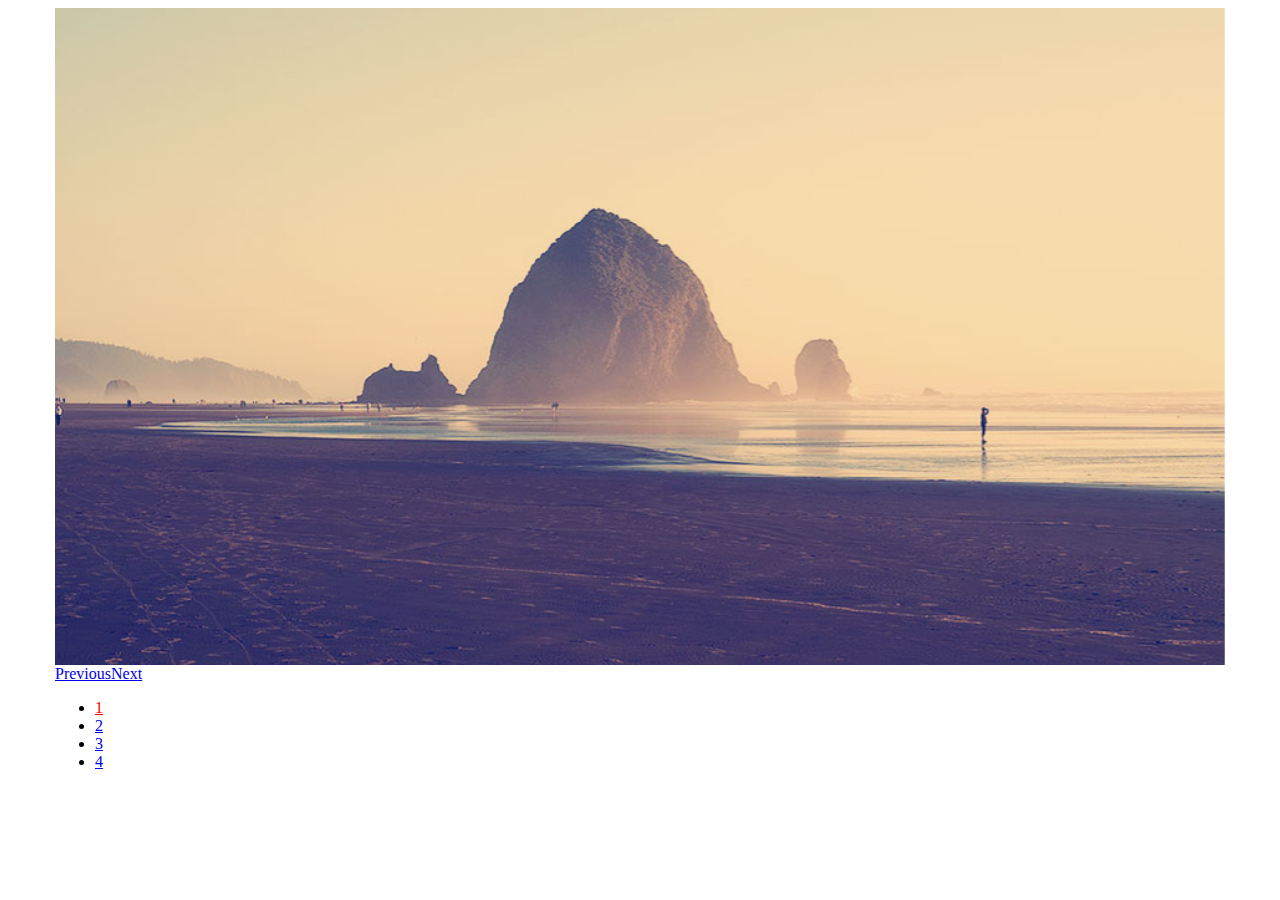
<file: js/slide/examples/basic-fade/index.html>
<!doctype html>
<html>
<head>
  <meta charset="utf-8">
  <title>SlidesJS Basic Code Example</title>
  <meta name="description" content="SlidesJS is a simple slideshow plugin for jQuery. Packed with a useful set of features to help novice and advanced developers alike create elegant and user-friendly slideshows.">
  <meta name="author" content="Nathan Searles">

  <!-- SlidesJS Required (if responsive): Sets the page width to the device width. -->
  <meta name="viewport" content="width=device-width">
  <!-- End SlidesJS Required -->

  <!-- SlidesJS Required: These styles are required if you'd like a responsive slideshow -->
  <style>
    /* Prevent the slideshow from flashing on load */
    #slides {
      display: none
    }

    /* Center the slideshow */
    .container {
      margin: 0 auto
    }

    /* Show active item in the pagination */
    .slidesjs-pagination .active {
      color:red;
    }

    /* Media quires for a responsive layout */

    /* For tablets & smart phones */
    @media (max-width: 767px) {
      body {
        padding-left: 10px;
        padding-right: 10px;
      }
      .container {
        width: auto
      }
    }

    /* For smartphones */
    @media (max-width: 480px) {
      .container {
        width: auto
      }
    }

    /* For smaller displays like laptops */
    @media (min-width: 768px) and (max-width: 979px) {
      .container {
        width: 724px
      }
    }

    /* For larger displays */
    @media (min-width: 1200px) {
      .container {
        width: 1170px
      }
    }
  </style>
  <!-- SlidesJS Required: -->
</head>
<body>

  <!-- SlidesJS Required: Start Slides -->
  <!-- The container is used to define the width of the slideshow -->
  <div class="container">
    <div id="slides">
      <img src="img/example-slide-1.jpg" alt="Photo by: Missy S Link: http://www.flickr.com/photos/listenmissy/5087404401/">
      <img src="img/example-slide-2.jpg" alt="Photo by: Daniel Parks Link: http://www.flickr.com/photos/parksdh/5227623068/">
      <img src="img/example-slide-3.jpg" alt="Photo by: Mike Ranweiler Link: http://www.flickr.com/photos/27874907@N04/4833059991/">
      <img src="img/example-slide-4.jpg" alt="Photo by: Stuart SeegerLink: http://www.flickr.com/photos/stuseeger/97577796/">
    </div>
  </div>
  <!-- End SlidesJS Required: Start Slides -->

  <!-- SlidesJS Required: Link to jQuery -->
  <script src="http://code.jquery.com/jquery-1.9.1.min.js"></script>
  <!-- End SlidesJS Required -->

  <!-- SlidesJS Required: Link to jquery.slides.js -->
  <script src="js/jquery.slides.min.js"></script>
  <!-- End SlidesJS Required -->

  <!-- SlidesJS Required: Initialize SlidesJS with a jQuery doc ready -->
  <script>
    $(function() {
      $('#slides').slidesjs({
        width: 940,
        height: 528,
        navigation: {
          effect: "fade"
        },
        pagination: {
          effect: "fade"
        },
        effect: {
          fade: {
            speed: 400
          }
        }
      });
    });
  </script>
  <!-- End SlidesJS Required -->
</body>
</html>
</file>
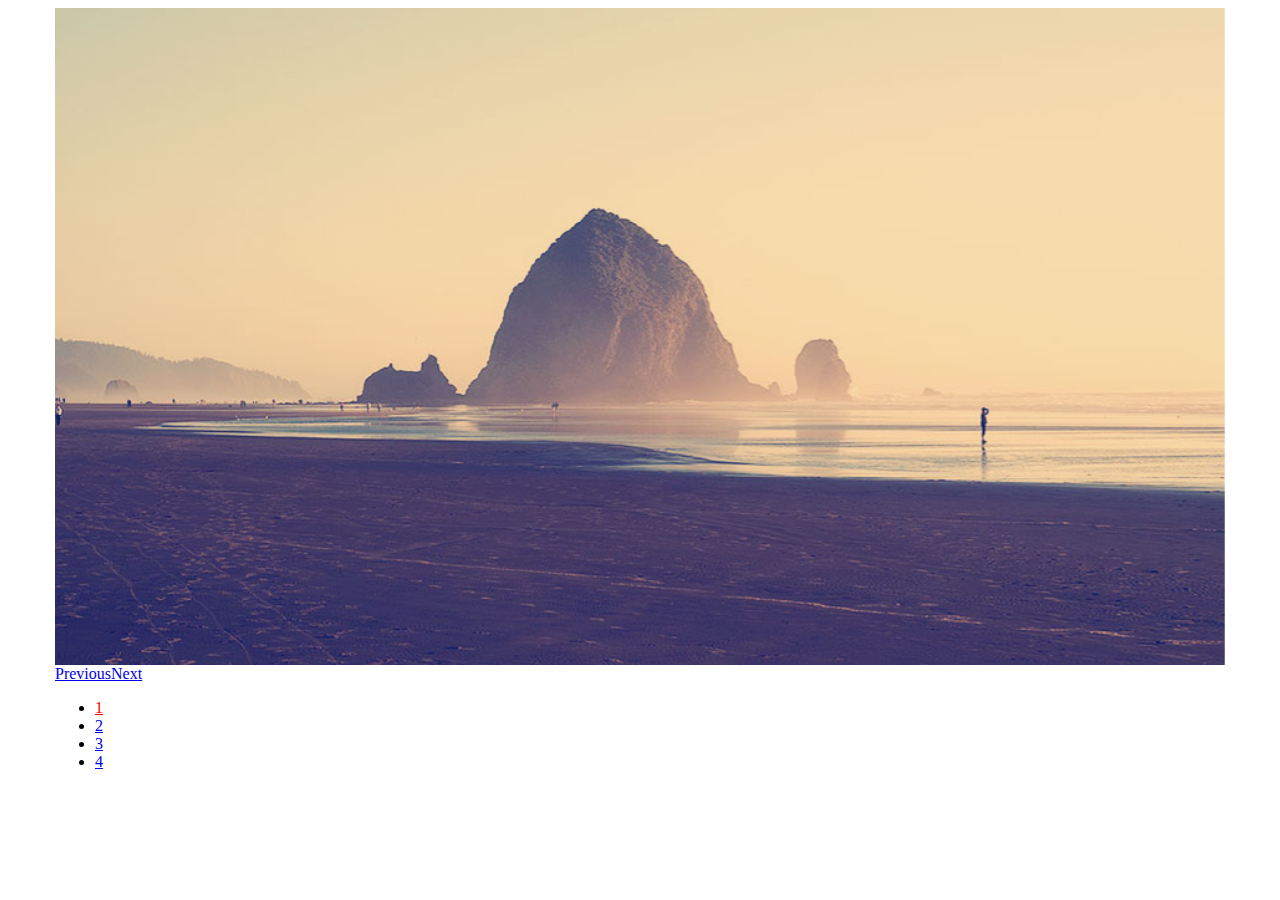
<file: js/slide/examples/basic-slide/index.html>
<!doctype html>
<html>
<head>
  <meta charset="utf-8">
  <title>SlidesJS Basic Code Example</title>
  <meta name="description" content="SlidesJS is a simple slideshow plugin for jQuery. Packed with a useful set of features to help novice and advanced developers alike create elegant and user-friendly slideshows.">
  <meta name="author" content="Nathan Searles">

  <!-- SlidesJS Required (if responsive): Sets the page width to the device width. -->
  <meta name="viewport" content="width=device-width">
  <!-- End SlidesJS Required -->

  <!-- SlidesJS Required: These styles are required if you'd like a responsive slideshow -->
  <style>
    /* Prevent the slideshow from flashing on load */
    #slides {
      display: none
    }

    /* Center the slideshow */
    .container {
      margin: 0 auto
    }

    /* Show active item in the pagination */
    .slidesjs-pagination .active {
      color:red;
    }

    /* Media quires for a responsive layout */

    /* For tablets & smart phones */
    @media (max-width: 767px) {
      body {
        padding-left: 10px;
        padding-right: 10px;
      }
      .container {
        width: auto
      }
    }

    /* For smartphones */
    @media (max-width: 480px) {
      .container {
        width: auto
      }
    }

    /* For smaller displays like laptops */
    @media (min-width: 768px) and (max-width: 979px) {
      .container {
        width: 724px
      }
    }

    /* For larger displays */
    @media (min-width: 1200px) {
      .container {
        width: 1170px
      }
    }
  </style>
  <!-- SlidesJS Required: -->
</head>
<body>

  <!-- SlidesJS Required: Start Slides -->
  <!-- The container is used to define the width of the slideshow -->
  <div class="container">
    <div id="slides">
      <img src="img/example-slide-1.jpg" alt="Photo by: Missy S Link: http://www.flickr.com/photos/listenmissy/5087404401/">
      <img src="img/example-slide-2.jpg" alt="Photo by: Daniel Parks Link: http://www.flickr.com/photos/parksdh/5227623068/">
      <img src="img/example-slide-3.jpg" alt="Photo by: Mike Ranweiler Link: http://www.flickr.com/photos/27874907@N04/4833059991/">
      <img src="img/example-slide-4.jpg" alt="Photo by: Stuart SeegerLink: http://www.flickr.com/photos/stuseeger/97577796/">
    </div>
  </div>
  <!-- End SlidesJS Required: Start Slides -->

  <!-- SlidesJS Required: Link to jQuery -->
  <script src="http://code.jquery.com/jquery-1.9.1.min.js"></script>
  <!-- End SlidesJS Required -->

  <!-- SlidesJS Required: Link to jquery.slides.js -->
  <script src="js/jquery.slides.min.js"></script>
  <!-- End SlidesJS Required -->

  <!-- SlidesJS Required: Initialize SlidesJS with a jQuery doc ready -->
  <script>
    $(function() {
      $('#slides').slidesjs({
        width: 940,
        height: 528
      });
    });
  </script>
  <!-- End SlidesJS Required -->
</body>
</html>
</file>
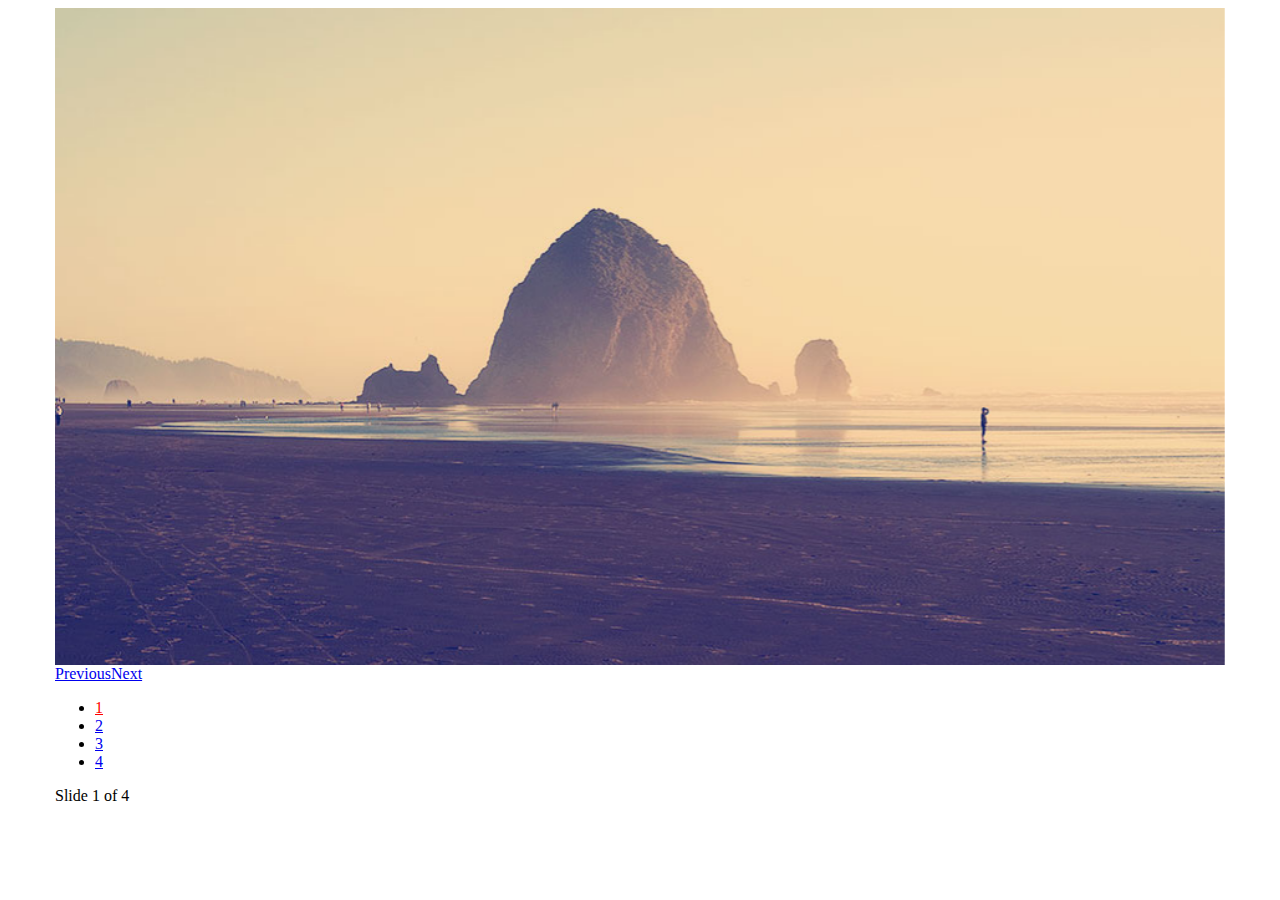
<file: js/slide/examples/callbacks/index.html>
<!doctype html>
<html>
<head>
  <meta charset="utf-8">
  <title>SlidesJS Basic Code Example</title>
  <meta name="description" content="SlidesJS is a simple slideshow plugin for jQuery. Packed with a useful set of features to help novice and advanced developers alike create elegant and user-friendly slideshows.">
  <meta name="author" content="Nathan Searles">

  <!-- SlidesJS Required (if responsive): Sets the page width to the device width. -->
  <meta name="viewport" content="width=device-width">
  <!-- End SlidesJS Required -->

  <!-- SlidesJS Required: These styles are required if you'd like a responsive slideshow -->
  <style>
    /* Prevent the slideshow from flashing on load */
    #slides {
      display: none
    }

    /* Center the slideshow */
    .container {
      margin: 0 auto
    }

    /* Show active item in the pagination */
    .slidesjs-pagination .active {
      color:red;
    }

    /* Media quires for a responsive layout */

    /* For tablets & smart phones */
    @media (max-width: 767px) {
      body {
        padding-left: 10px;
        padding-right: 10px;
      }
      .container {
        width: auto
      }
    }

    /* For smartphones */
    @media (max-width: 480px) {
      .container {
        width: auto
      }
    }

    /* For smaller displays like laptops */
    @media (min-width: 768px) and (max-width: 979px) {
      .container {
        width: 724px
      }
    }

    /* For larger displays */
    @media (min-width: 1200px) {
      .container {
        width: 1170px
      }
    }
  </style>
  <!-- SlidesJS Required: -->
</head>
<body>

  <!-- SlidesJS Required: Start Slides -->
  <!-- The container is used to define the width of the slideshow -->
  <div class="container">
    <div id="slides">
      <img src="img/example-slide-1.jpg" alt="Photo by: Missy S Link: http://www.flickr.com/photos/listenmissy/5087404401/">
      <img src="img/example-slide-2.jpg" alt="Photo by: Daniel Parks Link: http://www.flickr.com/photos/parksdh/5227623068/">
      <img src="img/example-slide-3.jpg" alt="Photo by: Mike Ranweiler Link: http://www.flickr.com/photos/27874907@N04/4833059991/">
      <img src="img/example-slide-4.jpg" alt="Photo by: Stuart SeegerLink: http://www.flickr.com/photos/stuseeger/97577796/">
    </div>
    <div id="slidesjs-log">Slide <span class="slidesjs-slide-number">1</span> of 4</div>
  </div>
  <!-- End SlidesJS Required: Start Slides -->

  <!-- SlidesJS Required: Link to jQuery -->
  <script src="http://code.jquery.com/jquery-1.9.1.min.js"></script>
  <!-- End SlidesJS Required -->

  <!-- SlidesJS Required: Link to jquery.slides.js -->
  <script src="js/jquery.slides.min.js"></script>
  <!-- End SlidesJS Required -->

  <!-- SlidesJS Required: Initialize SlidesJS with a jQuery doc ready -->
  <script>
    $(function() {
      $('#slides').slidesjs({
        width: 940,
        height: 528,
        callback: {
          loaded: function(number) {
            // Use your browser console to view log
            console.log('SlidesJS: Loaded with slide #' + number);

            // Show start slide in log
            $('#slidesjs-log .slidesjs-slide-number').text(number);
          },
          start: function(number) {
            // Use your browser console to view log
            console.log('SlidesJS: Start Animation on slide #' + number);
          },
          complete: function(number) {
            // Use your browser console to view log
            console.log('SlidesJS: Animation Complete. Current slide is #' + number);

            // Change slide number on animation complete
            $('#slidesjs-log .slidesjs-slide-number').text(number);
          }
        }
      });
    });
  </script>
  <!-- End SlidesJS Required -->
</body>
</html>
</file>
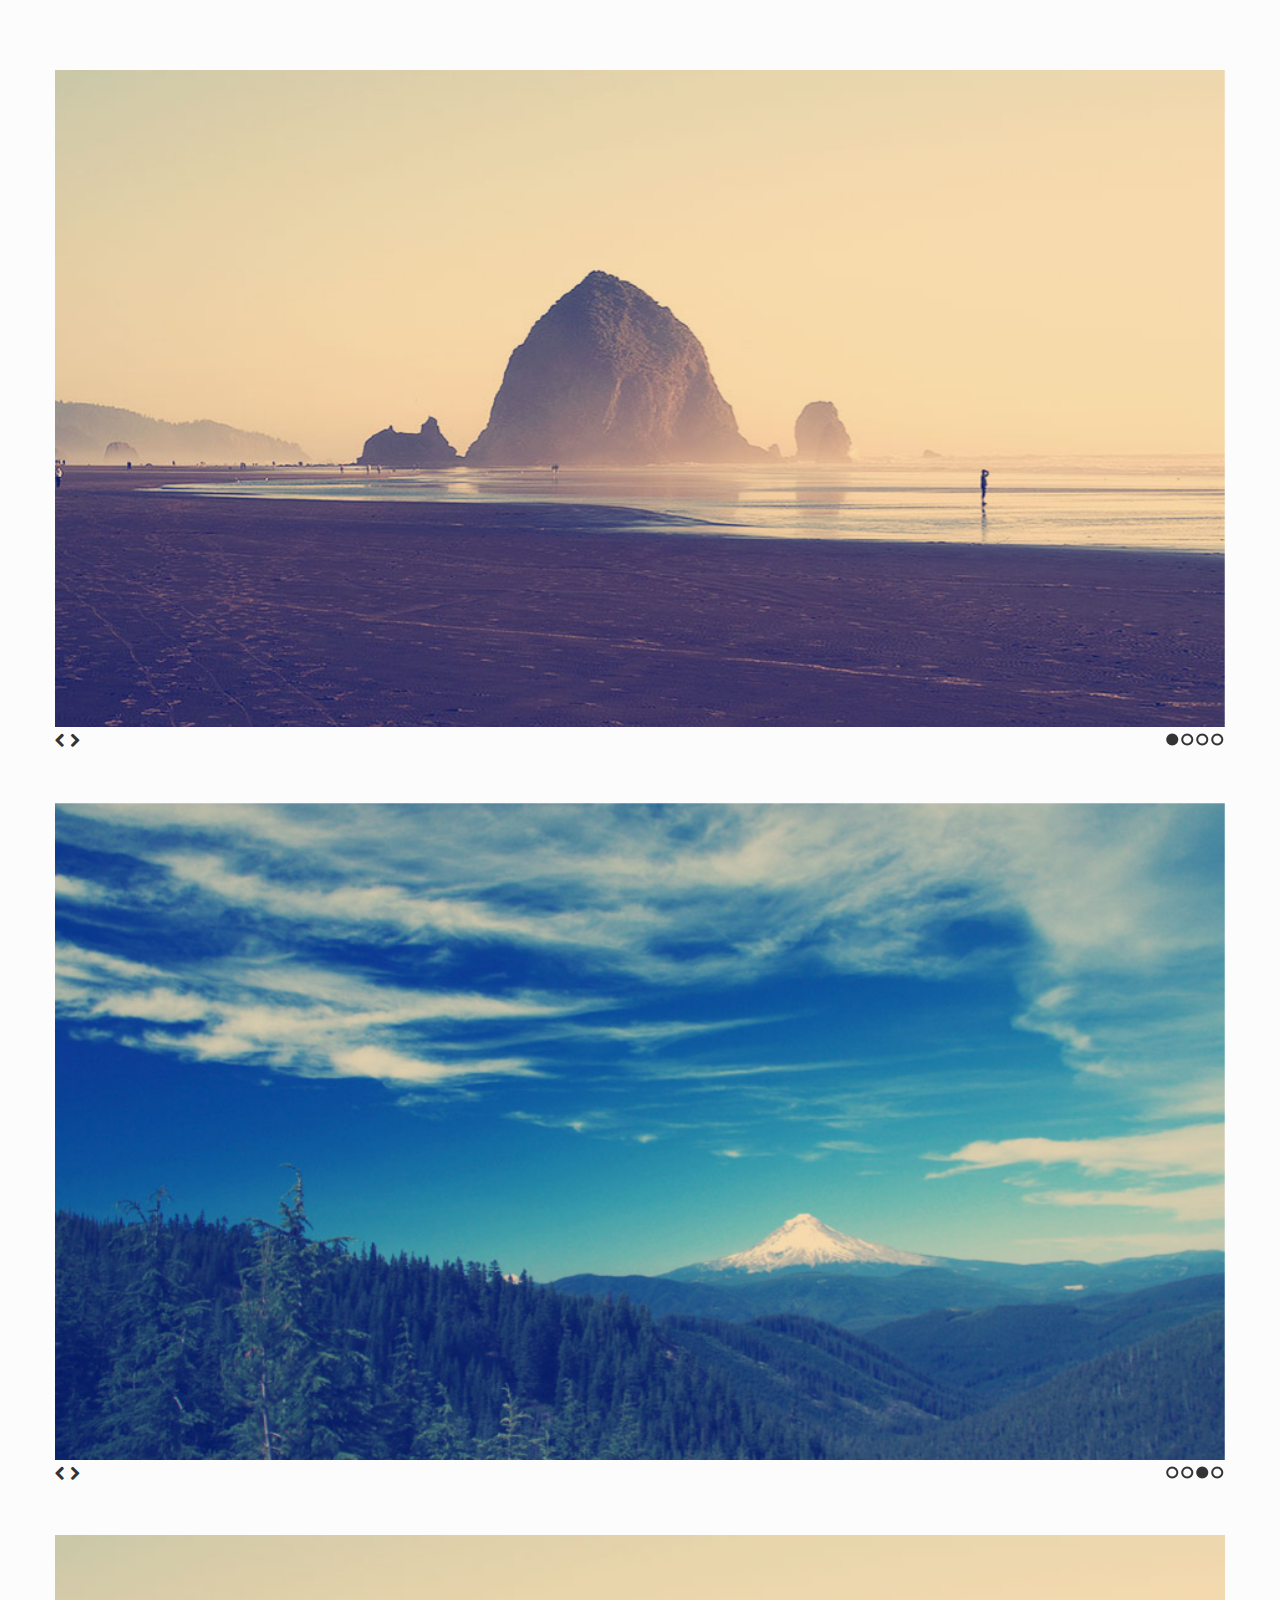
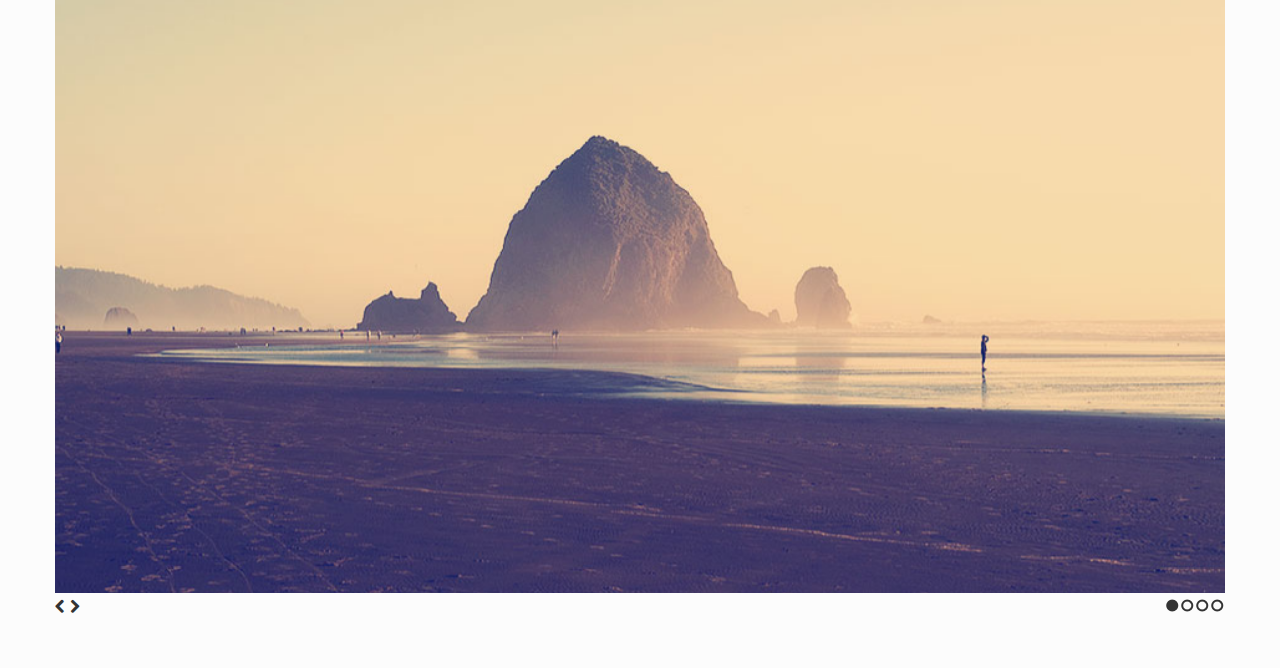
<file: js/slide/examples/multiple/index.html>
<!doctype html>
<html>
<head>
  <meta charset="utf-8">
  <title>SlidesJS Standard Code Example</title>
  <meta name="description" content="SlidesJS is a simple slideshow plugin for jQuery. Packed with a useful set of features to help novice and advanced developers alike create elegant and user-friendly slideshows.">
  <meta name="author" content="Nathan Searles">

  <!-- SlidesJS Required (if responsive): Sets the page width to the device width. -->
  <meta name="viewport" content="width=device-width">
  <!-- End SlidesJS Required -->

  <!-- CSS for slidesjs.com example -->
  <link rel="stylesheet" href="css/example.css">
  <link rel="stylesheet" href="css/font-awesome.min.css">
  <!-- End CSS for slidesjs.com example -->

  <!-- SlidesJS Optional: If you'd like to use this design -->
  <style>
    body {
      -webkit-font-smoothing: antialiased;
      font: normal 15px/1.5 "Helvetica Neue", Helvetica, Arial, sans-serif;
      color: #232525;
      padding-top:70px;
    }

    #slides,
    #slides2,
    #slides3 {
      display: none;
      margin-bottom:50px;
    }

    .slidesjs-navigation {
      margin-top:3px;
    }

    .slidesjs-previous {
      margin-right: 5px;
      float: left;
    }

    .slidesjs-next {
      margin-right: 5px;
      float: left;
    }

    .slidesjs-pagination {
      margin: 6px 0 0;
      float: right;
      list-style: none;
    }

    .slidesjs-pagination li {
      float: left;
      margin: 0 1px;
    }

    .slidesjs-pagination li a {
      display: block;
      width: 13px;
      height: 0;
      padding-top: 13px;
      background-image: url(img/pagination.png);
      background-position: 0 0;
      float: left;
      overflow: hidden;
    }

    .slidesjs-pagination li a.active,
    .slidesjs-pagination li a:hover.active {
      background-position: 0 -13px
    }

    .slidesjs-pagination li a:hover {
      background-position: 0 -26px
    }

    a:link,
    a:visited {
      color: #333
    }

    a:hover,
    a:active {
      color: #9e2020
    }

    .navbar {
      overflow: hidden
    }
  </style>
  <!-- End SlidesJS Optional-->

  <!-- SlidesJS Required: These styles are required if you'd like a responsive slideshow -->
  <style>
    #slides {
      display: none
    }

    .container {
      margin: 0 auto
    }

    /* For tablets & smart phones */
    @media (max-width: 767px) {
      body {
        padding-left: 20px;
        padding-right: 20px;
      }
      .container {
        width: auto
      }
    }

    /* For smartphones */
    @media (max-width: 480px) {
      .container {
        width: auto
      }
    }

    /* For smaller displays like laptops */
    @media (min-width: 768px) and (max-width: 979px) {
      .container {
        width: 724px
      }
    }

    /* For larger displays */
    @media (min-width: 1200px) {
      .container {
        width: 1170px
      }
    }
  </style>
  <!-- SlidesJS Required: -->
</head>
<body>
  <!-- SlidesJS Required: Start Slides -->
  <!-- The container is used to define the width of the slideshow -->
  <div class="container">
    <div id="slides">
      <img src="img/example-slide-1.jpg" alt="Photo by: Missy S Link: http://www.flickr.com/photos/listenmissy/5087404401/">
      <img src="img/example-slide-2.jpg" alt="Photo by: Daniel Parks Link: http://www.flickr.com/photos/parksdh/5227623068/">
      <img src="img/example-slide-3.jpg" alt="Photo by: Mike Ranweiler Link: http://www.flickr.com/photos/27874907@N04/4833059991/">
      <img src="img/example-slide-4.jpg" alt="Photo by: Stuart SeegerLink: http://www.flickr.com/photos/stuseeger/97577796/">
      <a href="#" class="slidesjs-previous slidesjs-navigation"><i class="icon-chevron-left"></i></a>
      <a href="#" class="slidesjs-next slidesjs-navigation"><i class="icon-chevron-right"></i></a>
    </div>

    <div id="slides2">
      <img src="img/example-slide-1.jpg" alt="Photo by: Missy S Link: http://www.flickr.com/photos/listenmissy/5087404401/">
      <img src="img/example-slide-2.jpg" alt="Photo by: Daniel Parks Link: http://www.flickr.com/photos/parksdh/5227623068/">
      <img src="img/example-slide-3.jpg" alt="Photo by: Mike Ranweiler Link: http://www.flickr.com/photos/27874907@N04/4833059991/">
      <img src="img/example-slide-4.jpg" alt="Photo by: Stuart SeegerLink: http://www.flickr.com/photos/stuseeger/97577796/">
      <a href="#" class="slidesjs-previous slidesjs-navigation"><i class="icon-chevron-left"></i></a>
      <a href="#" class="slidesjs-next slidesjs-navigation"><i class="icon-chevron-right"></i></a>
    </div>

    <div id="slides3">
      <img src="img/example-slide-1.jpg" alt="Photo by: Missy S Link: http://www.flickr.com/photos/listenmissy/5087404401/">
      <img src="img/example-slide-2.jpg" alt="Photo by: Daniel Parks Link: http://www.flickr.com/photos/parksdh/5227623068/">
      <img src="img/example-slide-3.jpg" alt="Photo by: Mike Ranweiler Link: http://www.flickr.com/photos/27874907@N04/4833059991/">
      <img src="img/example-slide-4.jpg" alt="Photo by: Stuart SeegerLink: http://www.flickr.com/photos/stuseeger/97577796/">
      <a href="#" class="slidesjs-previous slidesjs-navigation"><i class="icon-chevron-left"></i></a>
      <a href="#" class="slidesjs-next slidesjs-navigation"><i class="icon-chevron-right"></i></a>
    </div>
  </div>
  <!-- End SlidesJS Required: Start Slides -->

  <!-- SlidesJS Required: Link to jQuery -->
  <script src="http://code.jquery.com/jquery-1.9.1.min.js"></script>
  <!-- End SlidesJS Required -->

  <!-- SlidesJS Required: Link to jquery.slides.js -->
  <script src="js/jquery.slides.min.js"></script>
  <!-- End SlidesJS Required -->

  <!-- SlidesJS Required: Initialize SlidesJS with a jQuery doc ready -->
  <script>
    $(function() {
      $('#slides').slidesjs({
        width: 940,
        height: 528,
        navigation: false
      });

      /*
        To have multiple slideshows on the same page
        they just need to have separate IDs
      */
      $('#slides2').slidesjs({
        width: 940,
        height: 528,
        navigation: false,
        start: 3,
        play: {
          auto: true
        }
      });

      $('#slides3').slidesjs({
        width: 940,
        height: 528,
        navigation: false
      });
    });
  </script>
  <!-- End SlidesJS Required -->
</body>
</html>
</file>
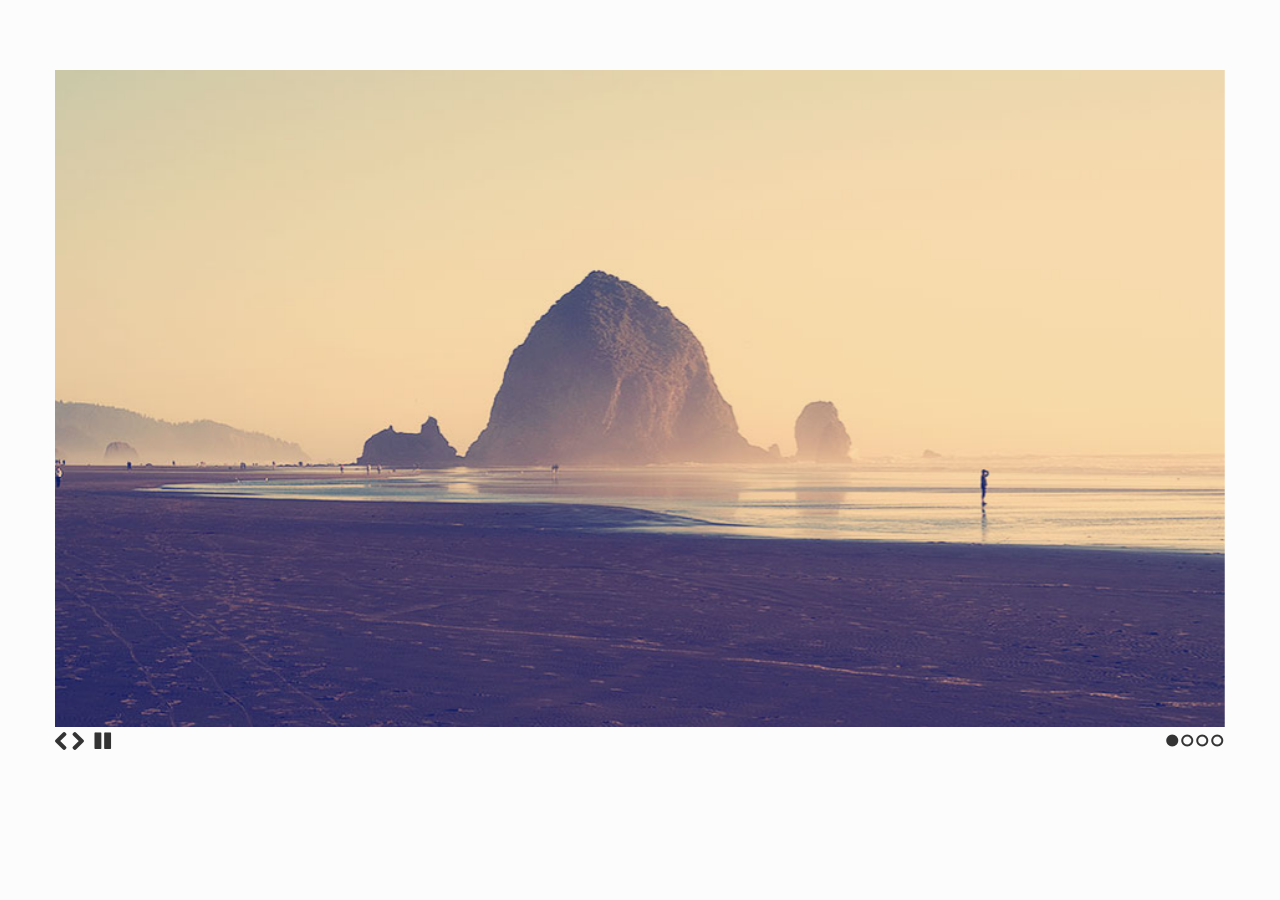
<file: js/slide/examples/playing/index.html>
<!doctype html>
<html>
<head>
  <meta charset="utf-8">
  <title>SlidesJS Standard Code Example</title>
  <meta name="description" content="SlidesJS is a simple slideshow plugin for jQuery. Packed with a useful set of features to help novice and advanced developers alike create elegant and user-friendly slideshows.">
  <meta name="author" content="Nathan Searles">

  <!-- SlidesJS Required (if responsive): Sets the page width to the device width. -->
  <meta name="viewport" content="width=device-width">
  <!-- End SlidesJS Required -->

  <!-- CSS for slidesjs.com example -->
  <link rel="stylesheet" href="css/example.css">
  <link rel="stylesheet" href="css/font-awesome.min.css">
  <!-- End CSS for slidesjs.com example -->

  <!-- SlidesJS Optional: If you'd like to use this design -->
  <style>
    body {
      -webkit-font-smoothing: antialiased;
      font: normal 15px/1.5 "Helvetica Neue", Helvetica, Arial, sans-serif;
      color: #232525;
      padding-top:70px;
    }

    #slides {
      display: none
    }

    #slides .slidesjs-navigation {
      margin-top:5px;
    }

    a.slidesjs-next,
    a.slidesjs-previous,
    a.slidesjs-play,
    a.slidesjs-stop {
      background-image: url(img/btns-next-prev.png);
      background-repeat: no-repeat;
      display:block;
      width:12px;
      height:18px;
      overflow: hidden;
      text-indent: -9999px;
      float: left;
      margin-right:5px;
    }

    a.slidesjs-next {
      margin-right:10px;
      background-position: -12px 0;
    }

    a:hover.slidesjs-next {
      background-position: -12px -18px;
    }

    a.slidesjs-previous {
      background-position: 0 0;
    }

    a:hover.slidesjs-previous {
      background-position: 0 -18px;
    }

    a.slidesjs-play {
      width:15px;
      background-position: -25px 0;
    }

    a:hover.slidesjs-play {
      background-position: -25px -18px;
    }

    a.slidesjs-stop {
      width:18px;
      background-position: -41px 0;
    }

    a:hover.slidesjs-stop {
      background-position: -41px -18px;
    }

    .slidesjs-pagination {
      margin: 7px 0 0;
      float: right;
      list-style: none;
    }

    .slidesjs-pagination li {
      float: left;
      margin: 0 1px;
    }

    .slidesjs-pagination li a {
      display: block;
      width: 13px;
      height: 0;
      padding-top: 13px;
      background-image: url(img/pagination.png);
      background-position: 0 0;
      float: left;
      overflow: hidden;
    }

    .slidesjs-pagination li a.active,
    .slidesjs-pagination li a:hover.active {
      background-position: 0 -13px
    }

    .slidesjs-pagination li a:hover {
      background-position: 0 -26px
    }

    #slides a:link,
    #slides a:visited {
      color: #333
    }

    #slides a:hover,
    #slides a:active {
      color: #9e2020
    }

    .navbar {
      overflow: hidden
    }
  </style>
  <!-- End SlidesJS Optional-->

  <!-- SlidesJS Required: These styles are required if you'd like a responsive slideshow -->
  <style>
    #slides {
      display: none
    }

    .container {
      margin: 0 auto
    }

    /* For tablets & smart phones */
    @media (max-width: 767px) {
      body {
        padding-left: 20px;
        padding-right: 20px;
      }
      .container {
        width: auto
      }
    }

    /* For smartphones */
    @media (max-width: 480px) {
      .container {
        width: auto
      }
    }

    /* For smaller displays like laptops */
    @media (min-width: 768px) and (max-width: 979px) {
      .container {
        width: 724px
      }
    }

    /* For larger displays */
    @media (min-width: 1200px) {
      .container {
        width: 1170px
      }
    }
  </style>
  <!-- SlidesJS Required: -->
</head>
<body>

  <!-- SlidesJS Required: Start Slides -->
  <!-- The container is used to define the width of the slideshow -->
  <div class="container">
    <div id="slides">
      <img src="img/example-slide-1.jpg" alt="Photo by: Missy S Link: http://www.flickr.com/photos/listenmissy/5087404401/">
      <img src="img/example-slide-2.jpg" alt="Photo by: Daniel Parks Link: http://www.flickr.com/photos/parksdh/5227623068/">
      <img src="img/example-slide-3.jpg" alt="Photo by: Mike Ranweiler Link: http://www.flickr.com/photos/27874907@N04/4833059991/">
      <img src="img/example-slide-4.jpg" alt="Photo by: Stuart SeegerLink: http://www.flickr.com/photos/stuseeger/97577796/">
    </div>
  </div>
  <!-- End SlidesJS Required: Start Slides -->

  <!-- SlidesJS Required: Link to jQuery -->
  <script src="http://code.jquery.com/jquery-1.9.1.min.js"></script>
  <!-- End SlidesJS Required -->

  <!-- SlidesJS Required: Link to jquery.slides.js -->
  <script src="js/jquery.slides.min.js"></script>
  <!-- End SlidesJS Required -->

  <!-- SlidesJS Required: Initialize SlidesJS with a jQuery doc ready -->
  <script>
    $(function() {
      $('#slides').slidesjs({
        width: 940,
        height: 528,
        play: {
          active: true,
          auto: true,
          interval: 4000,
          swap: true
        }
      });
    });
  </script>
  <!-- End SlidesJS Required -->
</body>
</html>
</file>
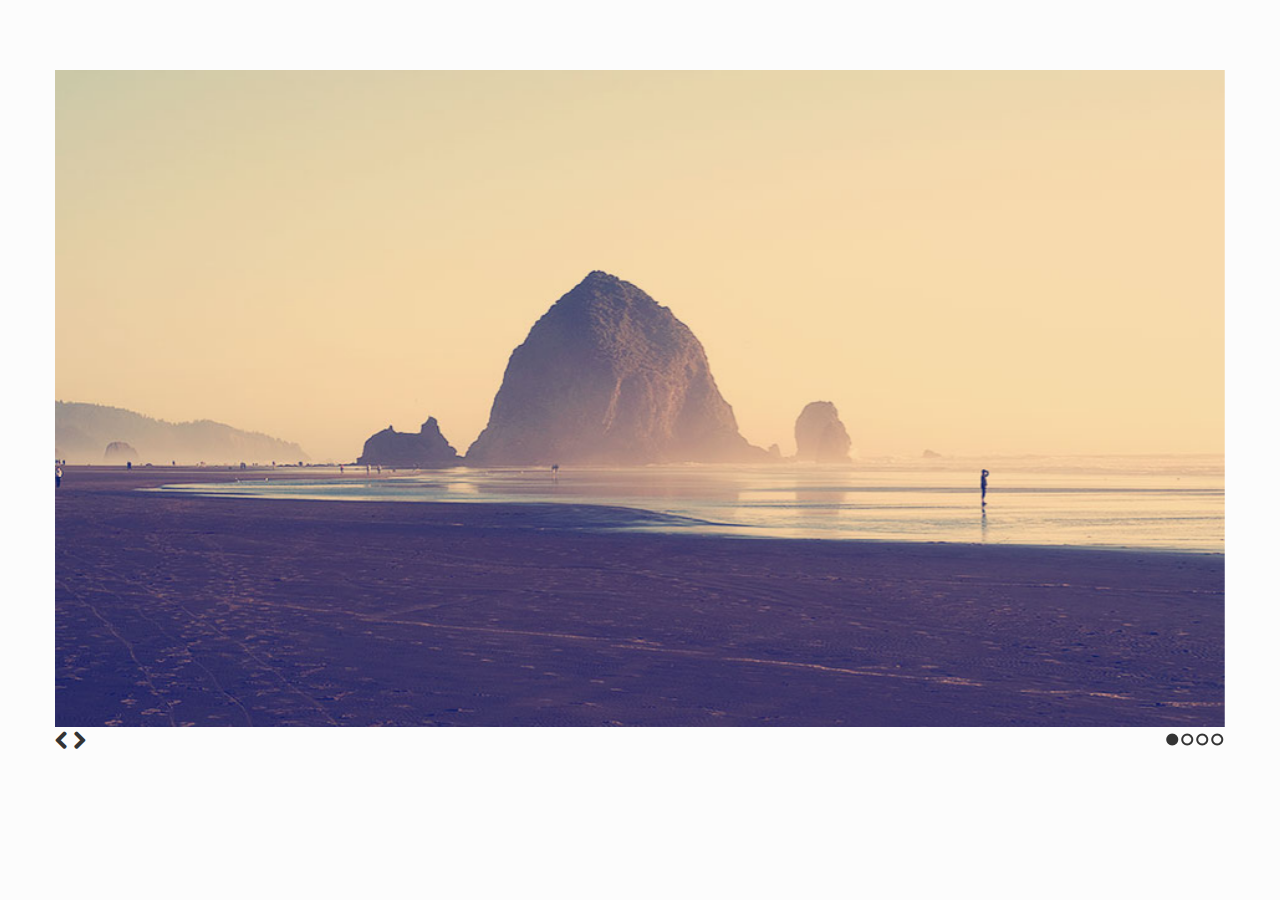
<file: js/slide/examples/standard/index.html>
<!doctype html>
<html>
<head>
  <meta charset="utf-8">
  <title>SlidesJS Standard Code Example</title>
  <meta name="description" content="SlidesJS is a simple slideshow plugin for jQuery. Packed with a useful set of features to help novice and advanced developers alike create elegant and user-friendly slideshows.">
  <meta name="author" content="Nathan Searles">

  <!-- SlidesJS Required (if responsive): Sets the page width to the device width. -->
  <meta name="viewport" content="width=device-width">
  <!-- End SlidesJS Required -->

  <!-- CSS for slidesjs.com example -->
  <link rel="stylesheet" href="css/example.css">
  <link rel="stylesheet" href="css/font-awesome.min.css">
  <!-- End CSS for slidesjs.com example -->

  <!-- SlidesJS Optional: If you'd like to use this design -->
  <style>
    body {
      -webkit-font-smoothing: antialiased;
      font: normal 15px/1.5 "Helvetica Neue", Helvetica, Arial, sans-serif;
      color: #232525;
      padding-top:70px;
    }

    #slides {
      display: none
    }

    #slides .slidesjs-navigation {
      margin-top:3px;
    }

    #slides .slidesjs-previous {
      margin-right: 5px;
      float: left;
    }

    #slides .slidesjs-next {
      margin-right: 5px;
      float: left;
    }

    .slidesjs-pagination {
      margin: 6px 0 0;
      float: right;
      list-style: none;
    }

    .slidesjs-pagination li {
      float: left;
      margin: 0 1px;
    }

    .slidesjs-pagination li a {
      display: block;
      width: 13px;
      height: 0;
      padding-top: 13px;
      background-image: url(img/pagination.png);
      background-position: 0 0;
      float: left;
      overflow: hidden;
    }

    .slidesjs-pagination li a.active,
    .slidesjs-pagination li a:hover.active {
      background-position: 0 -13px
    }

    .slidesjs-pagination li a:hover {
      background-position: 0 -26px
    }

    #slides a:link,
    #slides a:visited {
      color: #333
    }

    #slides a:hover,
    #slides a:active {
      color: #9e2020
    }

    .navbar {
      overflow: hidden
    }
  </style>
  <!-- End SlidesJS Optional-->

  <!-- SlidesJS Required: These styles are required if you'd like a responsive slideshow -->
  <style>
    #slides {
      display: none
    }

    .container {
      margin: 0 auto
    }

    /* For tablets & smart phones */
    @media (max-width: 767px) {
      body {
        padding-left: 20px;
        padding-right: 20px;
      }
      .container {
        width: auto
      }
    }

    /* For smartphones */
    @media (max-width: 480px) {
      .container {
        width: auto
      }
    }

    /* For smaller displays like laptops */
    @media (min-width: 768px) and (max-width: 979px) {
      .container {
        width: 724px
      }
    }

    /* For larger displays */
    @media (min-width: 1200px) {
      .container {
        width: 1170px
      }
    }
  </style>
  <!-- SlidesJS Required: -->
</head>
<body>

  <!-- SlidesJS Required: Start Slides -->
  <!-- The container is used to define the width of the slideshow -->
  <div class="container">
    <div id="slides">
      <img src="img/example-slide-1.jpg" alt="Photo by: Missy S Link: http://www.flickr.com/photos/listenmissy/5087404401/">
      <img src="img/example-slide-2.jpg" alt="Photo by: Daniel Parks Link: http://www.flickr.com/photos/parksdh/5227623068/">
      <img src="img/example-slide-3.jpg" alt="Photo by: Mike Ranweiler Link: http://www.flickr.com/photos/27874907@N04/4833059991/">
      <img src="img/example-slide-4.jpg" alt="Photo by: Stuart SeegerLink: http://www.flickr.com/photos/stuseeger/97577796/">
      <a href="#" class="slidesjs-previous slidesjs-navigation"><i class="icon-chevron-left icon-large"></i></a>
      <a href="#" class="slidesjs-next slidesjs-navigation"><i class="icon-chevron-right icon-large"></i></a>
    </div>
  </div>
  <!-- End SlidesJS Required: Start Slides -->

  <!-- SlidesJS Required: Link to jQuery -->
  <script src="http://code.jquery.com/jquery-1.9.1.min.js"></script>
  <!-- End SlidesJS Required -->

  <!-- SlidesJS Required: Link to jquery.slides.js -->
  <script src="js/jquery.slides.min.js"></script>
  <!-- End SlidesJS Required -->

  <!-- SlidesJS Required: Initialize SlidesJS with a jQuery doc ready -->
  <script>
    $(function() {
      $('#slides').slidesjs({
        width: 940,
        height: 528,
        navigation: false
      });
    });
  </script>
  <!-- End SlidesJS Required -->
</body>
</html>
</file>
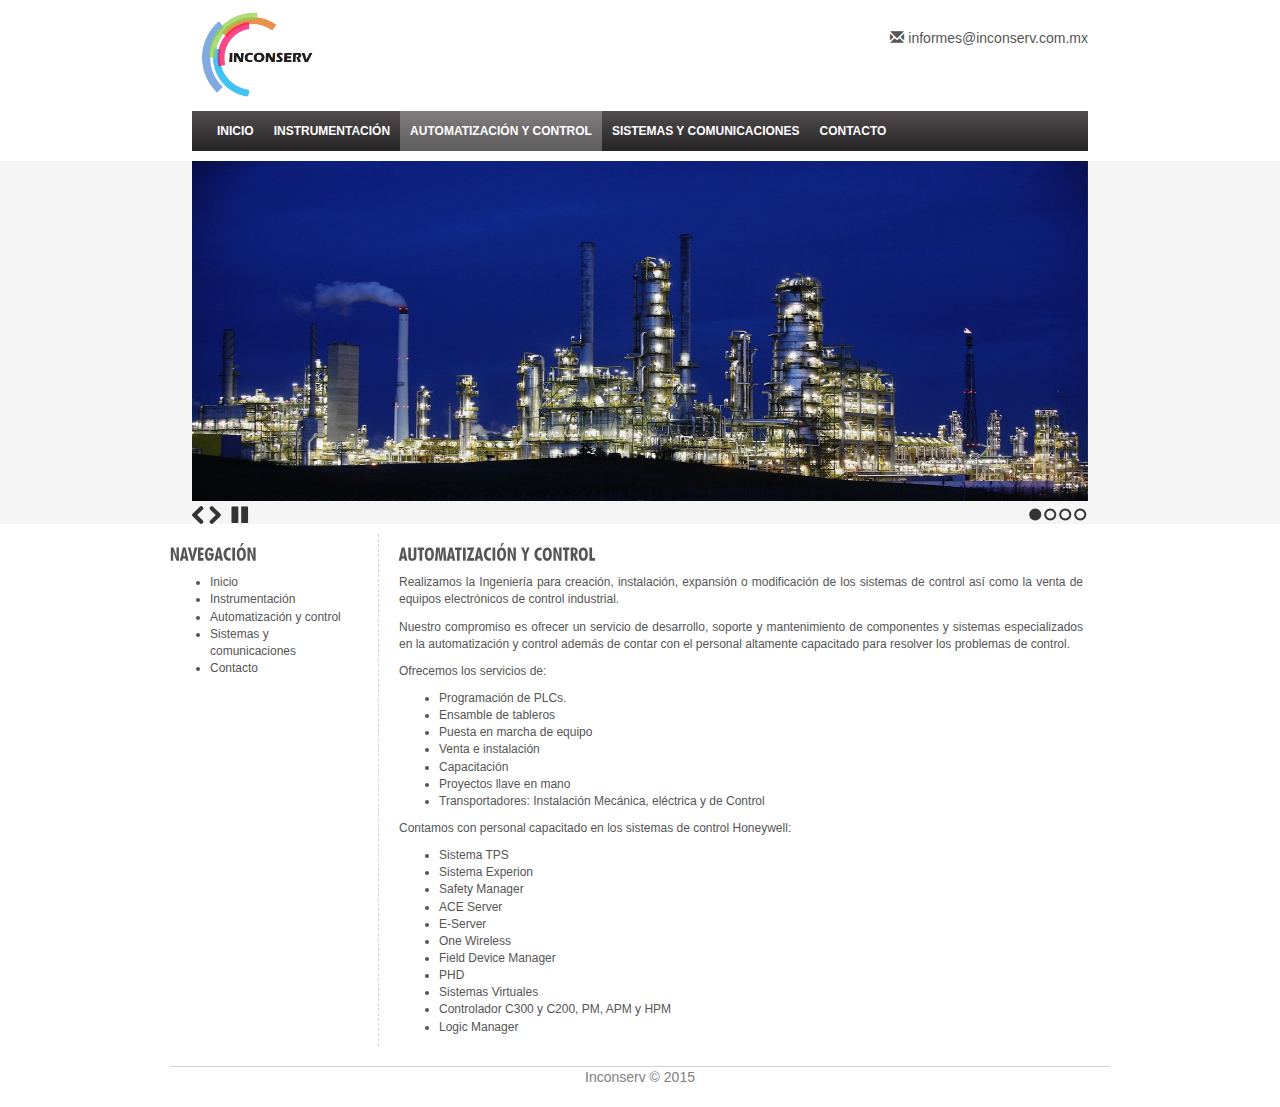
<file: automatizacion.html>
<!DOCTYPE html>
<html lang="en">
    <head>
        <meta http-equiv="content-type" content="text/html; charset=UTF-8">
        <meta charset="utf-8">
        <title>Inconserv - Automatización</title>
        <meta name="generator" content="Bootply" />
        <meta name="viewport" content="width=device-width, initial-scale=1, maximum-scale=1">
        <link href="css/bootstrap.min.css" rel="stylesheet">
        <!--[if lt IE 9]>
                <script src="//html5shim.googlecode.com/svn/trunk/html5.js"></script>
        <![endif]-->
        <link href="css/styles.css" rel="stylesheet">
        <link href="css/slide.css" rel="stylesheet">
        <!--<link rel="stylesheet" href="css/example.css">-->
        <link rel="stylesheet" href="css/font-awesome.min.css">

        <!-- script references -->
        <script src="js/jquery-2.1.3.min.js"></script>
        <script src="js/bootstrap.min.js"></script>
        <script src="js/cufon-yui.js" type="text/javascript"></script>
        <script src="js/Futura_BdCn_BT_400.font.js" type="text/javascript"></script>
    </head>
    <body>
        <div class="title-bar">
            <a href="index.html"><img src="images/logo_1.png" width="136" height="90"></a>
            <div style="float: right; margin-top: 20px;">
                <span class="glyphicon glyphicon-envelope" aria-hidden="true"></span>
                <a href="mailto:informes@inconserv.com.mx">informes@inconserv.com.mx</a>
            </div>
        </div>

        <div class="navbar navbar-default">
            <div class="container">
                <ul class="nav navbar-nav">
                    <li><a href="index.html">Inicio</a></li>
                    <li><a href="instrumentacion.html">Instrumentación</a></li>
                    <li class="active"><a href="automatizacion.html">Automatización y Control</a></li>
                    <li class="divider-vertical"></li>
                    <li><a href="telecomunicacion.html">Sistemas y comunicaciones</a></li>
                    <li><a href="contacto.html">Contacto</a></li>
                </ul>
            </div>
        </div>
        <div class="gray-container">
         <div class="slide-container">
                <!-- SlidesJS Required: Start Slides -->
                <!-- The container is used to define the width of the slideshow -->
                <div class="container-slide">
                    <div id="slides">
                        <img src="images/slide/slide1.jpg" alt="Photo by: Missy S Link: http://www.flickr.com/photos/listenmissy/5087404401/" class="slide-image">
                        <img src="images/slide/slide2.jpg" alt="Photo by: Daniel Parks Link: http://www.flickr.com/photos/parksdh/5227623068/" class="slide-image">
                        <img src="images/slide/slide3.jpg" alt="Photo by: Mike Ranweiler Link: http://www.flickr.com/photos/27874907@N04/4833059991/" class="slide-image">
                        <img src="images/slide/slide4.jpg" alt="Photo by: Stuart SeegerLink: http://www.flickr.com/photos/stuseeger/97577796/" class="slide-image">
                    </div>
                </div>
                <!-- End SlidesJS Required: Start Slides -->
         </div>
        </div>
        <div class="container" style="padding-left: 10px; padding-right: 10px;">
           
            <!-- <div  class="subcontent">
            <div class="block" id="block1">
                <div class="block-container">
                    <p class="block-title facile-sans">Ingeniería</p>
                    <p>Ayudamos a nuestros clientes a expandir, mejorar o crear sus procesos 
                    productivos desde la conceptualización del proceso, definición, 
                    construcción y puesta en marcha.
                    </p>
                    <a href="#" class="boton facile-sans" id="boton_verde"
                     data-toggle="modal" data-target="#modalEngineering">
                        MÁS INFO.</a>
                </div>
            </div>
            <div class="block" id="block2">
                <div class="block-container">
                    <p class="block-title facile-sans">Control</p>
                    <p>Proveemos los productos necesarios para el Monitoreo, Control y Protección 
                        de los Procesos para todo el tipo de industria y el nivel de automatización
                        que se tenga.<br/>
                        Ofrecemos también productos para crear o mantener las redes informáticas 
                        de la industria                                     
                    </p>
                    
                    <a href="#" class="boton facile-sans" id="boton_amarillo"
                       data-toggle="modal" data-target="#modalControl">
                        MÁS INFO.
                    </a>
                </div>
            </div>
            <div class="block" id="block3">
                <div class="block-container">
                    <p class="block-title facile-sans">Servicios</p>
                    <p>Realizamos la Instalación, Mantenimiento y De-comisionamiento de Sistemas de Control
                       y Sistemas de Información además de realizar Análisis de Riesgos de Procesos.
                    </p>
                    <a href="#" class="boton facile-sans" id="boton_naranja"
                     data-toggle="modal" data-target="#modalServices">
                        MÁS INFO.</a>
                </div>
            </div>
            </div> -->
            <!-- <br/> -->
            <!--<hr/>-->
            
            <div class="navlist">
                <h4 class="facile-sans">NAVEGACIÓN</h4>
                <ul>
                    <li><a href="index.html">Inicio</a></li>
                    <li><a href="instrumentacion.html">Instrumentación</a></li>
                    <li><a href="automatizacion.html">Automatización y control</a></li>
                    <li><a href="telecomunicacion.html">Sistemas y comunicaciones</a></li>
                    <li><a href="contacto.html">Contacto</a></li>
                </ul>
            </div>
            <div class="container-mid">
                <h4 class="facile-sans">AUTOMATIZACIÓN Y CONTROL</h4>
                <p style="text-align: justify">
                    Realizamos la Ingeniería para creación, instalación, expansión o modificación de
                    los sistemas de control así como la venta de equipos electrónicos de control industrial.
                </p>

                <p style="text-align: justify">
                    Nuestro compromiso es ofrecer un servicio de desarrollo, soporte y mantenimiento de 
                    componentes y sistemas especializados en la automatización y control además de contar 
                    con el personal altamente capacitado para resolver los problemas de control.
                </p>
                <p>
                   Ofrecemos los servicios de:
                </p>
                <ul>
                    <li>Programación de PLCs.</li>
                    <li>Ensamble de tableros</li>
                    <li>Puesta en marcha de equipo</li>
                    <li>Venta e instalación</li>
                    <li>Capacitación</li>
                    <li>Proyectos llave en mano</li>
                    <li>Transportadores: Instalación Mecánica, eléctrica y de Control</li>
                </ul>

                <p>
                    Contamos con personal capacitado en los sistemas de control Honeywell:
                </p>
                <ul>
                    <li>Sistema TPS</li>
                    <li>Sistema Experion</li>
                    <li>Safety Manager</li>
                    <li>ACE Server</li>
                    <li>E-Server</li>
                    <li>One Wireless</li>
                    <li>Field Device Manager</li>
                    <li>PHD</li>
                    <li>Sistemas Virtuales</li>
                    <li>Controlador C300 y C200, PM, APM y HPM</li>
                    <li>Logic Manager</li>
                </ul>
            </div>
            <br/>
            
            <div class="footer">
                Inconserv © 2015
            </div>
        </div> <!-- /container -->
        <!-- SlidesJS Required: Link to jquery.slides.js -->
        <script src="js/slide/jquery.slides.min.js"></script>
        <!-- End SlidesJS Required -->

        <!-- SlidesJS Required: Initialize SlidesJS with a jQuery doc ready -->
        <script>
            // init Slider
            $(function() {
                $('#slides').slidesjs({
                    width: 500,
                    height: 190,
                    play: {
                        active: true,
                        auto: true,
                        interval: 4000,
                        swap: true
                    }
                });
            });
            
            // Replace fonts
            Cufon.replace('.facile-sans');
        </script>
        <!-- End SlidesJS Required -->
        <div class="modal fade" id="modalEngineering" tabindex="-1" role="dialog" aria-labelledby="myModalLabel" aria-hidden="true">
          <div class="modal-dialog">
            <div class="modal-content">
              <div class="modal-header">
                <button type="button" class="close" data-dismiss="modal" aria-label="Close"><span aria-hidden="true">&times;</span></button>
                <h4 class="modal-title facile-sans" id="myModalLabel">INGENIERÍA</h4>
              </div>
              <div class="modal-body">
                Nuestros servicios incluyen el diseño, especificación, instalación y mantenimiento de:
                <ul>
                    <li>Instrumentación.</li> 
                    <li>Sistemas de Control (Control Distribuido y PLCs).</li>
                    <li>Sistemas Instrumentados de Seguridad (SIS).</li>
                    <li>Adquisición, historización y publicación de datos de procesos.</li>
                    <li>Optimización de lazos de Control.</li>
                    <li>Controles Avanzados para procesos Continuos y Batch.</li>
                </ul>
              </div>
            </div>
          </div>
        </div>

        <div class="modal fade" id="modalControl" tabindex="-1" role="dialog" aria-labelledby="myModalLabel" aria-hidden="true">
          <div class="modal-dialog">
            <div class="modal-content">
              <div class="modal-header">
                <button type="button" class="close" data-dismiss="modal" aria-label="Close"><span aria-hidden="true">&times;</span></button>
                <h4 class="modal-title facile-sans" id="myModalLabel">CONTROL</h4>
              </div>
              <div class="modal-body">
                Nuestra cartera de productos está compuesta por:
                <ul>
                    <li>Instrumentación.</li> 
                    <li>Sistemas de Control, PLCs.</li>
                    <li>Sistemas SCADA para adquisición de Datos.</li>
                    <li>Informática y Redes.</li>
                    <li>Energía Solar.</li>
                </ul>
              </div>
            </div>
          </div>
        </div>

        <div class="modal fade" id="modalServices" tabindex="-1" role="dialog" aria-labelledby="myModalLabel" aria-hidden="true">
          <div class="modal-dialog">
            <div class="modal-content">
              <div class="modal-header">
                <button type="button" class="close" data-dismiss="modal" aria-label="Close"><span aria-hidden="true">&times;</span></button>
                <h4 class="modal-title facile-sans" id="myModalLabel">SERVICIOS</h4>
              </div>
              <div class="modal-body">
                Ofrecemos servicios de Integración de Sistemas de Control soportando comunicaciones
                como SCADA, OPC, Modbus, Modbus Ethernet, Profibus, Hart etc.<br/>
                Instalamos y damos soporte a Redes de Datos, Sistemas de cómputo, Comunicaciones 
                alámbricas e Inalámbricas y Software en general.
                 <div style="width:70%; margin-left:auto; margin-right: auto; padding-left: 20px;">
                    <img src="images/industrial_logos.png" alt="Herramientas industriales" id="industrialLogos"/>
                </div>
              </div>
            </div>
          </div>
        </div>

        <script type="text/javascript"> Cufon.now(); </script>
    </body>
</html>
</file>
<file: css/styles.css>
a:link{
    color: #555;
}

a{
    color: #555;
}

a:hover{
     color: #666;
}

body{
    color:#555;
}

.container {
  margin: 0 auto;
  max-width: 960px;
}

.title-bar{
    width: 100%;
    height: 101px;
    background: #FFF;
    margin-left:auto;
    margin-right: auto;
    margin-top: 8px;
    margin-bottom: 2px;
}

.navbar{
    width: 100%;
    margin-left: auto;
    margin-right: auto;
    margin-bottom: 10px;
    border-radius: 0px;
    border: none;
    background: -webkit-linear-gradient(180deg, #524D4F , #262425);  /*For Safari 5.1 to 6.0 */
    background: -o-linear-gradient(180deg, #524D4F, #262425);  /*For Opera 11.1 to 12.0 */
    background: -moz-linear-gradient(180deg, #524D4F, #262425);  /*For Firefox 3.6 to 15 */
    background: linear-gradient(180deg, #524D4F, #262425);
    color: white;
    font-weight: bold;
    font-size:12px;
    text-transform: uppercase;
}

.navbar-nav > li :hover {
    color:lightgray !important;
}

.gray-container{
    width: 100%;
    background: whitesmoke;
}
.slide-container{
    background: whitesmoke;
    width:70%;
    margin-left: auto;
    margin-right: auto;
}

.navlist{
    float: left;
    margin-top: 10px;
    width: 20%;
    font-size: 12px;
}

.container-mid{
    margin-top: 10px; 
    margin-left: 20px;
    float:left;
    width: 75%;
    font-size: 12px;
    border-left: 1px dashed lightgray;
    padding-left: 20px;
}

#industrialLogos{
    width:100%;
    height: 150px;
}

#block1 {
    background: url("img/bg-block.gif") repeat-x scroll center top #7DB610;
}
#block2 {
    background: url("img/bg-block2.gif") repeat-x scroll center top #FFB60D;
}
#block3 {
    background: url("img/bg-block3.gif") repeat-x scroll center top #FC6700;
}

.block{
    display:inline;
    width: 95%;
    float:left;
    color:white;
    margin-top: 10px;
    font-size: 12px;
}

.block-container{
    margin: 20px 35px;
}

p.block-title{
    text-transform: uppercase;
    font-weight: bolder;
    font-size: 26px;
}

.subcontent{ 
    display:block;
    width:100%;
}

.footer{
    width: 100%;
    border-top: 1px solid lightgray;
    text-align: center;
    vertical-align: text-top;
    color:gray;
    margin-top: 20px;
    margin-bottom: 20px;
    float:left;
}

a.boton{
    height:30px;
    width:120px;
    text-align: center;
    padding-top: 2px;
    color:white;    
    display:block;
    font-size: 18px;
}

#boton_verde{
    background: url("img/bg-more.gif") no-repeat scroll 0px 0px transparent;
    background-size: 100%;
    margin-top: 60px;
}
#boton_verde:hover{    
    background: url("img/bg-more-act.gif") no-repeat scroll 0px 0px transparent;
    background-size: 100%;
    text-decoration: none;
}

#boton_amarillo{
    background: url("img/bg-more2.gif") no-repeat scroll 0px 0px transparent;
    background-size: 100%;
    margin-top: 10px;
}
#boton_amarillo:hover{    
    background: url("img/bg-more2-act.gif") no-repeat scroll 0px 0px transparent;
    background-size: 100%;
    text-decoration: none;
}

#boton_naranja{
    background: url("img/bg-more3.gif") no-repeat scroll 0px 0px transparent;
    background-size: 100%;
    margin-top: 60px;
}
#boton_naranja:hover{    
    background: url("img/bg-more3-act.gif") no-repeat scroll 0px 0px transparent;
    background-size: 100%;
    text-decoration: none;
}

@media(min-width:768px){
    .title-bar{
        width:70%;
    } 
    
    .block{
      width: 313px; 
      height: 235px;
    }
    
    .navbar{
        width:70%;
    }
    
    .subcontent{
        float:none;
        height: 230px;
    }
}
@media(max-width:768px){
    .subcontent{
        float:left;
        /*height: 750px;*/
    }
    
    #industrialLogos{
        height:130px;
    }
    
    #boton_verde, #boton_amarillo{
        margin-top: 20px;
    }    
}

/* make keyframes that tell the start state and the end state of our object */

@-webkit-keyframes fadeIn { from { opacity:0; } to { opacity:1; } }
@-moz-keyframes fadeIn { from { opacity:0; } to { opacity:1; } }
@keyframes fadeIn { from { opacity:0; } to { opacity:1; } }

.fade-in {
  opacity:0;  /* make things invisible upon start */
  -webkit-animation:fadeIn ease-in 1;  /* call our keyframe named fadeIn, use animattion ease-in and repeat it only 1 time */
  -moz-animation:fadeIn ease-in 1;
  animation:fadeIn ease-in 1;

  -webkit-animation-fill-mode:forwards;  /* this makes sure that after animation is done we remain at the last keyframe value (opacity: 1)*/
  -moz-animation-fill-mode:forwards;
  animation-fill-mode:forwards;

  -webkit-animation-duration:0.5s;
  -moz-animation-duration:0.5s;
  animation-duration:0.5s;
}

.fade-in.one {
  /* -webkit-animation-delay: 0.7s; */
  /* -moz-animation-delay: 0.7s; */
  /* animation-delay: 0.7s; */
}

.our-brands{
  opacity: 0.65
}
</file>
<file: css/slide.css>
#slides {
      display: none;         
    }

    .container-slide {
        margin: 0 auto
    }

    /* For tablets & smart phones */
    @media (max-width: 767px) {
/*      body {
        padding-left: 20px;
        padding-right: 20px;
      }*/
      .container-slide {
        width: auto;
      }
    }

    /* For smartphones */
    @media (max-width: 480px) {
      .container-slide {
        width: auto;           
      }
    }

    /* For smaller displays like laptops */
    @media (min-width: 768px) and (max-width: 979px) {
      .container-slide {
        width: 100%;
      }
    }

    /* For larger displays */
    @media (min-width: 1200px) {
      .container-slide {
        width: 100%;
        margin-top: auto;
        margin-bottom: auto;
      }
    }
   
    #slides .slidesjs-navigation {
      margin-top:5px;
    }

    a.slidesjs-next,
    a.slidesjs-previous,
    a.slidesjs-play,
    a.slidesjs-stop {
      background-image: url(img/btns-next-prev.png);
      background-repeat: no-repeat;
      display:block;
      width:12px;
      height:18px;
      overflow: hidden;
      text-indent: -9999px;
      float: left;
      margin-right:5px;
    }

    a.slidesjs-next {
      margin-right:10px;
      background-position: -12px 0;
    }

    a:hover.slidesjs-next {
      background-position: -12px -18px;
    }

    a.slidesjs-previous {
      background-position: 0 0;
    }

    a:hover.slidesjs-previous {
      background-position: 0 -18px;
    }

    a.slidesjs-play {
      width:15px;
      background-position: -25px 0;
    }

    a:hover.slidesjs-play {
      background-position: -25px -18px;
    }

    a.slidesjs-stop {
      width:18px;
      background-position: -41px 0;
    }

    a:hover.slidesjs-stop {
      background-position: -41px -18px;
    }

    .slidesjs-pagination {
      margin: 7px 0 0;
      float: right;
      list-style: none;
    }

    .slidesjs-pagination li {
      float: left;
      margin: 0 1px;
    }

    .slidesjs-pagination li a {
      display: block;
      width: 13px;
      height: 0;
      padding-top: 13px;
      background-image: url(img/pagination.png);
      background-position: 0 0;
      float: left;
      overflow: hidden;
    }

    .slidesjs-pagination li a.active,
    .slidesjs-pagination li a:hover.active {
      background-position: 0 -13px
    }

    .slidesjs-pagination li a:hover {
      background-position: 0 -26px
    }

    #slides a:link,
    #slides a:visited {
      color: #333
    }

    #slides a:hover,
    #slides a:active {
      color: #9e2020
    }


.slide-image{
  height: 100%;
  /* margin-left: auto; */
  /* margin-right: auto; */
}
</file>
<file: js/slide/examples/multiple/css/example.css>
/*!
 * Bootstrap v2.2.2
 *
 * Copyright 2012 Twitter, Inc
 * Licensed under the Apache License v2.0
 * http://www.apache.org/licenses/LICENSE-2.0
 *
 * Designed and built with all the love in the world @twitter by @mdo and @fat.
 */
.clearfix {
  *zoom: 1;
}
.clearfix:before,
.clearfix:after {
  display: table;
  content: "";
  line-height: 0;
}
.clearfix:after {
  clear: both;
}
.hide-text {
  font: 0/0 a;
  color: transparent;
  text-shadow: none;
  background-color: transparent;
  border: 0;
}
.input-block-level {
  display: block;
  width: 100%;
  min-height: 30px;
  -webkit-box-sizing: border-box;
  -moz-box-sizing: border-box;
  box-sizing: border-box;
}
article,
aside,
details,
figcaption,
figure,
footer,
header,
hgroup,
nav,
section {
  display: block;
}
audio,
canvas,
video {
  display: inline-block;
  *display: inline;
  *zoom: 1;
}
audio:not([controls]) {
  display: none;
}
html {
  font-size: 100%;
  -webkit-text-size-adjust: 100%;
  -ms-text-size-adjust: 100%;
}
a:focus {
  outline: thin dotted #333;
  outline: 5px auto -webkit-focus-ring-color;
  outline-offset: -2px;
}
a:hover,
a:active {
  outline: 0;
}
sub,
sup {
  position: relative;
  font-size: 75%;
  line-height: 0;
  vertical-align: baseline;
}
sup {
  top: -0.5em;
}
sub {
  bottom: -0.25em;
}
img {
  /* Responsive images (ensure images don't scale beyond their parents) */

  max-width: 100%;
  /* Part 1: Set a maxium relative to the parent */

  width: auto\9;
  /* IE7-8 need help adjusting responsive images */

  height: auto;
  /* Part 2: Scale the height according to the width, otherwise you get stretching */

  vertical-align: middle;
  border: 0;
  -ms-interpolation-mode: bicubic;
}
#map_canvas img,
.google-maps img {
  max-width: none;
}
button,
input,
select,
textarea {
  margin: 0;
  font-size: 100%;
  vertical-align: middle;
}
button,
input {
  *overflow: visible;
  line-height: normal;
}
button::-moz-focus-inner,
input::-moz-focus-inner {
  padding: 0;
  border: 0;
}
button,
html input[type="button"],
input[type="reset"],
input[type="submit"] {
  -webkit-appearance: button;
  cursor: pointer;
}
label,
select,
button,
input[type="button"],
input[type="reset"],
input[type="submit"],
input[type="radio"],
input[type="checkbox"] {
  cursor: pointer;
}
input[type="search"] {
  -webkit-box-sizing: content-box;
  -moz-box-sizing: content-box;
  box-sizing: content-box;
  -webkit-appearance: textfield;
}
input[type="search"]::-webkit-search-decoration,
input[type="search"]::-webkit-search-cancel-button {
  -webkit-appearance: none;
}
textarea {
  overflow: auto;
  vertical-align: top;
}
@media print {
  * {
    text-shadow: none !important;
    color: #000 !important;
    background: transparent !important;
    box-shadow: none !important;
  }
  a,
  a:visited {
    text-decoration: underline;
  }
  a[href]:after {
    content: " (" attr(href) ")";
  }
  abbr[title]:after {
    content: " (" attr(title) ")";
  }
  .ir a:after,
  a[href^="javascript:"]:after,
  a[href^="#"]:after {
    content: "";
  }
  pre,
  blockquote {
    border: 1px solid #999;
    page-break-inside: avoid;
  }
  thead {
    display: table-header-group;
  }
  tr,
  img {
    page-break-inside: avoid;
  }
  img {
    max-width: 100% !important;
  }
  @page  {
    margin: 0.5cm;
  }
  p,
  h2,
  h3 {
    orphans: 3;
    widows: 3;
  }
  h2,
  h3 {
    page-break-after: avoid;
  }
}
body {
  margin: 0;
  font-family: "Helvetica Neue", Helvetica, Arial, sans-serif;
  font-size: 14px;
  line-height: 20px;
  color: #333333;
  background-color: #ffffff;
}
/*a {
  color: #0088cc;
  text-decoration: none;
}
a:hover {
  color: #005580;
  text-decoration: underline;
}*/
.img-rounded {
  -webkit-border-radius: 6px;
  -moz-border-radius: 6px;
  border-radius: 6px;
}
.img-polaroid {
  padding: 4px;
  background-color: #fff;
  border: 1px solid #ccc;
  border: 1px solid rgba(0, 0, 0, 0.2);
  -webkit-box-shadow: 0 1px 3px rgba(0, 0, 0, 0.1);
  -moz-box-shadow: 0 1px 3px rgba(0, 0, 0, 0.1);
  box-shadow: 0 1px 3px rgba(0, 0, 0, 0.1);
}
.img-circle {
  -webkit-border-radius: 500px;
  -moz-border-radius: 500px;
  border-radius: 500px;
}
.row {
  margin-left: -20px;
  *zoom: 1;
}
.row:before,
.row:after {
  display: table;
  content: "";
  line-height: 0;
}
.row:after {
  clear: both;
}
[class*="span"] {
  float: left;
  min-height: 1px;
  margin-left: 20px;
}
.container,
.navbar-static-top .container,
.navbar-fixed-top .container,
.navbar-fixed-bottom .container {
  width: 940px;
}
.span12 {
  width: 940px;
}
.span11 {
  width: 860px;
}
.span10 {
  width: 780px;
}
.span9 {
  width: 700px;
}
.span8 {
  width: 620px;
}
.span7 {
  width: 540px;
}
.span6 {
  width: 460px;
}
.span5 {
  width: 380px;
}
.span4 {
  width: 300px;
}
.span3 {
  width: 220px;
}
.span2 {
  width: 140px;
}
.span1 {
  width: 60px;
}
.offset12 {
  margin-left: 980px;
}
.offset11 {
  margin-left: 900px;
}
.offset10 {
  margin-left: 820px;
}
.offset9 {
  margin-left: 740px;
}
.offset8 {
  margin-left: 660px;
}
.offset7 {
  margin-left: 580px;
}
.offset6 {
  margin-left: 500px;
}
.offset5 {
  margin-left: 420px;
}
.offset4 {
  margin-left: 340px;
}
.offset3 {
  margin-left: 260px;
}
.offset2 {
  margin-left: 180px;
}
.offset1 {
  margin-left: 100px;
}
.row-fluid {
  width: 100%;
  *zoom: 1;
}
.row-fluid:before,
.row-fluid:after {
  display: table;
  content: "";
  line-height: 0;
}
.row-fluid:after {
  clear: both;
}
.row-fluid [class*="span"] {
  display: block;
  width: 100%;
  min-height: 30px;
  -webkit-box-sizing: border-box;
  -moz-box-sizing: border-box;
  box-sizing: border-box;
  float: left;
  margin-left: 2.127659574468085%;
  *margin-left: 2.074468085106383%;
}
.row-fluid [class*="span"]:first-child {
  margin-left: 0;
}
.row-fluid .controls-row [class*="span"] + [class*="span"] {
  margin-left: 2.127659574468085%;
}
.row-fluid .span12 {
  width: 100%;
  *width: 99.94680851063829%;
}
.row-fluid .span11 {
  width: 91.48936170212765%;
  *width: 91.43617021276594%;
}
.row-fluid .span10 {
  width: 82.97872340425532%;
  *width: 82.92553191489361%;
}
.row-fluid .span9 {
  width: 74.46808510638297%;
  *width: 74.41489361702126%;
}
.row-fluid .span8 {
  width: 65.95744680851064%;
  *width: 65.90425531914893%;
}
.row-fluid .span7 {
  width: 57.44680851063829%;
  *width: 57.39361702127659%;
}
.row-fluid .span6 {
  width: 48.93617021276595%;
  *width: 48.88297872340425%;
}
.row-fluid .span5 {
  width: 40.42553191489362%;
  *width: 40.37234042553192%;
}
.row-fluid .span4 {
  width: 31.914893617021278%;
  *width: 31.861702127659576%;
}
.row-fluid .span3 {
  width: 23.404255319148934%;
  *width: 23.351063829787233%;
}
.row-fluid .span2 {
  width: 14.893617021276595%;
  *width: 14.840425531914894%;
}
.row-fluid .span1 {
  width: 6.382978723404255%;
  *width: 6.329787234042553%;
}
.row-fluid .offset12 {
  margin-left: 104.25531914893617%;
  *margin-left: 104.14893617021275%;
}
.row-fluid .offset12:first-child {
  margin-left: 102.12765957446808%;
  *margin-left: 102.02127659574467%;
}
.row-fluid .offset11 {
  margin-left: 95.74468085106382%;
  *margin-left: 95.6382978723404%;
}
.row-fluid .offset11:first-child {
  margin-left: 93.61702127659574%;
  *margin-left: 93.51063829787232%;
}
.row-fluid .offset10 {
  margin-left: 87.23404255319149%;
  *margin-left: 87.12765957446807%;
}
.row-fluid .offset10:first-child {
  margin-left: 85.1063829787234%;
  *margin-left: 84.99999999999999%;
}
.row-fluid .offset9 {
  margin-left: 78.72340425531914%;
  *margin-left: 78.61702127659572%;
}
.row-fluid .offset9:first-child {
  margin-left: 76.59574468085106%;
  *margin-left: 76.48936170212764%;
}
.row-fluid .offset8 {
  margin-left: 70.2127659574468%;
  *margin-left: 70.10638297872339%;
}
.row-fluid .offset8:first-child {
  margin-left: 68.08510638297872%;
  *margin-left: 67.9787234042553%;
}
.row-fluid .offset7 {
  margin-left: 61.70212765957446%;
  *margin-left: 61.59574468085106%;
}
.row-fluid .offset7:first-child {
  margin-left: 59.574468085106375%;
  *margin-left: 59.46808510638297%;
}
.row-fluid .offset6 {
  margin-left: 53.191489361702125%;
  *margin-left: 53.085106382978715%;
}
.row-fluid .offset6:first-child {
  margin-left: 51.063829787234035%;
  *margin-left: 50.95744680851063%;
}
.row-fluid .offset5 {
  margin-left: 44.68085106382979%;
  *margin-left: 44.57446808510638%;
}
.row-fluid .offset5:first-child {
  margin-left: 42.5531914893617%;
  *margin-left: 42.4468085106383%;
}
.row-fluid .offset4 {
  margin-left: 36.170212765957444%;
  *margin-left: 36.06382978723405%;
}
.row-fluid .offset4:first-child {
  margin-left: 34.04255319148936%;
  *margin-left: 33.93617021276596%;
}
.row-fluid .offset3 {
  margin-left: 27.659574468085104%;
  *margin-left: 27.5531914893617%;
}
.row-fluid .offset3:first-child {
  margin-left: 25.53191489361702%;
  *margin-left: 25.425531914893618%;
}
.row-fluid .offset2 {
  margin-left: 19.148936170212764%;
  *margin-left: 19.04255319148936%;
}
.row-fluid .offset2:first-child {
  margin-left: 17.02127659574468%;
  *margin-left: 16.914893617021278%;
}
.row-fluid .offset1 {
  margin-left: 10.638297872340425%;
  *margin-left: 10.53191489361702%;
}
.row-fluid .offset1:first-child {
  margin-left: 8.51063829787234%;
  *margin-left: 8.404255319148938%;
}
[class*="span"].hide,
.row-fluid [class*="span"].hide {
  display: none;
}
[class*="span"].pull-right,
.row-fluid [class*="span"].pull-right {
  float: right;
}
.container {
  margin-right: auto;
  margin-left: auto;
  *zoom: 1;
}
.container:before,
.container:after {
  display: table;
  content: "";
  line-height: 0;
}
.container:after {
  clear: both;
}
.container-fluid {
  padding-right: 20px;
  padding-left: 20px;
  *zoom: 1;
}
.container-fluid:before,
.container-fluid:after {
  display: table;
  content: "";
  line-height: 0;
}
.container-fluid:after {
  clear: both;
}
.btn {
  display: inline-block;
  *display: inline;
  /* IE7 inline-block hack */

  *zoom: 1;
  padding: 4px 12px;
  margin-bottom: 0;
  font-size: 14px;
  line-height: 20px;
  text-align: center;
  vertical-align: middle;
  cursor: pointer;
  color: #333333;
  text-shadow: 0 1px 1px rgba(255, 255, 255, 0.75);
  background-color: #f5f5f5;
  background-image: -moz-linear-gradient(top, #ffffff, #e6e6e6);
  background-image: -webkit-gradient(linear, 0 0, 0 100%, from(#ffffff), to(#e6e6e6));
  background-image: -webkit-linear-gradient(top, #ffffff, #e6e6e6);
  background-image: -o-linear-gradient(top, #ffffff, #e6e6e6);
  background-image: linear-gradient(to bottom, #ffffff, #e6e6e6);
  background-repeat: repeat-x;
  filter: progid:DXImageTransform.Microsoft.gradient(startColorstr='#ffffffff', endColorstr='#ffe6e6e6', GradientType=0);
  border-color: #e6e6e6 #e6e6e6 #bfbfbf;
  border-color: rgba(0, 0, 0, 0.1) rgba(0, 0, 0, 0.1) rgba(0, 0, 0, 0.25);
  *background-color: #e6e6e6;
  /* Darken IE7 buttons by default so they stand out more given they won't have borders */

  filter: progid:DXImageTransform.Microsoft.gradient(enabled = false);
  border: 1px solid #bbbbbb;
  *border: 0;
  border-bottom-color: #a2a2a2;
  -webkit-border-radius: 4px;
  -moz-border-radius: 4px;
  border-radius: 4px;
  *margin-left: .3em;
  -webkit-box-shadow: inset 0 1px 0 rgba(255,255,255,.2), 0 1px 2px rgba(0,0,0,.05);
  -moz-box-shadow: inset 0 1px 0 rgba(255,255,255,.2), 0 1px 2px rgba(0,0,0,.05);
  box-shadow: inset 0 1px 0 rgba(255,255,255,.2), 0 1px 2px rgba(0,0,0,.05);
}
.btn:hover,
.btn:active,
.btn.active,
.btn.disabled,
.btn[disabled] {
  color: #333333;
  background-color: #e6e6e6;
  *background-color: #d9d9d9;
}
.btn:active,
.btn.active {
  background-color: #cccccc \9;
}
.btn:first-child {
  *margin-left: 0;
}
.btn:hover {
  color: #333333;
  text-decoration: none;
  background-position: 0 -15px;
  -webkit-transition: background-position 0.1s linear;
  -moz-transition: background-position 0.1s linear;
  -o-transition: background-position 0.1s linear;
  transition: background-position 0.1s linear;
}
.btn:focus {
  outline: thin dotted #333;
  outline: 5px auto -webkit-focus-ring-color;
  outline-offset: -2px;
}
.btn.active,
.btn:active {
  background-image: none;
  outline: 0;
  -webkit-box-shadow: inset 0 2px 4px rgba(0,0,0,.15), 0 1px 2px rgba(0,0,0,.05);
  -moz-box-shadow: inset 0 2px 4px rgba(0,0,0,.15), 0 1px 2px rgba(0,0,0,.05);
  box-shadow: inset 0 2px 4px rgba(0,0,0,.15), 0 1px 2px rgba(0,0,0,.05);
}
.btn.disabled,
.btn[disabled] {
  cursor: default;
  background-image: none;
  opacity: 0.65;
  filter: alpha(opacity=65);
  -webkit-box-shadow: none;
  -moz-box-shadow: none;
  box-shadow: none;
}
.btn-large {
  padding: 11px 19px;
  font-size: 17.5px;
  -webkit-border-radius: 6px;
  -moz-border-radius: 6px;
  border-radius: 6px;
}
.btn-large [class^="icon-"],
.btn-large [class*=" icon-"] {
  margin-top: 4px;
}
.btn-small {
  padding: 2px 10px;
  font-size: 11.9px;
  -webkit-border-radius: 3px;
  -moz-border-radius: 3px;
  border-radius: 3px;
}
.btn-small [class^="icon-"],
.btn-small [class*=" icon-"] {
  margin-top: 0;
}
.btn-mini [class^="icon-"],
.btn-mini [class*=" icon-"] {
  margin-top: -1px;
}
.btn-mini {
  padding: 0 6px;
  font-size: 10.5px;
  -webkit-border-radius: 3px;
  -moz-border-radius: 3px;
  border-radius: 3px;
}
.btn-block {
  display: block;
  width: 100%;
  padding-left: 0;
  padding-right: 0;
  -webkit-box-sizing: border-box;
  -moz-box-sizing: border-box;
  box-sizing: border-box;
}
.btn-block + .btn-block {
  margin-top: 5px;
}
input[type="submit"].btn-block,
input[type="reset"].btn-block,
input[type="button"].btn-block {
  width: 100%;
}
.btn-primary.active,
.btn-warning.active,
.btn-danger.active,
.btn-success.active,
.btn-info.active,
.btn-inverse.active {
  color: rgba(255, 255, 255, 0.75);
}
.btn {
  border-color: #c5c5c5;
  border-color: rgba(0, 0, 0, 0.15) rgba(0, 0, 0, 0.15) rgba(0, 0, 0, 0.25);
}
.btn-primary {
  color: #ffffff;
  text-shadow: 0 -1px 0 rgba(0, 0, 0, 0.25);
  background-color: #006dcc;
  background-image: -moz-linear-gradient(top, #0088cc, #0044cc);
  background-image: -webkit-gradient(linear, 0 0, 0 100%, from(#0088cc), to(#0044cc));
  background-image: -webkit-linear-gradient(top, #0088cc, #0044cc);
  background-image: -o-linear-gradient(top, #0088cc, #0044cc);
  background-image: linear-gradient(to bottom, #0088cc, #0044cc);
  background-repeat: repeat-x;
  filter: progid:DXImageTransform.Microsoft.gradient(startColorstr='#ff0088cc', endColorstr='#ff0044cc', GradientType=0);
  border-color: #0044cc #0044cc #002a80;
  border-color: rgba(0, 0, 0, 0.1) rgba(0, 0, 0, 0.1) rgba(0, 0, 0, 0.25);
  *background-color: #0044cc;
  /* Darken IE7 buttons by default so they stand out more given they won't have borders */

  filter: progid:DXImageTransform.Microsoft.gradient(enabled = false);
}
.btn-primary:hover,
.btn-primary:active,
.btn-primary.active,
.btn-primary.disabled,
.btn-primary[disabled] {
  color: #ffffff;
  background-color: #0044cc;
  *background-color: #003bb3;
}
.btn-primary:active,
.btn-primary.active {
  background-color: #003399 \9;
}
.btn-warning {
  color: #ffffff;
  text-shadow: 0 -1px 0 rgba(0, 0, 0, 0.25);
  background-color: #faa732;
  background-image: -moz-linear-gradient(top, #fbb450, #f89406);
  background-image: -webkit-gradient(linear, 0 0, 0 100%, from(#fbb450), to(#f89406));
  background-image: -webkit-linear-gradient(top, #fbb450, #f89406);
  background-image: -o-linear-gradient(top, #fbb450, #f89406);
  background-image: linear-gradient(to bottom, #fbb450, #f89406);
  background-repeat: repeat-x;
  filter: progid:DXImageTransform.Microsoft.gradient(startColorstr='#fffbb450', endColorstr='#fff89406', GradientType=0);
  border-color: #f89406 #f89406 #ad6704;
  border-color: rgba(0, 0, 0, 0.1) rgba(0, 0, 0, 0.1) rgba(0, 0, 0, 0.25);
  *background-color: #f89406;
  /* Darken IE7 buttons by default so they stand out more given they won't have borders */

  filter: progid:DXImageTransform.Microsoft.gradient(enabled = false);
}
.btn-warning:hover,
.btn-warning:active,
.btn-warning.active,
.btn-warning.disabled,
.btn-warning[disabled] {
  color: #ffffff;
  background-color: #f89406;
  *background-color: #df8505;
}
.btn-warning:active,
.btn-warning.active {
  background-color: #c67605 \9;
}
.btn-danger {
  color: #ffffff;
  text-shadow: 0 -1px 0 rgba(0, 0, 0, 0.25);
  background-color: #da4f49;
  background-image: -moz-linear-gradient(top, #ee5f5b, #bd362f);
  background-image: -webkit-gradient(linear, 0 0, 0 100%, from(#ee5f5b), to(#bd362f));
  background-image: -webkit-linear-gradient(top, #ee5f5b, #bd362f);
  background-image: -o-linear-gradient(top, #ee5f5b, #bd362f);
  background-image: linear-gradient(to bottom, #ee5f5b, #bd362f);
  background-repeat: repeat-x;
  filter: progid:DXImageTransform.Microsoft.gradient(startColorstr='#ffee5f5b', endColorstr='#ffbd362f', GradientType=0);
  border-color: #bd362f #bd362f #802420;
  border-color: rgba(0, 0, 0, 0.1) rgba(0, 0, 0, 0.1) rgba(0, 0, 0, 0.25);
  *background-color: #bd362f;
  /* Darken IE7 buttons by default so they stand out more given they won't have borders */

  filter: progid:DXImageTransform.Microsoft.gradient(enabled = false);
}
.btn-danger:hover,
.btn-danger:active,
.btn-danger.active,
.btn-danger.disabled,
.btn-danger[disabled] {
  color: #ffffff;
  background-color: #bd362f;
  *background-color: #a9302a;
}
.btn-danger:active,
.btn-danger.active {
  background-color: #942a25 \9;
}
.btn-success {
  color: #ffffff;
  text-shadow: 0 -1px 0 rgba(0, 0, 0, 0.25);
  background-color: #5bb75b;
  background-image: -moz-linear-gradient(top, #62c462, #51a351);
  background-image: -webkit-gradient(linear, 0 0, 0 100%, from(#62c462), to(#51a351));
  background-image: -webkit-linear-gradient(top, #62c462, #51a351);
  background-image: -o-linear-gradient(top, #62c462, #51a351);
  background-image: linear-gradient(to bottom, #62c462, #51a351);
  background-repeat: repeat-x;
  filter: progid:DXImageTransform.Microsoft.gradient(startColorstr='#ff62c462', endColorstr='#ff51a351', GradientType=0);
  border-color: #51a351 #51a351 #387038;
  border-color: rgba(0, 0, 0, 0.1) rgba(0, 0, 0, 0.1) rgba(0, 0, 0, 0.25);
  *background-color: #51a351;
  /* Darken IE7 buttons by default so they stand out more given they won't have borders */

  filter: progid:DXImageTransform.Microsoft.gradient(enabled = false);
}
.btn-success:hover,
.btn-success:active,
.btn-success.active,
.btn-success.disabled,
.btn-success[disabled] {
  color: #ffffff;
  background-color: #51a351;
  *background-color: #499249;
}
.btn-success:active,
.btn-success.active {
  background-color: #408140 \9;
}
.btn-info {
  color: #ffffff;
  text-shadow: 0 -1px 0 rgba(0, 0, 0, 0.25);
  background-color: #49afcd;
  background-image: -moz-linear-gradient(top, #5bc0de, #2f96b4);
  background-image: -webkit-gradient(linear, 0 0, 0 100%, from(#5bc0de), to(#2f96b4));
  background-image: -webkit-linear-gradient(top, #5bc0de, #2f96b4);
  background-image: -o-linear-gradient(top, #5bc0de, #2f96b4);
  background-image: linear-gradient(to bottom, #5bc0de, #2f96b4);
  background-repeat: repeat-x;
  filter: progid:DXImageTransform.Microsoft.gradient(startColorstr='#ff5bc0de', endColorstr='#ff2f96b4', GradientType=0);
  border-color: #2f96b4 #2f96b4 #1f6377;
  border-color: rgba(0, 0, 0, 0.1) rgba(0, 0, 0, 0.1) rgba(0, 0, 0, 0.25);
  *background-color: #2f96b4;
  /* Darken IE7 buttons by default so they stand out more given they won't have borders */

  filter: progid:DXImageTransform.Microsoft.gradient(enabled = false);
}
.btn-info:hover,
.btn-info:active,
.btn-info.active,
.btn-info.disabled,
.btn-info[disabled] {
  color: #ffffff;
  background-color: #2f96b4;
  *background-color: #2a85a0;
}
.btn-info:active,
.btn-info.active {
  background-color: #24748c \9;
}
.btn-inverse {
  color: #ffffff;
  text-shadow: 0 -1px 0 rgba(0, 0, 0, 0.25);
  background-color: #363636;
  background-image: -moz-linear-gradient(top, #444444, #222222);
  background-image: -webkit-gradient(linear, 0 0, 0 100%, from(#444444), to(#222222));
  background-image: -webkit-linear-gradient(top, #444444, #222222);
  background-image: -o-linear-gradient(top, #444444, #222222);
  background-image: linear-gradient(to bottom, #444444, #222222);
  background-repeat: repeat-x;
  filter: progid:DXImageTransform.Microsoft.gradient(startColorstr='#ff444444', endColorstr='#ff222222', GradientType=0);
  border-color: #222222 #222222 #000000;
  border-color: rgba(0, 0, 0, 0.1) rgba(0, 0, 0, 0.1) rgba(0, 0, 0, 0.25);
  *background-color: #222222;
  /* Darken IE7 buttons by default so they stand out more given they won't have borders */

  filter: progid:DXImageTransform.Microsoft.gradient(enabled = false);
}
.btn-inverse:hover,
.btn-inverse:active,
.btn-inverse.active,
.btn-inverse.disabled,
.btn-inverse[disabled] {
  color: #ffffff;
  background-color: #222222;
  *background-color: #151515;
}
.btn-inverse:active,
.btn-inverse.active {
  background-color: #080808 \9;
}
button.btn,
input[type="submit"].btn {
  *padding-top: 3px;
  *padding-bottom: 3px;
}
button.btn::-moz-focus-inner,
input[type="submit"].btn::-moz-focus-inner {
  padding: 0;
  border: 0;
}
button.btn.btn-large,
input[type="submit"].btn.btn-large {
  *padding-top: 7px;
  *padding-bottom: 7px;
}
button.btn.btn-small,
input[type="submit"].btn.btn-small {
  *padding-top: 3px;
  *padding-bottom: 3px;
}
button.btn.btn-mini,
input[type="submit"].btn.btn-mini {
  *padding-top: 1px;
  *padding-bottom: 1px;
}
.btn-link,
.btn-link:active,
.btn-link[disabled] {
  background-color: transparent;
  background-image: none;
  -webkit-box-shadow: none;
  -moz-box-shadow: none;
  box-shadow: none;
}
.btn-link {
  border-color: transparent;
  cursor: pointer;
  color: #0088cc;
  -webkit-border-radius: 0;
  -moz-border-radius: 0;
  border-radius: 0;
}
.btn-link:hover {
  color: #005580;
  text-decoration: underline;
  background-color: transparent;
}
.btn-link[disabled]:hover {
  color: #333333;
  text-decoration: none;
}
.btn-group {
  position: relative;
  display: inline-block;
  *display: inline;
  /* IE7 inline-block hack */

  *zoom: 1;
  font-size: 0;
  vertical-align: middle;
  white-space: nowrap;
  *margin-left: .3em;
}
.btn-group:first-child {
  *margin-left: 0;
}
.btn-group + .btn-group {
  margin-left: 5px;
}
.btn-toolbar {
  font-size: 0;
  margin-top: 10px;
  margin-bottom: 10px;
}
.btn-toolbar > .btn + .btn,
.btn-toolbar > .btn-group + .btn,
.btn-toolbar > .btn + .btn-group {
  margin-left: 5px;
}
.btn-group > .btn {
  position: relative;
  -webkit-border-radius: 0;
  -moz-border-radius: 0;
  border-radius: 0;
}
.btn-group > .btn + .btn {
  margin-left: -1px;
}
.btn-group > .btn,
.btn-group > .dropdown-menu,
.btn-group > .popover {
  font-size: 14px;
}
.btn-group > .btn-mini {
  font-size: 10.5px;
}
.btn-group > .btn-small {
  font-size: 11.9px;
}
.btn-group > .btn-large {
  font-size: 17.5px;
}
.btn-group > .btn:first-child {
  margin-left: 0;
  -webkit-border-top-left-radius: 4px;
  -moz-border-radius-topleft: 4px;
  border-top-left-radius: 4px;
  -webkit-border-bottom-left-radius: 4px;
  -moz-border-radius-bottomleft: 4px;
  border-bottom-left-radius: 4px;
}
.btn-group > .btn:last-child,
.btn-group > .dropdown-toggle {
  -webkit-border-top-right-radius: 4px;
  -moz-border-radius-topright: 4px;
  border-top-right-radius: 4px;
  -webkit-border-bottom-right-radius: 4px;
  -moz-border-radius-bottomright: 4px;
  border-bottom-right-radius: 4px;
}
.btn-group > .btn.large:first-child {
  margin-left: 0;
  -webkit-border-top-left-radius: 6px;
  -moz-border-radius-topleft: 6px;
  border-top-left-radius: 6px;
  -webkit-border-bottom-left-radius: 6px;
  -moz-border-radius-bottomleft: 6px;
  border-bottom-left-radius: 6px;
}
.btn-group > .btn.large:last-child,
.btn-group > .large.dropdown-toggle {
  -webkit-border-top-right-radius: 6px;
  -moz-border-radius-topright: 6px;
  border-top-right-radius: 6px;
  -webkit-border-bottom-right-radius: 6px;
  -moz-border-radius-bottomright: 6px;
  border-bottom-right-radius: 6px;
}
.btn-group > .btn:hover,
.btn-group > .btn:focus,
.btn-group > .btn:active,
.btn-group > .btn.active {
  z-index: 2;
}
.btn-group .dropdown-toggle:active,
.btn-group.open .dropdown-toggle {
  outline: 0;
}
.btn-group > .btn + .dropdown-toggle {
  padding-left: 8px;
  padding-right: 8px;
  -webkit-box-shadow: inset 1px 0 0 rgba(255,255,255,.125), inset 0 1px 0 rgba(255,255,255,.2), 0 1px 2px rgba(0,0,0,.05);
  -moz-box-shadow: inset 1px 0 0 rgba(255,255,255,.125), inset 0 1px 0 rgba(255,255,255,.2), 0 1px 2px rgba(0,0,0,.05);
  box-shadow: inset 1px 0 0 rgba(255,255,255,.125), inset 0 1px 0 rgba(255,255,255,.2), 0 1px 2px rgba(0,0,0,.05);
  *padding-top: 5px;
  *padding-bottom: 5px;
}
.btn-group > .btn-mini + .dropdown-toggle {
  padding-left: 5px;
  padding-right: 5px;
  *padding-top: 2px;
  *padding-bottom: 2px;
}
.btn-group > .btn-small + .dropdown-toggle {
  *padding-top: 5px;
  *padding-bottom: 4px;
}
.btn-group > .btn-large + .dropdown-toggle {
  padding-left: 12px;
  padding-right: 12px;
  *padding-top: 7px;
  *padding-bottom: 7px;
}
.btn-group.open .dropdown-toggle {
  background-image: none;
  -webkit-box-shadow: inset 0 2px 4px rgba(0,0,0,.15), 0 1px 2px rgba(0,0,0,.05);
  -moz-box-shadow: inset 0 2px 4px rgba(0,0,0,.15), 0 1px 2px rgba(0,0,0,.05);
  box-shadow: inset 0 2px 4px rgba(0,0,0,.15), 0 1px 2px rgba(0,0,0,.05);
}
.btn-group.open .btn.dropdown-toggle {
  background-color: #e6e6e6;
}
.btn-group.open .btn-primary.dropdown-toggle {
  background-color: #0044cc;
}
.btn-group.open .btn-warning.dropdown-toggle {
  background-color: #f89406;
}
.btn-group.open .btn-danger.dropdown-toggle {
  background-color: #bd362f;
}
.btn-group.open .btn-success.dropdown-toggle {
  background-color: #51a351;
}
.btn-group.open .btn-info.dropdown-toggle {
  background-color: #2f96b4;
}
.btn-group.open .btn-inverse.dropdown-toggle {
  background-color: #222222;
}
.btn .caret {
  margin-top: 8px;
  margin-left: 0;
}
.btn-mini .caret,
.btn-small .caret,
.btn-large .caret {
  margin-top: 6px;
}
.btn-large .caret {
  border-left-width: 5px;
  border-right-width: 5px;
  border-top-width: 5px;
}
.dropup .btn-large .caret {
  border-bottom-width: 5px;
}
.btn-primary .caret,
.btn-warning .caret,
.btn-danger .caret,
.btn-info .caret,
.btn-success .caret,
.btn-inverse .caret {
  border-top-color: #ffffff;
  border-bottom-color: #ffffff;
}
.btn-group-vertical {
  display: inline-block;
  *display: inline;
  /* IE7 inline-block hack */

  *zoom: 1;
}
.btn-group-vertical > .btn {
  display: block;
  float: none;
  max-width: 100%;
  -webkit-border-radius: 0;
  -moz-border-radius: 0;
  border-radius: 0;
}
.btn-group-vertical > .btn + .btn {
  margin-left: 0;
  margin-top: -1px;
}
.btn-group-vertical > .btn:first-child {
  -webkit-border-radius: 4px 4px 0 0;
  -moz-border-radius: 4px 4px 0 0;
  border-radius: 4px 4px 0 0;
}
.btn-group-vertical > .btn:last-child {
  -webkit-border-radius: 0 0 4px 4px;
  -moz-border-radius: 0 0 4px 4px;
  border-radius: 0 0 4px 4px;
}
.btn-group-vertical > .btn-large:first-child {
  -webkit-border-radius: 6px 6px 0 0;
  -moz-border-radius: 6px 6px 0 0;
  border-radius: 6px 6px 0 0;
}
.btn-group-vertical > .btn-large:last-child {
  -webkit-border-radius: 0 0 6px 6px;
  -moz-border-radius: 0 0 6px 6px;
  border-radius: 0 0 6px 6px;
}
.navbar {
  overflow: visible;
  margin-bottom: 20px;
  *position: relative;
  *z-index: 2;
}
.navbar-inner {
  min-height: 40px;
  padding-left: 20px;
  padding-right: 20px;
  background-color: #fafafa;
  background-image: -moz-linear-gradient(top, #ffffff, #f2f2f2);
  background-image: -webkit-gradient(linear, 0 0, 0 100%, from(#ffffff), to(#f2f2f2));
  background-image: -webkit-linear-gradient(top, #ffffff, #f2f2f2);
  background-image: -o-linear-gradient(top, #ffffff, #f2f2f2);
  background-image: linear-gradient(to bottom, #ffffff, #f2f2f2);
  background-repeat: repeat-x;
  filter: progid:DXImageTransform.Microsoft.gradient(startColorstr='#ffffffff', endColorstr='#fff2f2f2', GradientType=0);
  border: 1px solid #d4d4d4;
  -webkit-border-radius: 4px;
  -moz-border-radius: 4px;
  border-radius: 4px;
  -webkit-box-shadow: 0 1px 4px rgba(0, 0, 0, 0.065);
  -moz-box-shadow: 0 1px 4px rgba(0, 0, 0, 0.065);
  box-shadow: 0 1px 4px rgba(0, 0, 0, 0.065);
  *zoom: 1;
}
.navbar-inner:before,
.navbar-inner:after {
  display: table;
  content: "";
  line-height: 0;
}
.navbar-inner:after {
  clear: both;
}
.navbar .container {
  width: auto !important;
}
.nav-collapse.collapse {
  height: auto;
  overflow: visible;
}
.navbar .brand {
  float: left;
  display: block;
  padding: 10px 20px 10px;
  margin-left: -20px;
  font-size: 20px;
  font-weight: 200;
  color: #777777;
  text-shadow: 0 1px 0 #ffffff;
}
.navbar .brand.pull-right {
  float: right;
}
.navbar .brand:hover {
  text-decoration: none;
}
.navbar-text {
  margin-bottom: 0;
  line-height: 40px;
  color: #777777;
}
.navbar-link {
  color: #777777;
}
.navbar-link:hover {
  color: #333333;
}
.navbar .divider-vertical {
  height: 40px;
  margin: 0 9px;
  border-left: 1px solid #f2f2f2;
  border-right: 1px solid #ffffff;
}
.navbar .btn,
.navbar .btn-group {
  margin-top: 5px;
}
.navbar .btn-group .btn,
.navbar .input-prepend .btn,
.navbar .input-append .btn {
  margin-top: 0;
}

.navbar-static-top {
  position: static;
  margin-bottom: 0;
}
.navbar-static-top .navbar-inner {
  -webkit-border-radius: 0;
  -moz-border-radius: 0;
  border-radius: 0;
}
.navbar-fixed-top,
.navbar-fixed-bottom {
  position: fixed;
  right: 0;
  left: 0;
  z-index: 1030;
  margin-bottom: 0;
}
.navbar-fixed-top .navbar-inner,
.navbar-static-top .navbar-inner {
  border-width: 0 0 1px;
}
.navbar-fixed-bottom .navbar-inner {
  border-width: 1px 0 0;
}
.navbar-fixed-top .navbar-inner,
.navbar-fixed-bottom .navbar-inner {
  padding-left: 0;
  padding-right: 0;
  -webkit-border-radius: 0;
  -moz-border-radius: 0;
  border-radius: 0;
}
.navbar-static-top .container,
.navbar-fixed-top .container,
.navbar-fixed-bottom .container {
  width: 940px;
}
.navbar-fixed-top {
  top: 0;
}
.navbar-fixed-top .navbar-inner,
.navbar-static-top .navbar-inner {
  -webkit-box-shadow: 0 1px 10px rgba(0,0,0,.1);
  -moz-box-shadow: 0 1px 10px rgba(0,0,0,.1);
  box-shadow: 0 1px 10px rgba(0,0,0,.1);
}
.navbar-fixed-bottom {
  bottom: 0;
}
.navbar-fixed-bottom .navbar-inner {
  -webkit-box-shadow: 0 -1px 10px rgba(0,0,0,.1);
  -moz-box-shadow: 0 -1px 10px rgba(0,0,0,.1);
  box-shadow: 0 -1px 10px rgba(0,0,0,.1);
}
.navbar .nav {
  position: relative;
  left: 0;
  display: block;
  float: left;
  margin: 0 10px 0 0;
  padding: 0;
}
.navbar .nav.pull-right {
  float: right;
  margin-right: 0;
}
.navbar .nav > li {
  float: left;
}
.navbar .nav > li > a {
  float: none;
  padding: 10px 15px 10px;
  color: #777777;
  text-decoration: none;
  text-shadow: 0 1px 0 #ffffff;
}
.navbar .nav .dropdown-toggle .caret {
  margin-top: 8px;
}
.navbar .nav > li > a:focus,
.navbar .nav > li > a:hover {
  background-color: transparent;
  color: #333333;
  text-decoration: none;
}
.navbar .nav > .active > a,
.navbar .nav > .active > a:hover,
.navbar .nav > .active > a:focus {
  color: #555555;
  text-decoration: none;
  background-color: #e5e5e5;
  -webkit-box-shadow: inset 0 3px 8px rgba(0, 0, 0, 0.125);
  -moz-box-shadow: inset 0 3px 8px rgba(0, 0, 0, 0.125);
  box-shadow: inset 0 3px 8px rgba(0, 0, 0, 0.125);
}
.navbar .btn-navbar {
  display: none;
  float: right;
  padding: 7px 10px;
  margin-left: 5px;
  margin-right: 5px;
  color: #ffffff;
  text-shadow: 0 -1px 0 rgba(0, 0, 0, 0.25);
  background-color: #ededed;
  background-image: -moz-linear-gradient(top, #f2f2f2, #e5e5e5);
  background-image: -webkit-gradient(linear, 0 0, 0 100%, from(#f2f2f2), to(#e5e5e5));
  background-image: -webkit-linear-gradient(top, #f2f2f2, #e5e5e5);
  background-image: -o-linear-gradient(top, #f2f2f2, #e5e5e5);
  background-image: linear-gradient(to bottom, #f2f2f2, #e5e5e5);
  background-repeat: repeat-x;
  filter: progid:DXImageTransform.Microsoft.gradient(startColorstr='#fff2f2f2', endColorstr='#ffe5e5e5', GradientType=0);
  border-color: #e5e5e5 #e5e5e5 #bfbfbf;
  border-color: rgba(0, 0, 0, 0.1) rgba(0, 0, 0, 0.1) rgba(0, 0, 0, 0.25);
  *background-color: #e5e5e5;
  /* Darken IE7 buttons by default so they stand out more given they won't have borders */

  filter: progid:DXImageTransform.Microsoft.gradient(enabled = false);
  -webkit-box-shadow: inset 0 1px 0 rgba(255,255,255,.1), 0 1px 0 rgba(255,255,255,.075);
  -moz-box-shadow: inset 0 1px 0 rgba(255,255,255,.1), 0 1px 0 rgba(255,255,255,.075);
  box-shadow: inset 0 1px 0 rgba(255,255,255,.1), 0 1px 0 rgba(255,255,255,.075);
}
.navbar .btn-navbar:hover,
.navbar .btn-navbar:active,
.navbar .btn-navbar.active,
.navbar .btn-navbar.disabled,
.navbar .btn-navbar[disabled] {
  color: #ffffff;
  background-color: #e5e5e5;
  *background-color: #d9d9d9;
}
.navbar .btn-navbar:active,
.navbar .btn-navbar.active {
  background-color: #cccccc \9;
}
.navbar .btn-navbar .icon-bar {
  display: block;
  width: 18px;
  height: 2px;
  background-color: #f5f5f5;
  -webkit-border-radius: 1px;
  -moz-border-radius: 1px;
  border-radius: 1px;
  -webkit-box-shadow: 0 1px 0 rgba(0, 0, 0, 0.25);
  -moz-box-shadow: 0 1px 0 rgba(0, 0, 0, 0.25);
  box-shadow: 0 1px 0 rgba(0, 0, 0, 0.25);
}
.btn-navbar .icon-bar + .icon-bar {
  margin-top: 3px;
}
.navbar .nav > li > .dropdown-menu:before {
  content: '';
  display: inline-block;
  border-left: 7px solid transparent;
  border-right: 7px solid transparent;
  border-bottom: 7px solid #ccc;
  border-bottom-color: rgba(0, 0, 0, 0.2);
  position: absolute;
  top: -7px;
  left: 9px;
}
.navbar .nav > li > .dropdown-menu:after {
  content: '';
  display: inline-block;
  border-left: 6px solid transparent;
  border-right: 6px solid transparent;
  border-bottom: 6px solid #ffffff;
  position: absolute;
  top: -6px;
  left: 10px;
}
.navbar-fixed-bottom .nav > li > .dropdown-menu:before {
  border-top: 7px solid #ccc;
  border-top-color: rgba(0, 0, 0, 0.2);
  border-bottom: 0;
  bottom: -7px;
  top: auto;
}
.navbar-fixed-bottom .nav > li > .dropdown-menu:after {
  border-top: 6px solid #ffffff;
  border-bottom: 0;
  bottom: -6px;
  top: auto;
}
.navbar .nav li.dropdown > a:hover .caret {
  border-top-color: #555555;
  border-bottom-color: #555555;
}
.navbar .nav li.dropdown.open > .dropdown-toggle,
.navbar .nav li.dropdown.active > .dropdown-toggle,
.navbar .nav li.dropdown.open.active > .dropdown-toggle {
  background-color: #e5e5e5;
  color: #555555;
}
.navbar .nav li.dropdown > .dropdown-toggle .caret {
  border-top-color: #777777;
  border-bottom-color: #777777;
}
.navbar .nav li.dropdown.open > .dropdown-toggle .caret,
.navbar .nav li.dropdown.active > .dropdown-toggle .caret,
.navbar .nav li.dropdown.open.active > .dropdown-toggle .caret {
  border-top-color: #555555;
  border-bottom-color: #555555;
}
.navbar .pull-right > li > .dropdown-menu,
.navbar .nav > li > .dropdown-menu.pull-right {
  left: auto;
  right: 0;
}
.navbar .pull-right > li > .dropdown-menu:before,
.navbar .nav > li > .dropdown-menu.pull-right:before {
  left: auto;
  right: 12px;
}
.navbar .pull-right > li > .dropdown-menu:after,
.navbar .nav > li > .dropdown-menu.pull-right:after {
  left: auto;
  right: 13px;
}
.navbar .pull-right > li > .dropdown-menu .dropdown-menu,
.navbar .nav > li > .dropdown-menu.pull-right .dropdown-menu {
  left: auto;
  right: 100%;
  margin-left: 0;
  margin-right: -1px;
  -webkit-border-radius: 6px 0 6px 6px;
  -moz-border-radius: 6px 0 6px 6px;
  border-radius: 6px 0 6px 6px;
}
.navbar-inverse .navbar-inner {
  background-color: #1b1b1b;
  background-image: -moz-linear-gradient(top, #222222, #111111);
  background-image: -webkit-gradient(linear, 0 0, 0 100%, from(#222222), to(#111111));
  background-image: -webkit-linear-gradient(top, #222222, #111111);
  background-image: -o-linear-gradient(top, #222222, #111111);
  background-image: linear-gradient(to bottom, #222222, #111111);
  background-repeat: repeat-x;
  filter: progid:DXImageTransform.Microsoft.gradient(startColorstr='#ff222222', endColorstr='#ff111111', GradientType=0);
  border-color: #252525;
}
.navbar-inverse .brand,
.navbar-inverse .nav > li > a {
  color: #999999;
  text-shadow: 0 -1px 0 rgba(0, 0, 0, 0.25);
}
.navbar-inverse .brand:hover,
.navbar-inverse .nav > li > a:hover {
  color: #ffffff;
}
.navbar-inverse .brand {
  color: #999999;
}
.navbar-inverse .navbar-text {
  color: #999999;
}
.navbar-inverse .nav > li > a:focus,
.navbar-inverse .nav > li > a:hover {
  background-color: transparent;
  color: #ffffff;
}
.navbar-inverse .nav .active > a,
.navbar-inverse .nav .active > a:hover,
.navbar-inverse .nav .active > a:focus {
  color: #ffffff;
  background-color: #111111;
}
.navbar-inverse .navbar-link {
  color: #999999;
}
.navbar-inverse .navbar-link:hover {
  color: #ffffff;
}
.navbar-inverse .divider-vertical {
  border-left-color: #111111;
  border-right-color: #222222;
}
.navbar-inverse .nav li.dropdown.open > .dropdown-toggle,
.navbar-inverse .nav li.dropdown.active > .dropdown-toggle,
.navbar-inverse .nav li.dropdown.open.active > .dropdown-toggle {
  background-color: #111111;
  color: #ffffff;
}
.navbar-inverse .nav li.dropdown > a:hover .caret {
  border-top-color: #ffffff;
  border-bottom-color: #ffffff;
}
.navbar-inverse .nav li.dropdown > .dropdown-toggle .caret {
  border-top-color: #999999;
  border-bottom-color: #999999;
}
.navbar-inverse .nav li.dropdown.open > .dropdown-toggle .caret,
.navbar-inverse .nav li.dropdown.active > .dropdown-toggle .caret,
.navbar-inverse .nav li.dropdown.open.active > .dropdown-toggle .caret {
  border-top-color: #ffffff;
  border-bottom-color: #ffffff;
}
.navbar-inverse .navbar-search .search-query {
  color: #ffffff;
  background-color: #515151;
  border-color: #111111;
  -webkit-box-shadow: inset 0 1px 2px rgba(0,0,0,.1), 0 1px 0 rgba(255,255,255,.15);
  -moz-box-shadow: inset 0 1px 2px rgba(0,0,0,.1), 0 1px 0 rgba(255,255,255,.15);
  box-shadow: inset 0 1px 2px rgba(0,0,0,.1), 0 1px 0 rgba(255,255,255,.15);
  -webkit-transition: none;
  -moz-transition: none;
  -o-transition: none;
  transition: none;
}
.navbar-inverse .navbar-search .search-query:-moz-placeholder {
  color: #cccccc;
}
.navbar-inverse .navbar-search .search-query:-ms-input-placeholder {
  color: #cccccc;
}
.navbar-inverse .navbar-search .search-query::-webkit-input-placeholder {
  color: #cccccc;
}
.navbar-inverse .navbar-search .search-query:focus,
.navbar-inverse .navbar-search .search-query.focused {
  padding: 5px 15px;
  color: #333333;
  text-shadow: 0 1px 0 #ffffff;
  background-color: #ffffff;
  border: 0;
  -webkit-box-shadow: 0 0 3px rgba(0, 0, 0, 0.15);
  -moz-box-shadow: 0 0 3px rgba(0, 0, 0, 0.15);
  box-shadow: 0 0 3px rgba(0, 0, 0, 0.15);
  outline: 0;
}
.navbar-inverse .btn-navbar {
  color: #ffffff;
  text-shadow: 0 -1px 0 rgba(0, 0, 0, 0.25);
  background-color: #0e0e0e;
  background-image: -moz-linear-gradient(top, #151515, #040404);
  background-image: -webkit-gradient(linear, 0 0, 0 100%, from(#151515), to(#040404));
  background-image: -webkit-linear-gradient(top, #151515, #040404);
  background-image: -o-linear-gradient(top, #151515, #040404);
  background-image: linear-gradient(to bottom, #151515, #040404);
  background-repeat: repeat-x;
  filter: progid:DXImageTransform.Microsoft.gradient(startColorstr='#ff151515', endColorstr='#ff040404', GradientType=0);
  border-color: #040404 #040404 #000000;
  border-color: rgba(0, 0, 0, 0.1) rgba(0, 0, 0, 0.1) rgba(0, 0, 0, 0.25);
  *background-color: #040404;
  /* Darken IE7 buttons by default so they stand out more given they won't have borders */

  filter: progid:DXImageTransform.Microsoft.gradient(enabled = false);
}
.navbar-inverse .btn-navbar:hover,
.navbar-inverse .btn-navbar:active,
.navbar-inverse .btn-navbar.active,
.navbar-inverse .btn-navbar.disabled,
.navbar-inverse .btn-navbar[disabled] {
  color: #ffffff;
  background-color: #040404;
  *background-color: #000000;
}
.navbar-inverse .btn-navbar:active,
.navbar-inverse .btn-navbar.active {
  background-color: #000000 \9;
}
.accordion {
  margin-bottom: 20px;
}
.accordion-group {
  margin-bottom: 2px;
  border: 1px solid #e5e5e5;
  -webkit-border-radius: 4px;
  -moz-border-radius: 4px;
  border-radius: 4px;
}
.accordion-heading {
  border-bottom: 0;
}
.accordion-heading .accordion-toggle {
  display: block;
  padding: 8px 15px;
}
.accordion-toggle {
  cursor: pointer;
}
.accordion-inner {
  padding: 9px 15px;
  border-top: 1px solid #e5e5e5;
}
.hidden {
  display: none;
  visibility: hidden;
}
.visible-phone {
  display: none !important;
}
.visible-tablet {
  display: none !important;
}
.hidden-desktop {
  display: none !important;
}
.visible-desktop {
  display: inherit !important;
}

/*
  Code example styles
*/
body {
  background: #fcfcfc;
  -webkit-font-smoothing: antialiased;
  font: normal 15px/1.5 "Helvetica Neue", Helvetica, Arial, sans-serif;
  color: #232525;
}

.nav {
    list-style-type: none;
    top: 8px;
}

.nav li {
    marign: 0;
    padding: 0;
}

.nav a {
    font-size: 12px;
    text-transform: uppercase;
    line-height: 1;
    font-weight: 800;
    color: #afb2b6;
    text-decoration: none;
    display: block;
    float: left;
    padding: 6px 15px 2px;
    border-radius: 10px;
    margin: 0 5px;
    text-shadow: 0 1px 4px rgba(0,0,0,.8);
}

.nav .active a, .nav a:hover { color: #fff }

.nav a.active {
    color: #fff;
    text-shadow: 0 -1px 0 rgba(0,0,0,.2);
    box-shadow: 0 1px 2px rgba(255,255,255,.1),inset 0 -1px 4px rgba(0,0,0,1);
    background-color: #111;
}

/* Ad Packs */
#ad_packs {
    margin: 45px 0 30px 0;
    width: 298px;
    overflow: hidden;
}

#footer.small #ad_packs {
  margin:0;
}

#bsap_aplink {
    float: right;
    font-size: 10px;
}

/* Type styles */
h1 {
    font-size: 23px;
    text-transform: uppercase;
}

h2 { font-size: 18px }

h3 { margin: 0 }

p {
    font-weight: 400;
    color: #333;
    margin:0 0 15px;
}

small {
    font-weight: 400;
    color: #333;
}

a:link, a:visited {
    color: #d22929;
    text-decoration: none;
    font-weight: 600;
}

a:hover, a:active {
    color: #9e2020;
    text-decoration: none;
    font-weight: 600;
}

a.btn {
  color:#fff;
  margin-bottom: 10px;
}

.section {
  padding-top:30px;
}

#footer {
  font-size: 12px;
}

#footer .span8 {
  padding-top:20px;
}
</file>
<file: js/slide/examples/playing/css/example.css>
/*!
 * Bootstrap v2.2.2
 *
 * Copyright 2012 Twitter, Inc
 * Licensed under the Apache License v2.0
 * http://www.apache.org/licenses/LICENSE-2.0
 *
 * Designed and built with all the love in the world @twitter by @mdo and @fat.
 */
.clearfix {
  *zoom: 1;
}
.clearfix:before,
.clearfix:after {
  display: table;
  content: "";
  line-height: 0;
}
.clearfix:after {
  clear: both;
}
.hide-text {
  font: 0/0 a;
  color: transparent;
  text-shadow: none;
  background-color: transparent;
  border: 0;
}
.input-block-level {
  display: block;
  width: 100%;
  min-height: 30px;
  -webkit-box-sizing: border-box;
  -moz-box-sizing: border-box;
  box-sizing: border-box;
}
article,
aside,
details,
figcaption,
figure,
footer,
header,
hgroup,
nav,
section {
  display: block;
}
audio,
canvas,
video {
  display: inline-block;
  *display: inline;
  *zoom: 1;
}
audio:not([controls]) {
  display: none;
}
html {
  font-size: 100%;
  -webkit-text-size-adjust: 100%;
  -ms-text-size-adjust: 100%;
}
a:focus {
  outline: thin dotted #333;
  outline: 5px auto -webkit-focus-ring-color;
  outline-offset: -2px;
}
a:hover,
a:active {
  outline: 0;
}
sub,
sup {
  position: relative;
  font-size: 75%;
  line-height: 0;
  vertical-align: baseline;
}
sup {
  top: -0.5em;
}
sub {
  bottom: -0.25em;
}
img {
  /* Responsive images (ensure images don't scale beyond their parents) */

  max-width: 100%;
  /* Part 1: Set a maxium relative to the parent */

  width: auto\9;
  /* IE7-8 need help adjusting responsive images */

  height: auto;
  /* Part 2: Scale the height according to the width, otherwise you get stretching */

  vertical-align: middle;
  border: 0;
  -ms-interpolation-mode: bicubic;
}
#map_canvas img,
.google-maps img {
  max-width: none;
}
button,
input,
select,
textarea {
  margin: 0;
  font-size: 100%;
  vertical-align: middle;
}
button,
input {
  *overflow: visible;
  line-height: normal;
}
button::-moz-focus-inner,
input::-moz-focus-inner {
  padding: 0;
  border: 0;
}
button,
html input[type="button"],
input[type="reset"],
input[type="submit"] {
  -webkit-appearance: button;
  cursor: pointer;
}
label,
select,
button,
input[type="button"],
input[type="reset"],
input[type="submit"],
input[type="radio"],
input[type="checkbox"] {
  cursor: pointer;
}
input[type="search"] {
  -webkit-box-sizing: content-box;
  -moz-box-sizing: content-box;
  box-sizing: content-box;
  -webkit-appearance: textfield;
}
input[type="search"]::-webkit-search-decoration,
input[type="search"]::-webkit-search-cancel-button {
  -webkit-appearance: none;
}
textarea {
  overflow: auto;
  vertical-align: top;
}
@media print {
  * {
    text-shadow: none !important;
    color: #000 !important;
    background: transparent !important;
    box-shadow: none !important;
  }
  a,
  a:visited {
    text-decoration: underline;
  }
  a[href]:after {
    content: " (" attr(href) ")";
  }
  abbr[title]:after {
    content: " (" attr(title) ")";
  }
  .ir a:after,
  a[href^="javascript:"]:after,
  a[href^="#"]:after {
    content: "";
  }
  pre,
  blockquote {
    border: 1px solid #999;
    page-break-inside: avoid;
  }
  thead {
    display: table-header-group;
  }
  tr,
  img {
    page-break-inside: avoid;
  }
  img {
    max-width: 100% !important;
  }
  @page  {
    margin: 0.5cm;
  }
  p,
  h2,
  h3 {
    orphans: 3;
    widows: 3;
  }
  h2,
  h3 {
    page-break-after: avoid;
  }
}
body {
  margin: 0;
  font-family: "Helvetica Neue", Helvetica, Arial, sans-serif;
  font-size: 14px;
  line-height: 20px;
  color: #333333;
  background-color: #ffffff;
}
/*a {
  color: #0088cc;
  text-decoration: none;
}
a:hover {
  color: #005580;
  text-decoration: underline;
}*/
.img-rounded {
  -webkit-border-radius: 6px;
  -moz-border-radius: 6px;
  border-radius: 6px;
}
.img-polaroid {
  padding: 4px;
  background-color: #fff;
  border: 1px solid #ccc;
  border: 1px solid rgba(0, 0, 0, 0.2);
  -webkit-box-shadow: 0 1px 3px rgba(0, 0, 0, 0.1);
  -moz-box-shadow: 0 1px 3px rgba(0, 0, 0, 0.1);
  box-shadow: 0 1px 3px rgba(0, 0, 0, 0.1);
}
.img-circle {
  -webkit-border-radius: 500px;
  -moz-border-radius: 500px;
  border-radius: 500px;
}
.row {
  margin-left: -20px;
  *zoom: 1;
}
.row:before,
.row:after {
  display: table;
  content: "";
  line-height: 0;
}
.row:after {
  clear: both;
}
[class*="span"] {
  float: left;
  min-height: 1px;
  margin-left: 20px;
}
.container,
.navbar-static-top .container,
.navbar-fixed-top .container,
.navbar-fixed-bottom .container {
  width: 940px;
}
.span12 {
  width: 940px;
}
.span11 {
  width: 860px;
}
.span10 {
  width: 780px;
}
.span9 {
  width: 700px;
}
.span8 {
  width: 620px;
}
.span7 {
  width: 540px;
}
.span6 {
  width: 460px;
}
.span5 {
  width: 380px;
}
.span4 {
  width: 300px;
}
.span3 {
  width: 220px;
}
.span2 {
  width: 140px;
}
.span1 {
  width: 60px;
}
.offset12 {
  margin-left: 980px;
}
.offset11 {
  margin-left: 900px;
}
.offset10 {
  margin-left: 820px;
}
.offset9 {
  margin-left: 740px;
}
.offset8 {
  margin-left: 660px;
}
.offset7 {
  margin-left: 580px;
}
.offset6 {
  margin-left: 500px;
}
.offset5 {
  margin-left: 420px;
}
.offset4 {
  margin-left: 340px;
}
.offset3 {
  margin-left: 260px;
}
.offset2 {
  margin-left: 180px;
}
.offset1 {
  margin-left: 100px;
}
.row-fluid {
  width: 100%;
  *zoom: 1;
}
.row-fluid:before,
.row-fluid:after {
  display: table;
  content: "";
  line-height: 0;
}
.row-fluid:after {
  clear: both;
}
.row-fluid [class*="span"] {
  display: block;
  width: 100%;
  min-height: 30px;
  -webkit-box-sizing: border-box;
  -moz-box-sizing: border-box;
  box-sizing: border-box;
  float: left;
  margin-left: 2.127659574468085%;
  *margin-left: 2.074468085106383%;
}
.row-fluid [class*="span"]:first-child {
  margin-left: 0;
}
.row-fluid .controls-row [class*="span"] + [class*="span"] {
  margin-left: 2.127659574468085%;
}
.row-fluid .span12 {
  width: 100%;
  *width: 99.94680851063829%;
}
.row-fluid .span11 {
  width: 91.48936170212765%;
  *width: 91.43617021276594%;
}
.row-fluid .span10 {
  width: 82.97872340425532%;
  *width: 82.92553191489361%;
}
.row-fluid .span9 {
  width: 74.46808510638297%;
  *width: 74.41489361702126%;
}
.row-fluid .span8 {
  width: 65.95744680851064%;
  *width: 65.90425531914893%;
}
.row-fluid .span7 {
  width: 57.44680851063829%;
  *width: 57.39361702127659%;
}
.row-fluid .span6 {
  width: 48.93617021276595%;
  *width: 48.88297872340425%;
}
.row-fluid .span5 {
  width: 40.42553191489362%;
  *width: 40.37234042553192%;
}
.row-fluid .span4 {
  width: 31.914893617021278%;
  *width: 31.861702127659576%;
}
.row-fluid .span3 {
  width: 23.404255319148934%;
  *width: 23.351063829787233%;
}
.row-fluid .span2 {
  width: 14.893617021276595%;
  *width: 14.840425531914894%;
}
.row-fluid .span1 {
  width: 6.382978723404255%;
  *width: 6.329787234042553%;
}
.row-fluid .offset12 {
  margin-left: 104.25531914893617%;
  *margin-left: 104.14893617021275%;
}
.row-fluid .offset12:first-child {
  margin-left: 102.12765957446808%;
  *margin-left: 102.02127659574467%;
}
.row-fluid .offset11 {
  margin-left: 95.74468085106382%;
  *margin-left: 95.6382978723404%;
}
.row-fluid .offset11:first-child {
  margin-left: 93.61702127659574%;
  *margin-left: 93.51063829787232%;
}
.row-fluid .offset10 {
  margin-left: 87.23404255319149%;
  *margin-left: 87.12765957446807%;
}
.row-fluid .offset10:first-child {
  margin-left: 85.1063829787234%;
  *margin-left: 84.99999999999999%;
}
.row-fluid .offset9 {
  margin-left: 78.72340425531914%;
  *margin-left: 78.61702127659572%;
}
.row-fluid .offset9:first-child {
  margin-left: 76.59574468085106%;
  *margin-left: 76.48936170212764%;
}
.row-fluid .offset8 {
  margin-left: 70.2127659574468%;
  *margin-left: 70.10638297872339%;
}
.row-fluid .offset8:first-child {
  margin-left: 68.08510638297872%;
  *margin-left: 67.9787234042553%;
}
.row-fluid .offset7 {
  margin-left: 61.70212765957446%;
  *margin-left: 61.59574468085106%;
}
.row-fluid .offset7:first-child {
  margin-left: 59.574468085106375%;
  *margin-left: 59.46808510638297%;
}
.row-fluid .offset6 {
  margin-left: 53.191489361702125%;
  *margin-left: 53.085106382978715%;
}
.row-fluid .offset6:first-child {
  margin-left: 51.063829787234035%;
  *margin-left: 50.95744680851063%;
}
.row-fluid .offset5 {
  margin-left: 44.68085106382979%;
  *margin-left: 44.57446808510638%;
}
.row-fluid .offset5:first-child {
  margin-left: 42.5531914893617%;
  *margin-left: 42.4468085106383%;
}
.row-fluid .offset4 {
  margin-left: 36.170212765957444%;
  *margin-left: 36.06382978723405%;
}
.row-fluid .offset4:first-child {
  margin-left: 34.04255319148936%;
  *margin-left: 33.93617021276596%;
}
.row-fluid .offset3 {
  margin-left: 27.659574468085104%;
  *margin-left: 27.5531914893617%;
}
.row-fluid .offset3:first-child {
  margin-left: 25.53191489361702%;
  *margin-left: 25.425531914893618%;
}
.row-fluid .offset2 {
  margin-left: 19.148936170212764%;
  *margin-left: 19.04255319148936%;
}
.row-fluid .offset2:first-child {
  margin-left: 17.02127659574468%;
  *margin-left: 16.914893617021278%;
}
.row-fluid .offset1 {
  margin-left: 10.638297872340425%;
  *margin-left: 10.53191489361702%;
}
.row-fluid .offset1:first-child {
  margin-left: 8.51063829787234%;
  *margin-left: 8.404255319148938%;
}
[class*="span"].hide,
.row-fluid [class*="span"].hide {
  display: none;
}
[class*="span"].pull-right,
.row-fluid [class*="span"].pull-right {
  float: right;
}
.container {
  margin-right: auto;
  margin-left: auto;
  *zoom: 1;
}
.container:before,
.container:after {
  display: table;
  content: "";
  line-height: 0;
}
.container:after {
  clear: both;
}
.container-fluid {
  padding-right: 20px;
  padding-left: 20px;
  *zoom: 1;
}
.container-fluid:before,
.container-fluid:after {
  display: table;
  content: "";
  line-height: 0;
}
.container-fluid:after {
  clear: both;
}
.btn {
  display: inline-block;
  *display: inline;
  /* IE7 inline-block hack */

  *zoom: 1;
  padding: 4px 12px;
  margin-bottom: 0;
  font-size: 14px;
  line-height: 20px;
  text-align: center;
  vertical-align: middle;
  cursor: pointer;
  color: #333333;
  text-shadow: 0 1px 1px rgba(255, 255, 255, 0.75);
  background-color: #f5f5f5;
  background-image: -moz-linear-gradient(top, #ffffff, #e6e6e6);
  background-image: -webkit-gradient(linear, 0 0, 0 100%, from(#ffffff), to(#e6e6e6));
  background-image: -webkit-linear-gradient(top, #ffffff, #e6e6e6);
  background-image: -o-linear-gradient(top, #ffffff, #e6e6e6);
  background-image: linear-gradient(to bottom, #ffffff, #e6e6e6);
  background-repeat: repeat-x;
  filter: progid:DXImageTransform.Microsoft.gradient(startColorstr='#ffffffff', endColorstr='#ffe6e6e6', GradientType=0);
  border-color: #e6e6e6 #e6e6e6 #bfbfbf;
  border-color: rgba(0, 0, 0, 0.1) rgba(0, 0, 0, 0.1) rgba(0, 0, 0, 0.25);
  *background-color: #e6e6e6;
  /* Darken IE7 buttons by default so they stand out more given they won't have borders */

  filter: progid:DXImageTransform.Microsoft.gradient(enabled = false);
  border: 1px solid #bbbbbb;
  *border: 0;
  border-bottom-color: #a2a2a2;
  -webkit-border-radius: 4px;
  -moz-border-radius: 4px;
  border-radius: 4px;
  *margin-left: .3em;
  -webkit-box-shadow: inset 0 1px 0 rgba(255,255,255,.2), 0 1px 2px rgba(0,0,0,.05);
  -moz-box-shadow: inset 0 1px 0 rgba(255,255,255,.2), 0 1px 2px rgba(0,0,0,.05);
  box-shadow: inset 0 1px 0 rgba(255,255,255,.2), 0 1px 2px rgba(0,0,0,.05);
}
.btn:hover,
.btn:active,
.btn.active,
.btn.disabled,
.btn[disabled] {
  color: #333333;
  background-color: #e6e6e6;
  *background-color: #d9d9d9;
}
.btn:active,
.btn.active {
  background-color: #cccccc \9;
}
.btn:first-child {
  *margin-left: 0;
}
.btn:hover {
  color: #333333;
  text-decoration: none;
  background-position: 0 -15px;
  -webkit-transition: background-position 0.1s linear;
  -moz-transition: background-position 0.1s linear;
  -o-transition: background-position 0.1s linear;
  transition: background-position 0.1s linear;
}
.btn:focus {
  outline: thin dotted #333;
  outline: 5px auto -webkit-focus-ring-color;
  outline-offset: -2px;
}
.btn.active,
.btn:active {
  background-image: none;
  outline: 0;
  -webkit-box-shadow: inset 0 2px 4px rgba(0,0,0,.15), 0 1px 2px rgba(0,0,0,.05);
  -moz-box-shadow: inset 0 2px 4px rgba(0,0,0,.15), 0 1px 2px rgba(0,0,0,.05);
  box-shadow: inset 0 2px 4px rgba(0,0,0,.15), 0 1px 2px rgba(0,0,0,.05);
}
.btn.disabled,
.btn[disabled] {
  cursor: default;
  background-image: none;
  opacity: 0.65;
  filter: alpha(opacity=65);
  -webkit-box-shadow: none;
  -moz-box-shadow: none;
  box-shadow: none;
}
.btn-large {
  padding: 11px 19px;
  font-size: 17.5px;
  -webkit-border-radius: 6px;
  -moz-border-radius: 6px;
  border-radius: 6px;
}
.btn-large [class^="icon-"],
.btn-large [class*=" icon-"] {
  margin-top: 4px;
}
.btn-small {
  padding: 2px 10px;
  font-size: 11.9px;
  -webkit-border-radius: 3px;
  -moz-border-radius: 3px;
  border-radius: 3px;
}
.btn-small [class^="icon-"],
.btn-small [class*=" icon-"] {
  margin-top: 0;
}
.btn-mini [class^="icon-"],
.btn-mini [class*=" icon-"] {
  margin-top: -1px;
}
.btn-mini {
  padding: 0 6px;
  font-size: 10.5px;
  -webkit-border-radius: 3px;
  -moz-border-radius: 3px;
  border-radius: 3px;
}
.btn-block {
  display: block;
  width: 100%;
  padding-left: 0;
  padding-right: 0;
  -webkit-box-sizing: border-box;
  -moz-box-sizing: border-box;
  box-sizing: border-box;
}
.btn-block + .btn-block {
  margin-top: 5px;
}
input[type="submit"].btn-block,
input[type="reset"].btn-block,
input[type="button"].btn-block {
  width: 100%;
}
.btn-primary.active,
.btn-warning.active,
.btn-danger.active,
.btn-success.active,
.btn-info.active,
.btn-inverse.active {
  color: rgba(255, 255, 255, 0.75);
}
.btn {
  border-color: #c5c5c5;
  border-color: rgba(0, 0, 0, 0.15) rgba(0, 0, 0, 0.15) rgba(0, 0, 0, 0.25);
}
.btn-primary {
  color: #ffffff;
  text-shadow: 0 -1px 0 rgba(0, 0, 0, 0.25);
  background-color: #006dcc;
  background-image: -moz-linear-gradient(top, #0088cc, #0044cc);
  background-image: -webkit-gradient(linear, 0 0, 0 100%, from(#0088cc), to(#0044cc));
  background-image: -webkit-linear-gradient(top, #0088cc, #0044cc);
  background-image: -o-linear-gradient(top, #0088cc, #0044cc);
  background-image: linear-gradient(to bottom, #0088cc, #0044cc);
  background-repeat: repeat-x;
  filter: progid:DXImageTransform.Microsoft.gradient(startColorstr='#ff0088cc', endColorstr='#ff0044cc', GradientType=0);
  border-color: #0044cc #0044cc #002a80;
  border-color: rgba(0, 0, 0, 0.1) rgba(0, 0, 0, 0.1) rgba(0, 0, 0, 0.25);
  *background-color: #0044cc;
  /* Darken IE7 buttons by default so they stand out more given they won't have borders */

  filter: progid:DXImageTransform.Microsoft.gradient(enabled = false);
}
.btn-primary:hover,
.btn-primary:active,
.btn-primary.active,
.btn-primary.disabled,
.btn-primary[disabled] {
  color: #ffffff;
  background-color: #0044cc;
  *background-color: #003bb3;
}
.btn-primary:active,
.btn-primary.active {
  background-color: #003399 \9;
}
.btn-warning {
  color: #ffffff;
  text-shadow: 0 -1px 0 rgba(0, 0, 0, 0.25);
  background-color: #faa732;
  background-image: -moz-linear-gradient(top, #fbb450, #f89406);
  background-image: -webkit-gradient(linear, 0 0, 0 100%, from(#fbb450), to(#f89406));
  background-image: -webkit-linear-gradient(top, #fbb450, #f89406);
  background-image: -o-linear-gradient(top, #fbb450, #f89406);
  background-image: linear-gradient(to bottom, #fbb450, #f89406);
  background-repeat: repeat-x;
  filter: progid:DXImageTransform.Microsoft.gradient(startColorstr='#fffbb450', endColorstr='#fff89406', GradientType=0);
  border-color: #f89406 #f89406 #ad6704;
  border-color: rgba(0, 0, 0, 0.1) rgba(0, 0, 0, 0.1) rgba(0, 0, 0, 0.25);
  *background-color: #f89406;
  /* Darken IE7 buttons by default so they stand out more given they won't have borders */

  filter: progid:DXImageTransform.Microsoft.gradient(enabled = false);
}
.btn-warning:hover,
.btn-warning:active,
.btn-warning.active,
.btn-warning.disabled,
.btn-warning[disabled] {
  color: #ffffff;
  background-color: #f89406;
  *background-color: #df8505;
}
.btn-warning:active,
.btn-warning.active {
  background-color: #c67605 \9;
}
.btn-danger {
  color: #ffffff;
  text-shadow: 0 -1px 0 rgba(0, 0, 0, 0.25);
  background-color: #da4f49;
  background-image: -moz-linear-gradient(top, #ee5f5b, #bd362f);
  background-image: -webkit-gradient(linear, 0 0, 0 100%, from(#ee5f5b), to(#bd362f));
  background-image: -webkit-linear-gradient(top, #ee5f5b, #bd362f);
  background-image: -o-linear-gradient(top, #ee5f5b, #bd362f);
  background-image: linear-gradient(to bottom, #ee5f5b, #bd362f);
  background-repeat: repeat-x;
  filter: progid:DXImageTransform.Microsoft.gradient(startColorstr='#ffee5f5b', endColorstr='#ffbd362f', GradientType=0);
  border-color: #bd362f #bd362f #802420;
  border-color: rgba(0, 0, 0, 0.1) rgba(0, 0, 0, 0.1) rgba(0, 0, 0, 0.25);
  *background-color: #bd362f;
  /* Darken IE7 buttons by default so they stand out more given they won't have borders */

  filter: progid:DXImageTransform.Microsoft.gradient(enabled = false);
}
.btn-danger:hover,
.btn-danger:active,
.btn-danger.active,
.btn-danger.disabled,
.btn-danger[disabled] {
  color: #ffffff;
  background-color: #bd362f;
  *background-color: #a9302a;
}
.btn-danger:active,
.btn-danger.active {
  background-color: #942a25 \9;
}
.btn-success {
  color: #ffffff;
  text-shadow: 0 -1px 0 rgba(0, 0, 0, 0.25);
  background-color: #5bb75b;
  background-image: -moz-linear-gradient(top, #62c462, #51a351);
  background-image: -webkit-gradient(linear, 0 0, 0 100%, from(#62c462), to(#51a351));
  background-image: -webkit-linear-gradient(top, #62c462, #51a351);
  background-image: -o-linear-gradient(top, #62c462, #51a351);
  background-image: linear-gradient(to bottom, #62c462, #51a351);
  background-repeat: repeat-x;
  filter: progid:DXImageTransform.Microsoft.gradient(startColorstr='#ff62c462', endColorstr='#ff51a351', GradientType=0);
  border-color: #51a351 #51a351 #387038;
  border-color: rgba(0, 0, 0, 0.1) rgba(0, 0, 0, 0.1) rgba(0, 0, 0, 0.25);
  *background-color: #51a351;
  /* Darken IE7 buttons by default so they stand out more given they won't have borders */

  filter: progid:DXImageTransform.Microsoft.gradient(enabled = false);
}
.btn-success:hover,
.btn-success:active,
.btn-success.active,
.btn-success.disabled,
.btn-success[disabled] {
  color: #ffffff;
  background-color: #51a351;
  *background-color: #499249;
}
.btn-success:active,
.btn-success.active {
  background-color: #408140 \9;
}
.btn-info {
  color: #ffffff;
  text-shadow: 0 -1px 0 rgba(0, 0, 0, 0.25);
  background-color: #49afcd;
  background-image: -moz-linear-gradient(top, #5bc0de, #2f96b4);
  background-image: -webkit-gradient(linear, 0 0, 0 100%, from(#5bc0de), to(#2f96b4));
  background-image: -webkit-linear-gradient(top, #5bc0de, #2f96b4);
  background-image: -o-linear-gradient(top, #5bc0de, #2f96b4);
  background-image: linear-gradient(to bottom, #5bc0de, #2f96b4);
  background-repeat: repeat-x;
  filter: progid:DXImageTransform.Microsoft.gradient(startColorstr='#ff5bc0de', endColorstr='#ff2f96b4', GradientType=0);
  border-color: #2f96b4 #2f96b4 #1f6377;
  border-color: rgba(0, 0, 0, 0.1) rgba(0, 0, 0, 0.1) rgba(0, 0, 0, 0.25);
  *background-color: #2f96b4;
  /* Darken IE7 buttons by default so they stand out more given they won't have borders */

  filter: progid:DXImageTransform.Microsoft.gradient(enabled = false);
}
.btn-info:hover,
.btn-info:active,
.btn-info.active,
.btn-info.disabled,
.btn-info[disabled] {
  color: #ffffff;
  background-color: #2f96b4;
  *background-color: #2a85a0;
}
.btn-info:active,
.btn-info.active {
  background-color: #24748c \9;
}
.btn-inverse {
  color: #ffffff;
  text-shadow: 0 -1px 0 rgba(0, 0, 0, 0.25);
  background-color: #363636;
  background-image: -moz-linear-gradient(top, #444444, #222222);
  background-image: -webkit-gradient(linear, 0 0, 0 100%, from(#444444), to(#222222));
  background-image: -webkit-linear-gradient(top, #444444, #222222);
  background-image: -o-linear-gradient(top, #444444, #222222);
  background-image: linear-gradient(to bottom, #444444, #222222);
  background-repeat: repeat-x;
  filter: progid:DXImageTransform.Microsoft.gradient(startColorstr='#ff444444', endColorstr='#ff222222', GradientType=0);
  border-color: #222222 #222222 #000000;
  border-color: rgba(0, 0, 0, 0.1) rgba(0, 0, 0, 0.1) rgba(0, 0, 0, 0.25);
  *background-color: #222222;
  /* Darken IE7 buttons by default so they stand out more given they won't have borders */

  filter: progid:DXImageTransform.Microsoft.gradient(enabled = false);
}
.btn-inverse:hover,
.btn-inverse:active,
.btn-inverse.active,
.btn-inverse.disabled,
.btn-inverse[disabled] {
  color: #ffffff;
  background-color: #222222;
  *background-color: #151515;
}
.btn-inverse:active,
.btn-inverse.active {
  background-color: #080808 \9;
}
button.btn,
input[type="submit"].btn {
  *padding-top: 3px;
  *padding-bottom: 3px;
}
button.btn::-moz-focus-inner,
input[type="submit"].btn::-moz-focus-inner {
  padding: 0;
  border: 0;
}
button.btn.btn-large,
input[type="submit"].btn.btn-large {
  *padding-top: 7px;
  *padding-bottom: 7px;
}
button.btn.btn-small,
input[type="submit"].btn.btn-small {
  *padding-top: 3px;
  *padding-bottom: 3px;
}
button.btn.btn-mini,
input[type="submit"].btn.btn-mini {
  *padding-top: 1px;
  *padding-bottom: 1px;
}
.btn-link,
.btn-link:active,
.btn-link[disabled] {
  background-color: transparent;
  background-image: none;
  -webkit-box-shadow: none;
  -moz-box-shadow: none;
  box-shadow: none;
}
.btn-link {
  border-color: transparent;
  cursor: pointer;
  color: #0088cc;
  -webkit-border-radius: 0;
  -moz-border-radius: 0;
  border-radius: 0;
}
.btn-link:hover {
  color: #005580;
  text-decoration: underline;
  background-color: transparent;
}
.btn-link[disabled]:hover {
  color: #333333;
  text-decoration: none;
}
.btn-group {
  position: relative;
  display: inline-block;
  *display: inline;
  /* IE7 inline-block hack */

  *zoom: 1;
  font-size: 0;
  vertical-align: middle;
  white-space: nowrap;
  *margin-left: .3em;
}
.btn-group:first-child {
  *margin-left: 0;
}
.btn-group + .btn-group {
  margin-left: 5px;
}
.btn-toolbar {
  font-size: 0;
  margin-top: 10px;
  margin-bottom: 10px;
}
.btn-toolbar > .btn + .btn,
.btn-toolbar > .btn-group + .btn,
.btn-toolbar > .btn + .btn-group {
  margin-left: 5px;
}
.btn-group > .btn {
  position: relative;
  -webkit-border-radius: 0;
  -moz-border-radius: 0;
  border-radius: 0;
}
.btn-group > .btn + .btn {
  margin-left: -1px;
}
.btn-group > .btn,
.btn-group > .dropdown-menu,
.btn-group > .popover {
  font-size: 14px;
}
.btn-group > .btn-mini {
  font-size: 10.5px;
}
.btn-group > .btn-small {
  font-size: 11.9px;
}
.btn-group > .btn-large {
  font-size: 17.5px;
}
.btn-group > .btn:first-child {
  margin-left: 0;
  -webkit-border-top-left-radius: 4px;
  -moz-border-radius-topleft: 4px;
  border-top-left-radius: 4px;
  -webkit-border-bottom-left-radius: 4px;
  -moz-border-radius-bottomleft: 4px;
  border-bottom-left-radius: 4px;
}
.btn-group > .btn:last-child,
.btn-group > .dropdown-toggle {
  -webkit-border-top-right-radius: 4px;
  -moz-border-radius-topright: 4px;
  border-top-right-radius: 4px;
  -webkit-border-bottom-right-radius: 4px;
  -moz-border-radius-bottomright: 4px;
  border-bottom-right-radius: 4px;
}
.btn-group > .btn.large:first-child {
  margin-left: 0;
  -webkit-border-top-left-radius: 6px;
  -moz-border-radius-topleft: 6px;
  border-top-left-radius: 6px;
  -webkit-border-bottom-left-radius: 6px;
  -moz-border-radius-bottomleft: 6px;
  border-bottom-left-radius: 6px;
}
.btn-group > .btn.large:last-child,
.btn-group > .large.dropdown-toggle {
  -webkit-border-top-right-radius: 6px;
  -moz-border-radius-topright: 6px;
  border-top-right-radius: 6px;
  -webkit-border-bottom-right-radius: 6px;
  -moz-border-radius-bottomright: 6px;
  border-bottom-right-radius: 6px;
}
.btn-group > .btn:hover,
.btn-group > .btn:focus,
.btn-group > .btn:active,
.btn-group > .btn.active {
  z-index: 2;
}
.btn-group .dropdown-toggle:active,
.btn-group.open .dropdown-toggle {
  outline: 0;
}
.btn-group > .btn + .dropdown-toggle {
  padding-left: 8px;
  padding-right: 8px;
  -webkit-box-shadow: inset 1px 0 0 rgba(255,255,255,.125), inset 0 1px 0 rgba(255,255,255,.2), 0 1px 2px rgba(0,0,0,.05);
  -moz-box-shadow: inset 1px 0 0 rgba(255,255,255,.125), inset 0 1px 0 rgba(255,255,255,.2), 0 1px 2px rgba(0,0,0,.05);
  box-shadow: inset 1px 0 0 rgba(255,255,255,.125), inset 0 1px 0 rgba(255,255,255,.2), 0 1px 2px rgba(0,0,0,.05);
  *padding-top: 5px;
  *padding-bottom: 5px;
}
.btn-group > .btn-mini + .dropdown-toggle {
  padding-left: 5px;
  padding-right: 5px;
  *padding-top: 2px;
  *padding-bottom: 2px;
}
.btn-group > .btn-small + .dropdown-toggle {
  *padding-top: 5px;
  *padding-bottom: 4px;
}
.btn-group > .btn-large + .dropdown-toggle {
  padding-left: 12px;
  padding-right: 12px;
  *padding-top: 7px;
  *padding-bottom: 7px;
}
.btn-group.open .dropdown-toggle {
  background-image: none;
  -webkit-box-shadow: inset 0 2px 4px rgba(0,0,0,.15), 0 1px 2px rgba(0,0,0,.05);
  -moz-box-shadow: inset 0 2px 4px rgba(0,0,0,.15), 0 1px 2px rgba(0,0,0,.05);
  box-shadow: inset 0 2px 4px rgba(0,0,0,.15), 0 1px 2px rgba(0,0,0,.05);
}
.btn-group.open .btn.dropdown-toggle {
  background-color: #e6e6e6;
}
.btn-group.open .btn-primary.dropdown-toggle {
  background-color: #0044cc;
}
.btn-group.open .btn-warning.dropdown-toggle {
  background-color: #f89406;
}
.btn-group.open .btn-danger.dropdown-toggle {
  background-color: #bd362f;
}
.btn-group.open .btn-success.dropdown-toggle {
  background-color: #51a351;
}
.btn-group.open .btn-info.dropdown-toggle {
  background-color: #2f96b4;
}
.btn-group.open .btn-inverse.dropdown-toggle {
  background-color: #222222;
}
.btn .caret {
  margin-top: 8px;
  margin-left: 0;
}
.btn-mini .caret,
.btn-small .caret,
.btn-large .caret {
  margin-top: 6px;
}
.btn-large .caret {
  border-left-width: 5px;
  border-right-width: 5px;
  border-top-width: 5px;
}
.dropup .btn-large .caret {
  border-bottom-width: 5px;
}
.btn-primary .caret,
.btn-warning .caret,
.btn-danger .caret,
.btn-info .caret,
.btn-success .caret,
.btn-inverse .caret {
  border-top-color: #ffffff;
  border-bottom-color: #ffffff;
}
.btn-group-vertical {
  display: inline-block;
  *display: inline;
  /* IE7 inline-block hack */

  *zoom: 1;
}
.btn-group-vertical > .btn {
  display: block;
  float: none;
  max-width: 100%;
  -webkit-border-radius: 0;
  -moz-border-radius: 0;
  border-radius: 0;
}
.btn-group-vertical > .btn + .btn {
  margin-left: 0;
  margin-top: -1px;
}
.btn-group-vertical > .btn:first-child {
  -webkit-border-radius: 4px 4px 0 0;
  -moz-border-radius: 4px 4px 0 0;
  border-radius: 4px 4px 0 0;
}
.btn-group-vertical > .btn:last-child {
  -webkit-border-radius: 0 0 4px 4px;
  -moz-border-radius: 0 0 4px 4px;
  border-radius: 0 0 4px 4px;
}
.btn-group-vertical > .btn-large:first-child {
  -webkit-border-radius: 6px 6px 0 0;
  -moz-border-radius: 6px 6px 0 0;
  border-radius: 6px 6px 0 0;
}
.btn-group-vertical > .btn-large:last-child {
  -webkit-border-radius: 0 0 6px 6px;
  -moz-border-radius: 0 0 6px 6px;
  border-radius: 0 0 6px 6px;
}
.navbar {
  overflow: visible;
  margin-bottom: 20px;
  *position: relative;
  *z-index: 2;
}
.navbar-inner {
  min-height: 40px;
  padding-left: 20px;
  padding-right: 20px;
  background-color: #fafafa;
  background-image: -moz-linear-gradient(top, #ffffff, #f2f2f2);
  background-image: -webkit-gradient(linear, 0 0, 0 100%, from(#ffffff), to(#f2f2f2));
  background-image: -webkit-linear-gradient(top, #ffffff, #f2f2f2);
  background-image: -o-linear-gradient(top, #ffffff, #f2f2f2);
  background-image: linear-gradient(to bottom, #ffffff, #f2f2f2);
  background-repeat: repeat-x;
  filter: progid:DXImageTransform.Microsoft.gradient(startColorstr='#ffffffff', endColorstr='#fff2f2f2', GradientType=0);
  border: 1px solid #d4d4d4;
  -webkit-border-radius: 4px;
  -moz-border-radius: 4px;
  border-radius: 4px;
  -webkit-box-shadow: 0 1px 4px rgba(0, 0, 0, 0.065);
  -moz-box-shadow: 0 1px 4px rgba(0, 0, 0, 0.065);
  box-shadow: 0 1px 4px rgba(0, 0, 0, 0.065);
  *zoom: 1;
}
.navbar-inner:before,
.navbar-inner:after {
  display: table;
  content: "";
  line-height: 0;
}
.navbar-inner:after {
  clear: both;
}
.navbar .container {
  width: auto !important;
}
.nav-collapse.collapse {
  height: auto;
  overflow: visible;
}
.navbar .brand {
  float: left;
  display: block;
  padding: 10px 20px 10px;
  margin-left: -20px;
  font-size: 20px;
  font-weight: 200;
  color: #777777;
  text-shadow: 0 1px 0 #ffffff;
}
.navbar .brand.pull-right {
  float: right;
}
.navbar .brand:hover {
  text-decoration: none;
}
.navbar-text {
  margin-bottom: 0;
  line-height: 40px;
  color: #777777;
}
.navbar-link {
  color: #777777;
}
.navbar-link:hover {
  color: #333333;
}
.navbar .divider-vertical {
  height: 40px;
  margin: 0 9px;
  border-left: 1px solid #f2f2f2;
  border-right: 1px solid #ffffff;
}
.navbar .btn,
.navbar .btn-group {
  margin-top: 5px;
}
.navbar .btn-group .btn,
.navbar .input-prepend .btn,
.navbar .input-append .btn {
  margin-top: 0;
}

.navbar-static-top {
  position: static;
  margin-bottom: 0;
}
.navbar-static-top .navbar-inner {
  -webkit-border-radius: 0;
  -moz-border-radius: 0;
  border-radius: 0;
}
.navbar-fixed-top,
.navbar-fixed-bottom {
  position: fixed;
  right: 0;
  left: 0;
  z-index: 1030;
  margin-bottom: 0;
}
.navbar-fixed-top .navbar-inner,
.navbar-static-top .navbar-inner {
  border-width: 0 0 1px;
}
.navbar-fixed-bottom .navbar-inner {
  border-width: 1px 0 0;
}
.navbar-fixed-top .navbar-inner,
.navbar-fixed-bottom .navbar-inner {
  padding-left: 0;
  padding-right: 0;
  -webkit-border-radius: 0;
  -moz-border-radius: 0;
  border-radius: 0;
}
.navbar-static-top .container,
.navbar-fixed-top .container,
.navbar-fixed-bottom .container {
  width: 940px;
}
.navbar-fixed-top {
  top: 0;
}
.navbar-fixed-top .navbar-inner,
.navbar-static-top .navbar-inner {
  -webkit-box-shadow: 0 1px 10px rgba(0,0,0,.1);
  -moz-box-shadow: 0 1px 10px rgba(0,0,0,.1);
  box-shadow: 0 1px 10px rgba(0,0,0,.1);
}
.navbar-fixed-bottom {
  bottom: 0;
}
.navbar-fixed-bottom .navbar-inner {
  -webkit-box-shadow: 0 -1px 10px rgba(0,0,0,.1);
  -moz-box-shadow: 0 -1px 10px rgba(0,0,0,.1);
  box-shadow: 0 -1px 10px rgba(0,0,0,.1);
}
.navbar .nav {
  position: relative;
  left: 0;
  display: block;
  float: left;
  margin: 0 10px 0 0;
  padding: 0;
}
.navbar .nav.pull-right {
  float: right;
  margin-right: 0;
}
.navbar .nav > li {
  float: left;
}
.navbar .nav > li > a {
  float: none;
  padding: 10px 15px 10px;
  color: #777777;
  text-decoration: none;
  text-shadow: 0 1px 0 #ffffff;
}
.navbar .nav .dropdown-toggle .caret {
  margin-top: 8px;
}
.navbar .nav > li > a:focus,
.navbar .nav > li > a:hover {
  background-color: transparent;
  color: #333333;
  text-decoration: none;
}
.navbar .nav > .active > a,
.navbar .nav > .active > a:hover,
.navbar .nav > .active > a:focus {
  color: #555555;
  text-decoration: none;
  background-color: #e5e5e5;
  -webkit-box-shadow: inset 0 3px 8px rgba(0, 0, 0, 0.125);
  -moz-box-shadow: inset 0 3px 8px rgba(0, 0, 0, 0.125);
  box-shadow: inset 0 3px 8px rgba(0, 0, 0, 0.125);
}
.navbar .btn-navbar {
  display: none;
  float: right;
  padding: 7px 10px;
  margin-left: 5px;
  margin-right: 5px;
  color: #ffffff;
  text-shadow: 0 -1px 0 rgba(0, 0, 0, 0.25);
  background-color: #ededed;
  background-image: -moz-linear-gradient(top, #f2f2f2, #e5e5e5);
  background-image: -webkit-gradient(linear, 0 0, 0 100%, from(#f2f2f2), to(#e5e5e5));
  background-image: -webkit-linear-gradient(top, #f2f2f2, #e5e5e5);
  background-image: -o-linear-gradient(top, #f2f2f2, #e5e5e5);
  background-image: linear-gradient(to bottom, #f2f2f2, #e5e5e5);
  background-repeat: repeat-x;
  filter: progid:DXImageTransform.Microsoft.gradient(startColorstr='#fff2f2f2', endColorstr='#ffe5e5e5', GradientType=0);
  border-color: #e5e5e5 #e5e5e5 #bfbfbf;
  border-color: rgba(0, 0, 0, 0.1) rgba(0, 0, 0, 0.1) rgba(0, 0, 0, 0.25);
  *background-color: #e5e5e5;
  /* Darken IE7 buttons by default so they stand out more given they won't have borders */

  filter: progid:DXImageTransform.Microsoft.gradient(enabled = false);
  -webkit-box-shadow: inset 0 1px 0 rgba(255,255,255,.1), 0 1px 0 rgba(255,255,255,.075);
  -moz-box-shadow: inset 0 1px 0 rgba(255,255,255,.1), 0 1px 0 rgba(255,255,255,.075);
  box-shadow: inset 0 1px 0 rgba(255,255,255,.1), 0 1px 0 rgba(255,255,255,.075);
}
.navbar .btn-navbar:hover,
.navbar .btn-navbar:active,
.navbar .btn-navbar.active,
.navbar .btn-navbar.disabled,
.navbar .btn-navbar[disabled] {
  color: #ffffff;
  background-color: #e5e5e5;
  *background-color: #d9d9d9;
}
.navbar .btn-navbar:active,
.navbar .btn-navbar.active {
  background-color: #cccccc \9;
}
.navbar .btn-navbar .icon-bar {
  display: block;
  width: 18px;
  height: 2px;
  background-color: #f5f5f5;
  -webkit-border-radius: 1px;
  -moz-border-radius: 1px;
  border-radius: 1px;
  -webkit-box-shadow: 0 1px 0 rgba(0, 0, 0, 0.25);
  -moz-box-shadow: 0 1px 0 rgba(0, 0, 0, 0.25);
  box-shadow: 0 1px 0 rgba(0, 0, 0, 0.25);
}
.btn-navbar .icon-bar + .icon-bar {
  margin-top: 3px;
}
.navbar .nav > li > .dropdown-menu:before {
  content: '';
  display: inline-block;
  border-left: 7px solid transparent;
  border-right: 7px solid transparent;
  border-bottom: 7px solid #ccc;
  border-bottom-color: rgba(0, 0, 0, 0.2);
  position: absolute;
  top: -7px;
  left: 9px;
}
.navbar .nav > li > .dropdown-menu:after {
  content: '';
  display: inline-block;
  border-left: 6px solid transparent;
  border-right: 6px solid transparent;
  border-bottom: 6px solid #ffffff;
  position: absolute;
  top: -6px;
  left: 10px;
}
.navbar-fixed-bottom .nav > li > .dropdown-menu:before {
  border-top: 7px solid #ccc;
  border-top-color: rgba(0, 0, 0, 0.2);
  border-bottom: 0;
  bottom: -7px;
  top: auto;
}
.navbar-fixed-bottom .nav > li > .dropdown-menu:after {
  border-top: 6px solid #ffffff;
  border-bottom: 0;
  bottom: -6px;
  top: auto;
}
.navbar .nav li.dropdown > a:hover .caret {
  border-top-color: #555555;
  border-bottom-color: #555555;
}
.navbar .nav li.dropdown.open > .dropdown-toggle,
.navbar .nav li.dropdown.active > .dropdown-toggle,
.navbar .nav li.dropdown.open.active > .dropdown-toggle {
  background-color: #e5e5e5;
  color: #555555;
}
.navbar .nav li.dropdown > .dropdown-toggle .caret {
  border-top-color: #777777;
  border-bottom-color: #777777;
}
.navbar .nav li.dropdown.open > .dropdown-toggle .caret,
.navbar .nav li.dropdown.active > .dropdown-toggle .caret,
.navbar .nav li.dropdown.open.active > .dropdown-toggle .caret {
  border-top-color: #555555;
  border-bottom-color: #555555;
}
.navbar .pull-right > li > .dropdown-menu,
.navbar .nav > li > .dropdown-menu.pull-right {
  left: auto;
  right: 0;
}
.navbar .pull-right > li > .dropdown-menu:before,
.navbar .nav > li > .dropdown-menu.pull-right:before {
  left: auto;
  right: 12px;
}
.navbar .pull-right > li > .dropdown-menu:after,
.navbar .nav > li > .dropdown-menu.pull-right:after {
  left: auto;
  right: 13px;
}
.navbar .pull-right > li > .dropdown-menu .dropdown-menu,
.navbar .nav > li > .dropdown-menu.pull-right .dropdown-menu {
  left: auto;
  right: 100%;
  margin-left: 0;
  margin-right: -1px;
  -webkit-border-radius: 6px 0 6px 6px;
  -moz-border-radius: 6px 0 6px 6px;
  border-radius: 6px 0 6px 6px;
}
.navbar-inverse .navbar-inner {
  background-color: #1b1b1b;
  background-image: -moz-linear-gradient(top, #222222, #111111);
  background-image: -webkit-gradient(linear, 0 0, 0 100%, from(#222222), to(#111111));
  background-image: -webkit-linear-gradient(top, #222222, #111111);
  background-image: -o-linear-gradient(top, #222222, #111111);
  background-image: linear-gradient(to bottom, #222222, #111111);
  background-repeat: repeat-x;
  filter: progid:DXImageTransform.Microsoft.gradient(startColorstr='#ff222222', endColorstr='#ff111111', GradientType=0);
  border-color: #252525;
}
.navbar-inverse .brand,
.navbar-inverse .nav > li > a {
  color: #999999;
  text-shadow: 0 -1px 0 rgba(0, 0, 0, 0.25);
}
.navbar-inverse .brand:hover,
.navbar-inverse .nav > li > a:hover {
  color: #ffffff;
}
.navbar-inverse .brand {
  color: #999999;
}
.navbar-inverse .navbar-text {
  color: #999999;
}
.navbar-inverse .nav > li > a:focus,
.navbar-inverse .nav > li > a:hover {
  background-color: transparent;
  color: #ffffff;
}
.navbar-inverse .nav .active > a,
.navbar-inverse .nav .active > a:hover,
.navbar-inverse .nav .active > a:focus {
  color: #ffffff;
  background-color: #111111;
}
.navbar-inverse .navbar-link {
  color: #999999;
}
.navbar-inverse .navbar-link:hover {
  color: #ffffff;
}
.navbar-inverse .divider-vertical {
  border-left-color: #111111;
  border-right-color: #222222;
}
.navbar-inverse .nav li.dropdown.open > .dropdown-toggle,
.navbar-inverse .nav li.dropdown.active > .dropdown-toggle,
.navbar-inverse .nav li.dropdown.open.active > .dropdown-toggle {
  background-color: #111111;
  color: #ffffff;
}
.navbar-inverse .nav li.dropdown > a:hover .caret {
  border-top-color: #ffffff;
  border-bottom-color: #ffffff;
}
.navbar-inverse .nav li.dropdown > .dropdown-toggle .caret {
  border-top-color: #999999;
  border-bottom-color: #999999;
}
.navbar-inverse .nav li.dropdown.open > .dropdown-toggle .caret,
.navbar-inverse .nav li.dropdown.active > .dropdown-toggle .caret,
.navbar-inverse .nav li.dropdown.open.active > .dropdown-toggle .caret {
  border-top-color: #ffffff;
  border-bottom-color: #ffffff;
}
.navbar-inverse .navbar-search .search-query {
  color: #ffffff;
  background-color: #515151;
  border-color: #111111;
  -webkit-box-shadow: inset 0 1px 2px rgba(0,0,0,.1), 0 1px 0 rgba(255,255,255,.15);
  -moz-box-shadow: inset 0 1px 2px rgba(0,0,0,.1), 0 1px 0 rgba(255,255,255,.15);
  box-shadow: inset 0 1px 2px rgba(0,0,0,.1), 0 1px 0 rgba(255,255,255,.15);
  -webkit-transition: none;
  -moz-transition: none;
  -o-transition: none;
  transition: none;
}
.navbar-inverse .navbar-search .search-query:-moz-placeholder {
  color: #cccccc;
}
.navbar-inverse .navbar-search .search-query:-ms-input-placeholder {
  color: #cccccc;
}
.navbar-inverse .navbar-search .search-query::-webkit-input-placeholder {
  color: #cccccc;
}
.navbar-inverse .navbar-search .search-query:focus,
.navbar-inverse .navbar-search .search-query.focused {
  padding: 5px 15px;
  color: #333333;
  text-shadow: 0 1px 0 #ffffff;
  background-color: #ffffff;
  border: 0;
  -webkit-box-shadow: 0 0 3px rgba(0, 0, 0, 0.15);
  -moz-box-shadow: 0 0 3px rgba(0, 0, 0, 0.15);
  box-shadow: 0 0 3px rgba(0, 0, 0, 0.15);
  outline: 0;
}
.navbar-inverse .btn-navbar {
  color: #ffffff;
  text-shadow: 0 -1px 0 rgba(0, 0, 0, 0.25);
  background-color: #0e0e0e;
  background-image: -moz-linear-gradient(top, #151515, #040404);
  background-image: -webkit-gradient(linear, 0 0, 0 100%, from(#151515), to(#040404));
  background-image: -webkit-linear-gradient(top, #151515, #040404);
  background-image: -o-linear-gradient(top, #151515, #040404);
  background-image: linear-gradient(to bottom, #151515, #040404);
  background-repeat: repeat-x;
  filter: progid:DXImageTransform.Microsoft.gradient(startColorstr='#ff151515', endColorstr='#ff040404', GradientType=0);
  border-color: #040404 #040404 #000000;
  border-color: rgba(0, 0, 0, 0.1) rgba(0, 0, 0, 0.1) rgba(0, 0, 0, 0.25);
  *background-color: #040404;
  /* Darken IE7 buttons by default so they stand out more given they won't have borders */

  filter: progid:DXImageTransform.Microsoft.gradient(enabled = false);
}
.navbar-inverse .btn-navbar:hover,
.navbar-inverse .btn-navbar:active,
.navbar-inverse .btn-navbar.active,
.navbar-inverse .btn-navbar.disabled,
.navbar-inverse .btn-navbar[disabled] {
  color: #ffffff;
  background-color: #040404;
  *background-color: #000000;
}
.navbar-inverse .btn-navbar:active,
.navbar-inverse .btn-navbar.active {
  background-color: #000000 \9;
}
.accordion {
  margin-bottom: 20px;
}
.accordion-group {
  margin-bottom: 2px;
  border: 1px solid #e5e5e5;
  -webkit-border-radius: 4px;
  -moz-border-radius: 4px;
  border-radius: 4px;
}
.accordion-heading {
  border-bottom: 0;
}
.accordion-heading .accordion-toggle {
  display: block;
  padding: 8px 15px;
}
.accordion-toggle {
  cursor: pointer;
}
.accordion-inner {
  padding: 9px 15px;
  border-top: 1px solid #e5e5e5;
}
.hidden {
  display: none;
  visibility: hidden;
}
.visible-phone {
  display: none !important;
}
.visible-tablet {
  display: none !important;
}
.hidden-desktop {
  display: none !important;
}
.visible-desktop {
  display: inherit !important;
}

/*
  Code example styles
*/
body {
  background: #fcfcfc;
  -webkit-font-smoothing: antialiased;
  font: normal 15px/1.5 "Helvetica Neue", Helvetica, Arial, sans-serif;
  color: #232525;
}

.nav {
    list-style-type: none;
    top: 8px;
}

.nav li {
    marign: 0;
    padding: 0;
}

.nav a {
    font-size: 12px;
    text-transform: uppercase;
    line-height: 1;
    font-weight: 800;
    color: #afb2b6;
    text-decoration: none;
    display: block;
    float: left;
    padding: 6px 15px 2px;
    border-radius: 10px;
    margin: 0 5px;
    text-shadow: 0 1px 4px rgba(0,0,0,.8);
}

.nav .active a, .nav a:hover { color: #fff }

.nav a.active {
    color: #fff;
    text-shadow: 0 -1px 0 rgba(0,0,0,.2);
    box-shadow: 0 1px 2px rgba(255,255,255,.1),inset 0 -1px 4px rgba(0,0,0,1);
    background-color: #111;
}

/* Ad Packs */
#ad_packs {
    margin: 45px 0 30px 0;
    width: 298px;
    overflow: hidden;
}

#footer.small #ad_packs {
  margin:0;
}

#bsap_aplink {
    float: right;
    font-size: 10px;
}

/* Type styles */
h1 {
    font-size: 23px;
    text-transform: uppercase;
}

h2 { font-size: 18px }

h3 { margin: 0 }

p {
    font-weight: 400;
    color: #333;
    margin:0 0 15px;
}

small {
    font-weight: 400;
    color: #333;
}

a:link, a:visited {
    color: #d22929;
    text-decoration: none;
    font-weight: 600;
}

a:hover, a:active {
    color: #9e2020;
    text-decoration: none;
    font-weight: 600;
}

a.btn {
  color:#fff;
  margin-bottom: 10px;
}

.section {
  padding-top:30px;
}

#footer {
  font-size: 12px;
}

#footer .span8 {
  padding-top:20px;
}
</file>
<file: js/slide/examples/standard/css/example.css>
/*!
 * Bootstrap v2.2.2
 *
 * Copyright 2012 Twitter, Inc
 * Licensed under the Apache License v2.0
 * http://www.apache.org/licenses/LICENSE-2.0
 *
 * Designed and built with all the love in the world @twitter by @mdo and @fat.
 */
.clearfix {
  *zoom: 1;
}
.clearfix:before,
.clearfix:after {
  display: table;
  content: "";
  line-height: 0;
}
.clearfix:after {
  clear: both;
}
.hide-text {
  font: 0/0 a;
  color: transparent;
  text-shadow: none;
  background-color: transparent;
  border: 0;
}
.input-block-level {
  display: block;
  width: 100%;
  min-height: 30px;
  -webkit-box-sizing: border-box;
  -moz-box-sizing: border-box;
  box-sizing: border-box;
}
article,
aside,
details,
figcaption,
figure,
footer,
header,
hgroup,
nav,
section {
  display: block;
}
audio,
canvas,
video {
  display: inline-block;
  *display: inline;
  *zoom: 1;
}
audio:not([controls]) {
  display: none;
}
html {
  font-size: 100%;
  -webkit-text-size-adjust: 100%;
  -ms-text-size-adjust: 100%;
}
a:focus {
  outline: thin dotted #333;
  outline: 5px auto -webkit-focus-ring-color;
  outline-offset: -2px;
}
a:hover,
a:active {
  outline: 0;
}
sub,
sup {
  position: relative;
  font-size: 75%;
  line-height: 0;
  vertical-align: baseline;
}
sup {
  top: -0.5em;
}
sub {
  bottom: -0.25em;
}
img {
  /* Responsive images (ensure images don't scale beyond their parents) */

  max-width: 100%;
  /* Part 1: Set a maxium relative to the parent */

  width: auto\9;
  /* IE7-8 need help adjusting responsive images */

  height: auto;
  /* Part 2: Scale the height according to the width, otherwise you get stretching */

  vertical-align: middle;
  border: 0;
  -ms-interpolation-mode: bicubic;
}
#map_canvas img,
.google-maps img {
  max-width: none;
}
button,
input,
select,
textarea {
  margin: 0;
  font-size: 100%;
  vertical-align: middle;
}
button,
input {
  *overflow: visible;
  line-height: normal;
}
button::-moz-focus-inner,
input::-moz-focus-inner {
  padding: 0;
  border: 0;
}
button,
html input[type="button"],
input[type="reset"],
input[type="submit"] {
  -webkit-appearance: button;
  cursor: pointer;
}
label,
select,
button,
input[type="button"],
input[type="reset"],
input[type="submit"],
input[type="radio"],
input[type="checkbox"] {
  cursor: pointer;
}
input[type="search"] {
  -webkit-box-sizing: content-box;
  -moz-box-sizing: content-box;
  box-sizing: content-box;
  -webkit-appearance: textfield;
}
input[type="search"]::-webkit-search-decoration,
input[type="search"]::-webkit-search-cancel-button {
  -webkit-appearance: none;
}
textarea {
  overflow: auto;
  vertical-align: top;
}
@media print {
  * {
    text-shadow: none !important;
    color: #000 !important;
    background: transparent !important;
    box-shadow: none !important;
  }
  a,
  a:visited {
    text-decoration: underline;
  }
  a[href]:after {
    content: " (" attr(href) ")";
  }
  abbr[title]:after {
    content: " (" attr(title) ")";
  }
  .ir a:after,
  a[href^="javascript:"]:after,
  a[href^="#"]:after {
    content: "";
  }
  pre,
  blockquote {
    border: 1px solid #999;
    page-break-inside: avoid;
  }
  thead {
    display: table-header-group;
  }
  tr,
  img {
    page-break-inside: avoid;
  }
  img {
    max-width: 100% !important;
  }
  @page  {
    margin: 0.5cm;
  }
  p,
  h2,
  h3 {
    orphans: 3;
    widows: 3;
  }
  h2,
  h3 {
    page-break-after: avoid;
  }
}
body {
  margin: 0;
  font-family: "Helvetica Neue", Helvetica, Arial, sans-serif;
  font-size: 14px;
  line-height: 20px;
  color: #333333;
  background-color: #ffffff;
}
/*a {
  color: #0088cc;
  text-decoration: none;
}
a:hover {
  color: #005580;
  text-decoration: underline;
}*/
.img-rounded {
  -webkit-border-radius: 6px;
  -moz-border-radius: 6px;
  border-radius: 6px;
}
.img-polaroid {
  padding: 4px;
  background-color: #fff;
  border: 1px solid #ccc;
  border: 1px solid rgba(0, 0, 0, 0.2);
  -webkit-box-shadow: 0 1px 3px rgba(0, 0, 0, 0.1);
  -moz-box-shadow: 0 1px 3px rgba(0, 0, 0, 0.1);
  box-shadow: 0 1px 3px rgba(0, 0, 0, 0.1);
}
.img-circle {
  -webkit-border-radius: 500px;
  -moz-border-radius: 500px;
  border-radius: 500px;
}
.row {
  margin-left: -20px;
  *zoom: 1;
}
.row:before,
.row:after {
  display: table;
  content: "";
  line-height: 0;
}
.row:after {
  clear: both;
}
[class*="span"] {
  float: left;
  min-height: 1px;
  margin-left: 20px;
}
.container,
.navbar-static-top .container,
.navbar-fixed-top .container,
.navbar-fixed-bottom .container {
  width: 940px;
}
.span12 {
  width: 940px;
}
.span11 {
  width: 860px;
}
.span10 {
  width: 780px;
}
.span9 {
  width: 700px;
}
.span8 {
  width: 620px;
}
.span7 {
  width: 540px;
}
.span6 {
  width: 460px;
}
.span5 {
  width: 380px;
}
.span4 {
  width: 300px;
}
.span3 {
  width: 220px;
}
.span2 {
  width: 140px;
}
.span1 {
  width: 60px;
}
.offset12 {
  margin-left: 980px;
}
.offset11 {
  margin-left: 900px;
}
.offset10 {
  margin-left: 820px;
}
.offset9 {
  margin-left: 740px;
}
.offset8 {
  margin-left: 660px;
}
.offset7 {
  margin-left: 580px;
}
.offset6 {
  margin-left: 500px;
}
.offset5 {
  margin-left: 420px;
}
.offset4 {
  margin-left: 340px;
}
.offset3 {
  margin-left: 260px;
}
.offset2 {
  margin-left: 180px;
}
.offset1 {
  margin-left: 100px;
}
.row-fluid {
  width: 100%;
  *zoom: 1;
}
.row-fluid:before,
.row-fluid:after {
  display: table;
  content: "";
  line-height: 0;
}
.row-fluid:after {
  clear: both;
}
.row-fluid [class*="span"] {
  display: block;
  width: 100%;
  min-height: 30px;
  -webkit-box-sizing: border-box;
  -moz-box-sizing: border-box;
  box-sizing: border-box;
  float: left;
  margin-left: 2.127659574468085%;
  *margin-left: 2.074468085106383%;
}
.row-fluid [class*="span"]:first-child {
  margin-left: 0;
}
.row-fluid .controls-row [class*="span"] + [class*="span"] {
  margin-left: 2.127659574468085%;
}
.row-fluid .span12 {
  width: 100%;
  *width: 99.94680851063829%;
}
.row-fluid .span11 {
  width: 91.48936170212765%;
  *width: 91.43617021276594%;
}
.row-fluid .span10 {
  width: 82.97872340425532%;
  *width: 82.92553191489361%;
}
.row-fluid .span9 {
  width: 74.46808510638297%;
  *width: 74.41489361702126%;
}
.row-fluid .span8 {
  width: 65.95744680851064%;
  *width: 65.90425531914893%;
}
.row-fluid .span7 {
  width: 57.44680851063829%;
  *width: 57.39361702127659%;
}
.row-fluid .span6 {
  width: 48.93617021276595%;
  *width: 48.88297872340425%;
}
.row-fluid .span5 {
  width: 40.42553191489362%;
  *width: 40.37234042553192%;
}
.row-fluid .span4 {
  width: 31.914893617021278%;
  *width: 31.861702127659576%;
}
.row-fluid .span3 {
  width: 23.404255319148934%;
  *width: 23.351063829787233%;
}
.row-fluid .span2 {
  width: 14.893617021276595%;
  *width: 14.840425531914894%;
}
.row-fluid .span1 {
  width: 6.382978723404255%;
  *width: 6.329787234042553%;
}
.row-fluid .offset12 {
  margin-left: 104.25531914893617%;
  *margin-left: 104.14893617021275%;
}
.row-fluid .offset12:first-child {
  margin-left: 102.12765957446808%;
  *margin-left: 102.02127659574467%;
}
.row-fluid .offset11 {
  margin-left: 95.74468085106382%;
  *margin-left: 95.6382978723404%;
}
.row-fluid .offset11:first-child {
  margin-left: 93.61702127659574%;
  *margin-left: 93.51063829787232%;
}
.row-fluid .offset10 {
  margin-left: 87.23404255319149%;
  *margin-left: 87.12765957446807%;
}
.row-fluid .offset10:first-child {
  margin-left: 85.1063829787234%;
  *margin-left: 84.99999999999999%;
}
.row-fluid .offset9 {
  margin-left: 78.72340425531914%;
  *margin-left: 78.61702127659572%;
}
.row-fluid .offset9:first-child {
  margin-left: 76.59574468085106%;
  *margin-left: 76.48936170212764%;
}
.row-fluid .offset8 {
  margin-left: 70.2127659574468%;
  *margin-left: 70.10638297872339%;
}
.row-fluid .offset8:first-child {
  margin-left: 68.08510638297872%;
  *margin-left: 67.9787234042553%;
}
.row-fluid .offset7 {
  margin-left: 61.70212765957446%;
  *margin-left: 61.59574468085106%;
}
.row-fluid .offset7:first-child {
  margin-left: 59.574468085106375%;
  *margin-left: 59.46808510638297%;
}
.row-fluid .offset6 {
  margin-left: 53.191489361702125%;
  *margin-left: 53.085106382978715%;
}
.row-fluid .offset6:first-child {
  margin-left: 51.063829787234035%;
  *margin-left: 50.95744680851063%;
}
.row-fluid .offset5 {
  margin-left: 44.68085106382979%;
  *margin-left: 44.57446808510638%;
}
.row-fluid .offset5:first-child {
  margin-left: 42.5531914893617%;
  *margin-left: 42.4468085106383%;
}
.row-fluid .offset4 {
  margin-left: 36.170212765957444%;
  *margin-left: 36.06382978723405%;
}
.row-fluid .offset4:first-child {
  margin-left: 34.04255319148936%;
  *margin-left: 33.93617021276596%;
}
.row-fluid .offset3 {
  margin-left: 27.659574468085104%;
  *margin-left: 27.5531914893617%;
}
.row-fluid .offset3:first-child {
  margin-left: 25.53191489361702%;
  *margin-left: 25.425531914893618%;
}
.row-fluid .offset2 {
  margin-left: 19.148936170212764%;
  *margin-left: 19.04255319148936%;
}
.row-fluid .offset2:first-child {
  margin-left: 17.02127659574468%;
  *margin-left: 16.914893617021278%;
}
.row-fluid .offset1 {
  margin-left: 10.638297872340425%;
  *margin-left: 10.53191489361702%;
}
.row-fluid .offset1:first-child {
  margin-left: 8.51063829787234%;
  *margin-left: 8.404255319148938%;
}
[class*="span"].hide,
.row-fluid [class*="span"].hide {
  display: none;
}
[class*="span"].pull-right,
.row-fluid [class*="span"].pull-right {
  float: right;
}
.container {
  margin-right: auto;
  margin-left: auto;
  *zoom: 1;
}
.container:before,
.container:after {
  display: table;
  content: "";
  line-height: 0;
}
.container:after {
  clear: both;
}
.container-fluid {
  padding-right: 20px;
  padding-left: 20px;
  *zoom: 1;
}
.container-fluid:before,
.container-fluid:after {
  display: table;
  content: "";
  line-height: 0;
}
.container-fluid:after {
  clear: both;
}
.btn {
  display: inline-block;
  *display: inline;
  /* IE7 inline-block hack */

  *zoom: 1;
  padding: 4px 12px;
  margin-bottom: 0;
  font-size: 14px;
  line-height: 20px;
  text-align: center;
  vertical-align: middle;
  cursor: pointer;
  color: #333333;
  text-shadow: 0 1px 1px rgba(255, 255, 255, 0.75);
  background-color: #f5f5f5;
  background-image: -moz-linear-gradient(top, #ffffff, #e6e6e6);
  background-image: -webkit-gradient(linear, 0 0, 0 100%, from(#ffffff), to(#e6e6e6));
  background-image: -webkit-linear-gradient(top, #ffffff, #e6e6e6);
  background-image: -o-linear-gradient(top, #ffffff, #e6e6e6);
  background-image: linear-gradient(to bottom, #ffffff, #e6e6e6);
  background-repeat: repeat-x;
  filter: progid:DXImageTransform.Microsoft.gradient(startColorstr='#ffffffff', endColorstr='#ffe6e6e6', GradientType=0);
  border-color: #e6e6e6 #e6e6e6 #bfbfbf;
  border-color: rgba(0, 0, 0, 0.1) rgba(0, 0, 0, 0.1) rgba(0, 0, 0, 0.25);
  *background-color: #e6e6e6;
  /* Darken IE7 buttons by default so they stand out more given they won't have borders */

  filter: progid:DXImageTransform.Microsoft.gradient(enabled = false);
  border: 1px solid #bbbbbb;
  *border: 0;
  border-bottom-color: #a2a2a2;
  -webkit-border-radius: 4px;
  -moz-border-radius: 4px;
  border-radius: 4px;
  *margin-left: .3em;
  -webkit-box-shadow: inset 0 1px 0 rgba(255,255,255,.2), 0 1px 2px rgba(0,0,0,.05);
  -moz-box-shadow: inset 0 1px 0 rgba(255,255,255,.2), 0 1px 2px rgba(0,0,0,.05);
  box-shadow: inset 0 1px 0 rgba(255,255,255,.2), 0 1px 2px rgba(0,0,0,.05);
}
.btn:hover,
.btn:active,
.btn.active,
.btn.disabled,
.btn[disabled] {
  color: #333333;
  background-color: #e6e6e6;
  *background-color: #d9d9d9;
}
.btn:active,
.btn.active {
  background-color: #cccccc \9;
}
.btn:first-child {
  *margin-left: 0;
}
.btn:hover {
  color: #333333;
  text-decoration: none;
  background-position: 0 -15px;
  -webkit-transition: background-position 0.1s linear;
  -moz-transition: background-position 0.1s linear;
  -o-transition: background-position 0.1s linear;
  transition: background-position 0.1s linear;
}
.btn:focus {
  outline: thin dotted #333;
  outline: 5px auto -webkit-focus-ring-color;
  outline-offset: -2px;
}
.btn.active,
.btn:active {
  background-image: none;
  outline: 0;
  -webkit-box-shadow: inset 0 2px 4px rgba(0,0,0,.15), 0 1px 2px rgba(0,0,0,.05);
  -moz-box-shadow: inset 0 2px 4px rgba(0,0,0,.15), 0 1px 2px rgba(0,0,0,.05);
  box-shadow: inset 0 2px 4px rgba(0,0,0,.15), 0 1px 2px rgba(0,0,0,.05);
}
.btn.disabled,
.btn[disabled] {
  cursor: default;
  background-image: none;
  opacity: 0.65;
  filter: alpha(opacity=65);
  -webkit-box-shadow: none;
  -moz-box-shadow: none;
  box-shadow: none;
}
.btn-large {
  padding: 11px 19px;
  font-size: 17.5px;
  -webkit-border-radius: 6px;
  -moz-border-radius: 6px;
  border-radius: 6px;
}
.btn-large [class^="icon-"],
.btn-large [class*=" icon-"] {
  margin-top: 4px;
}
.btn-small {
  padding: 2px 10px;
  font-size: 11.9px;
  -webkit-border-radius: 3px;
  -moz-border-radius: 3px;
  border-radius: 3px;
}
.btn-small [class^="icon-"],
.btn-small [class*=" icon-"] {
  margin-top: 0;
}
.btn-mini [class^="icon-"],
.btn-mini [class*=" icon-"] {
  margin-top: -1px;
}
.btn-mini {
  padding: 0 6px;
  font-size: 10.5px;
  -webkit-border-radius: 3px;
  -moz-border-radius: 3px;
  border-radius: 3px;
}
.btn-block {
  display: block;
  width: 100%;
  padding-left: 0;
  padding-right: 0;
  -webkit-box-sizing: border-box;
  -moz-box-sizing: border-box;
  box-sizing: border-box;
}
.btn-block + .btn-block {
  margin-top: 5px;
}
input[type="submit"].btn-block,
input[type="reset"].btn-block,
input[type="button"].btn-block {
  width: 100%;
}
.btn-primary.active,
.btn-warning.active,
.btn-danger.active,
.btn-success.active,
.btn-info.active,
.btn-inverse.active {
  color: rgba(255, 255, 255, 0.75);
}
.btn {
  border-color: #c5c5c5;
  border-color: rgba(0, 0, 0, 0.15) rgba(0, 0, 0, 0.15) rgba(0, 0, 0, 0.25);
}
.btn-primary {
  color: #ffffff;
  text-shadow: 0 -1px 0 rgba(0, 0, 0, 0.25);
  background-color: #006dcc;
  background-image: -moz-linear-gradient(top, #0088cc, #0044cc);
  background-image: -webkit-gradient(linear, 0 0, 0 100%, from(#0088cc), to(#0044cc));
  background-image: -webkit-linear-gradient(top, #0088cc, #0044cc);
  background-image: -o-linear-gradient(top, #0088cc, #0044cc);
  background-image: linear-gradient(to bottom, #0088cc, #0044cc);
  background-repeat: repeat-x;
  filter: progid:DXImageTransform.Microsoft.gradient(startColorstr='#ff0088cc', endColorstr='#ff0044cc', GradientType=0);
  border-color: #0044cc #0044cc #002a80;
  border-color: rgba(0, 0, 0, 0.1) rgba(0, 0, 0, 0.1) rgba(0, 0, 0, 0.25);
  *background-color: #0044cc;
  /* Darken IE7 buttons by default so they stand out more given they won't have borders */

  filter: progid:DXImageTransform.Microsoft.gradient(enabled = false);
}
.btn-primary:hover,
.btn-primary:active,
.btn-primary.active,
.btn-primary.disabled,
.btn-primary[disabled] {
  color: #ffffff;
  background-color: #0044cc;
  *background-color: #003bb3;
}
.btn-primary:active,
.btn-primary.active {
  background-color: #003399 \9;
}
.btn-warning {
  color: #ffffff;
  text-shadow: 0 -1px 0 rgba(0, 0, 0, 0.25);
  background-color: #faa732;
  background-image: -moz-linear-gradient(top, #fbb450, #f89406);
  background-image: -webkit-gradient(linear, 0 0, 0 100%, from(#fbb450), to(#f89406));
  background-image: -webkit-linear-gradient(top, #fbb450, #f89406);
  background-image: -o-linear-gradient(top, #fbb450, #f89406);
  background-image: linear-gradient(to bottom, #fbb450, #f89406);
  background-repeat: repeat-x;
  filter: progid:DXImageTransform.Microsoft.gradient(startColorstr='#fffbb450', endColorstr='#fff89406', GradientType=0);
  border-color: #f89406 #f89406 #ad6704;
  border-color: rgba(0, 0, 0, 0.1) rgba(0, 0, 0, 0.1) rgba(0, 0, 0, 0.25);
  *background-color: #f89406;
  /* Darken IE7 buttons by default so they stand out more given they won't have borders */

  filter: progid:DXImageTransform.Microsoft.gradient(enabled = false);
}
.btn-warning:hover,
.btn-warning:active,
.btn-warning.active,
.btn-warning.disabled,
.btn-warning[disabled] {
  color: #ffffff;
  background-color: #f89406;
  *background-color: #df8505;
}
.btn-warning:active,
.btn-warning.active {
  background-color: #c67605 \9;
}
.btn-danger {
  color: #ffffff;
  text-shadow: 0 -1px 0 rgba(0, 0, 0, 0.25);
  background-color: #da4f49;
  background-image: -moz-linear-gradient(top, #ee5f5b, #bd362f);
  background-image: -webkit-gradient(linear, 0 0, 0 100%, from(#ee5f5b), to(#bd362f));
  background-image: -webkit-linear-gradient(top, #ee5f5b, #bd362f);
  background-image: -o-linear-gradient(top, #ee5f5b, #bd362f);
  background-image: linear-gradient(to bottom, #ee5f5b, #bd362f);
  background-repeat: repeat-x;
  filter: progid:DXImageTransform.Microsoft.gradient(startColorstr='#ffee5f5b', endColorstr='#ffbd362f', GradientType=0);
  border-color: #bd362f #bd362f #802420;
  border-color: rgba(0, 0, 0, 0.1) rgba(0, 0, 0, 0.1) rgba(0, 0, 0, 0.25);
  *background-color: #bd362f;
  /* Darken IE7 buttons by default so they stand out more given they won't have borders */

  filter: progid:DXImageTransform.Microsoft.gradient(enabled = false);
}
.btn-danger:hover,
.btn-danger:active,
.btn-danger.active,
.btn-danger.disabled,
.btn-danger[disabled] {
  color: #ffffff;
  background-color: #bd362f;
  *background-color: #a9302a;
}
.btn-danger:active,
.btn-danger.active {
  background-color: #942a25 \9;
}
.btn-success {
  color: #ffffff;
  text-shadow: 0 -1px 0 rgba(0, 0, 0, 0.25);
  background-color: #5bb75b;
  background-image: -moz-linear-gradient(top, #62c462, #51a351);
  background-image: -webkit-gradient(linear, 0 0, 0 100%, from(#62c462), to(#51a351));
  background-image: -webkit-linear-gradient(top, #62c462, #51a351);
  background-image: -o-linear-gradient(top, #62c462, #51a351);
  background-image: linear-gradient(to bottom, #62c462, #51a351);
  background-repeat: repeat-x;
  filter: progid:DXImageTransform.Microsoft.gradient(startColorstr='#ff62c462', endColorstr='#ff51a351', GradientType=0);
  border-color: #51a351 #51a351 #387038;
  border-color: rgba(0, 0, 0, 0.1) rgba(0, 0, 0, 0.1) rgba(0, 0, 0, 0.25);
  *background-color: #51a351;
  /* Darken IE7 buttons by default so they stand out more given they won't have borders */

  filter: progid:DXImageTransform.Microsoft.gradient(enabled = false);
}
.btn-success:hover,
.btn-success:active,
.btn-success.active,
.btn-success.disabled,
.btn-success[disabled] {
  color: #ffffff;
  background-color: #51a351;
  *background-color: #499249;
}
.btn-success:active,
.btn-success.active {
  background-color: #408140 \9;
}
.btn-info {
  color: #ffffff;
  text-shadow: 0 -1px 0 rgba(0, 0, 0, 0.25);
  background-color: #49afcd;
  background-image: -moz-linear-gradient(top, #5bc0de, #2f96b4);
  background-image: -webkit-gradient(linear, 0 0, 0 100%, from(#5bc0de), to(#2f96b4));
  background-image: -webkit-linear-gradient(top, #5bc0de, #2f96b4);
  background-image: -o-linear-gradient(top, #5bc0de, #2f96b4);
  background-image: linear-gradient(to bottom, #5bc0de, #2f96b4);
  background-repeat: repeat-x;
  filter: progid:DXImageTransform.Microsoft.gradient(startColorstr='#ff5bc0de', endColorstr='#ff2f96b4', GradientType=0);
  border-color: #2f96b4 #2f96b4 #1f6377;
  border-color: rgba(0, 0, 0, 0.1) rgba(0, 0, 0, 0.1) rgba(0, 0, 0, 0.25);
  *background-color: #2f96b4;
  /* Darken IE7 buttons by default so they stand out more given they won't have borders */

  filter: progid:DXImageTransform.Microsoft.gradient(enabled = false);
}
.btn-info:hover,
.btn-info:active,
.btn-info.active,
.btn-info.disabled,
.btn-info[disabled] {
  color: #ffffff;
  background-color: #2f96b4;
  *background-color: #2a85a0;
}
.btn-info:active,
.btn-info.active {
  background-color: #24748c \9;
}
.btn-inverse {
  color: #ffffff;
  text-shadow: 0 -1px 0 rgba(0, 0, 0, 0.25);
  background-color: #363636;
  background-image: -moz-linear-gradient(top, #444444, #222222);
  background-image: -webkit-gradient(linear, 0 0, 0 100%, from(#444444), to(#222222));
  background-image: -webkit-linear-gradient(top, #444444, #222222);
  background-image: -o-linear-gradient(top, #444444, #222222);
  background-image: linear-gradient(to bottom, #444444, #222222);
  background-repeat: repeat-x;
  filter: progid:DXImageTransform.Microsoft.gradient(startColorstr='#ff444444', endColorstr='#ff222222', GradientType=0);
  border-color: #222222 #222222 #000000;
  border-color: rgba(0, 0, 0, 0.1) rgba(0, 0, 0, 0.1) rgba(0, 0, 0, 0.25);
  *background-color: #222222;
  /* Darken IE7 buttons by default so they stand out more given they won't have borders */

  filter: progid:DXImageTransform.Microsoft.gradient(enabled = false);
}
.btn-inverse:hover,
.btn-inverse:active,
.btn-inverse.active,
.btn-inverse.disabled,
.btn-inverse[disabled] {
  color: #ffffff;
  background-color: #222222;
  *background-color: #151515;
}
.btn-inverse:active,
.btn-inverse.active {
  background-color: #080808 \9;
}
button.btn,
input[type="submit"].btn {
  *padding-top: 3px;
  *padding-bottom: 3px;
}
button.btn::-moz-focus-inner,
input[type="submit"].btn::-moz-focus-inner {
  padding: 0;
  border: 0;
}
button.btn.btn-large,
input[type="submit"].btn.btn-large {
  *padding-top: 7px;
  *padding-bottom: 7px;
}
button.btn.btn-small,
input[type="submit"].btn.btn-small {
  *padding-top: 3px;
  *padding-bottom: 3px;
}
button.btn.btn-mini,
input[type="submit"].btn.btn-mini {
  *padding-top: 1px;
  *padding-bottom: 1px;
}
.btn-link,
.btn-link:active,
.btn-link[disabled] {
  background-color: transparent;
  background-image: none;
  -webkit-box-shadow: none;
  -moz-box-shadow: none;
  box-shadow: none;
}
.btn-link {
  border-color: transparent;
  cursor: pointer;
  color: #0088cc;
  -webkit-border-radius: 0;
  -moz-border-radius: 0;
  border-radius: 0;
}
.btn-link:hover {
  color: #005580;
  text-decoration: underline;
  background-color: transparent;
}
.btn-link[disabled]:hover {
  color: #333333;
  text-decoration: none;
}
.btn-group {
  position: relative;
  display: inline-block;
  *display: inline;
  /* IE7 inline-block hack */

  *zoom: 1;
  font-size: 0;
  vertical-align: middle;
  white-space: nowrap;
  *margin-left: .3em;
}
.btn-group:first-child {
  *margin-left: 0;
}
.btn-group + .btn-group {
  margin-left: 5px;
}
.btn-toolbar {
  font-size: 0;
  margin-top: 10px;
  margin-bottom: 10px;
}
.btn-toolbar > .btn + .btn,
.btn-toolbar > .btn-group + .btn,
.btn-toolbar > .btn + .btn-group {
  margin-left: 5px;
}
.btn-group > .btn {
  position: relative;
  -webkit-border-radius: 0;
  -moz-border-radius: 0;
  border-radius: 0;
}
.btn-group > .btn + .btn {
  margin-left: -1px;
}
.btn-group > .btn,
.btn-group > .dropdown-menu,
.btn-group > .popover {
  font-size: 14px;
}
.btn-group > .btn-mini {
  font-size: 10.5px;
}
.btn-group > .btn-small {
  font-size: 11.9px;
}
.btn-group > .btn-large {
  font-size: 17.5px;
}
.btn-group > .btn:first-child {
  margin-left: 0;
  -webkit-border-top-left-radius: 4px;
  -moz-border-radius-topleft: 4px;
  border-top-left-radius: 4px;
  -webkit-border-bottom-left-radius: 4px;
  -moz-border-radius-bottomleft: 4px;
  border-bottom-left-radius: 4px;
}
.btn-group > .btn:last-child,
.btn-group > .dropdown-toggle {
  -webkit-border-top-right-radius: 4px;
  -moz-border-radius-topright: 4px;
  border-top-right-radius: 4px;
  -webkit-border-bottom-right-radius: 4px;
  -moz-border-radius-bottomright: 4px;
  border-bottom-right-radius: 4px;
}
.btn-group > .btn.large:first-child {
  margin-left: 0;
  -webkit-border-top-left-radius: 6px;
  -moz-border-radius-topleft: 6px;
  border-top-left-radius: 6px;
  -webkit-border-bottom-left-radius: 6px;
  -moz-border-radius-bottomleft: 6px;
  border-bottom-left-radius: 6px;
}
.btn-group > .btn.large:last-child,
.btn-group > .large.dropdown-toggle {
  -webkit-border-top-right-radius: 6px;
  -moz-border-radius-topright: 6px;
  border-top-right-radius: 6px;
  -webkit-border-bottom-right-radius: 6px;
  -moz-border-radius-bottomright: 6px;
  border-bottom-right-radius: 6px;
}
.btn-group > .btn:hover,
.btn-group > .btn:focus,
.btn-group > .btn:active,
.btn-group > .btn.active {
  z-index: 2;
}
.btn-group .dropdown-toggle:active,
.btn-group.open .dropdown-toggle {
  outline: 0;
}
.btn-group > .btn + .dropdown-toggle {
  padding-left: 8px;
  padding-right: 8px;
  -webkit-box-shadow: inset 1px 0 0 rgba(255,255,255,.125), inset 0 1px 0 rgba(255,255,255,.2), 0 1px 2px rgba(0,0,0,.05);
  -moz-box-shadow: inset 1px 0 0 rgba(255,255,255,.125), inset 0 1px 0 rgba(255,255,255,.2), 0 1px 2px rgba(0,0,0,.05);
  box-shadow: inset 1px 0 0 rgba(255,255,255,.125), inset 0 1px 0 rgba(255,255,255,.2), 0 1px 2px rgba(0,0,0,.05);
  *padding-top: 5px;
  *padding-bottom: 5px;
}
.btn-group > .btn-mini + .dropdown-toggle {
  padding-left: 5px;
  padding-right: 5px;
  *padding-top: 2px;
  *padding-bottom: 2px;
}
.btn-group > .btn-small + .dropdown-toggle {
  *padding-top: 5px;
  *padding-bottom: 4px;
}
.btn-group > .btn-large + .dropdown-toggle {
  padding-left: 12px;
  padding-right: 12px;
  *padding-top: 7px;
  *padding-bottom: 7px;
}
.btn-group.open .dropdown-toggle {
  background-image: none;
  -webkit-box-shadow: inset 0 2px 4px rgba(0,0,0,.15), 0 1px 2px rgba(0,0,0,.05);
  -moz-box-shadow: inset 0 2px 4px rgba(0,0,0,.15), 0 1px 2px rgba(0,0,0,.05);
  box-shadow: inset 0 2px 4px rgba(0,0,0,.15), 0 1px 2px rgba(0,0,0,.05);
}
.btn-group.open .btn.dropdown-toggle {
  background-color: #e6e6e6;
}
.btn-group.open .btn-primary.dropdown-toggle {
  background-color: #0044cc;
}
.btn-group.open .btn-warning.dropdown-toggle {
  background-color: #f89406;
}
.btn-group.open .btn-danger.dropdown-toggle {
  background-color: #bd362f;
}
.btn-group.open .btn-success.dropdown-toggle {
  background-color: #51a351;
}
.btn-group.open .btn-info.dropdown-toggle {
  background-color: #2f96b4;
}
.btn-group.open .btn-inverse.dropdown-toggle {
  background-color: #222222;
}
.btn .caret {
  margin-top: 8px;
  margin-left: 0;
}
.btn-mini .caret,
.btn-small .caret,
.btn-large .caret {
  margin-top: 6px;
}
.btn-large .caret {
  border-left-width: 5px;
  border-right-width: 5px;
  border-top-width: 5px;
}
.dropup .btn-large .caret {
  border-bottom-width: 5px;
}
.btn-primary .caret,
.btn-warning .caret,
.btn-danger .caret,
.btn-info .caret,
.btn-success .caret,
.btn-inverse .caret {
  border-top-color: #ffffff;
  border-bottom-color: #ffffff;
}
.btn-group-vertical {
  display: inline-block;
  *display: inline;
  /* IE7 inline-block hack */

  *zoom: 1;
}
.btn-group-vertical > .btn {
  display: block;
  float: none;
  max-width: 100%;
  -webkit-border-radius: 0;
  -moz-border-radius: 0;
  border-radius: 0;
}
.btn-group-vertical > .btn + .btn {
  margin-left: 0;
  margin-top: -1px;
}
.btn-group-vertical > .btn:first-child {
  -webkit-border-radius: 4px 4px 0 0;
  -moz-border-radius: 4px 4px 0 0;
  border-radius: 4px 4px 0 0;
}
.btn-group-vertical > .btn:last-child {
  -webkit-border-radius: 0 0 4px 4px;
  -moz-border-radius: 0 0 4px 4px;
  border-radius: 0 0 4px 4px;
}
.btn-group-vertical > .btn-large:first-child {
  -webkit-border-radius: 6px 6px 0 0;
  -moz-border-radius: 6px 6px 0 0;
  border-radius: 6px 6px 0 0;
}
.btn-group-vertical > .btn-large:last-child {
  -webkit-border-radius: 0 0 6px 6px;
  -moz-border-radius: 0 0 6px 6px;
  border-radius: 0 0 6px 6px;
}
.navbar {
  overflow: visible;
  margin-bottom: 20px;
  *position: relative;
  *z-index: 2;
}
.navbar-inner {
  min-height: 40px;
  padding-left: 20px;
  padding-right: 20px;
  background-color: #fafafa;
  background-image: -moz-linear-gradient(top, #ffffff, #f2f2f2);
  background-image: -webkit-gradient(linear, 0 0, 0 100%, from(#ffffff), to(#f2f2f2));
  background-image: -webkit-linear-gradient(top, #ffffff, #f2f2f2);
  background-image: -o-linear-gradient(top, #ffffff, #f2f2f2);
  background-image: linear-gradient(to bottom, #ffffff, #f2f2f2);
  background-repeat: repeat-x;
  filter: progid:DXImageTransform.Microsoft.gradient(startColorstr='#ffffffff', endColorstr='#fff2f2f2', GradientType=0);
  border: 1px solid #d4d4d4;
  -webkit-border-radius: 4px;
  -moz-border-radius: 4px;
  border-radius: 4px;
  -webkit-box-shadow: 0 1px 4px rgba(0, 0, 0, 0.065);
  -moz-box-shadow: 0 1px 4px rgba(0, 0, 0, 0.065);
  box-shadow: 0 1px 4px rgba(0, 0, 0, 0.065);
  *zoom: 1;
}
.navbar-inner:before,
.navbar-inner:after {
  display: table;
  content: "";
  line-height: 0;
}
.navbar-inner:after {
  clear: both;
}
.navbar .container {
  width: auto !important;
}
.nav-collapse.collapse {
  height: auto;
  overflow: visible;
}
.navbar .brand {
  float: left;
  display: block;
  padding: 10px 20px 10px;
  margin-left: -20px;
  font-size: 20px;
  font-weight: 200;
  color: #777777;
  text-shadow: 0 1px 0 #ffffff;
}
.navbar .brand.pull-right {
  float: right;
}
.navbar .brand:hover {
  text-decoration: none;
}
.navbar-text {
  margin-bottom: 0;
  line-height: 40px;
  color: #777777;
}
.navbar-link {
  color: #777777;
}
.navbar-link:hover {
  color: #333333;
}
.navbar .divider-vertical {
  height: 40px;
  margin: 0 9px;
  border-left: 1px solid #f2f2f2;
  border-right: 1px solid #ffffff;
}
.navbar .btn,
.navbar .btn-group {
  margin-top: 5px;
}
.navbar .btn-group .btn,
.navbar .input-prepend .btn,
.navbar .input-append .btn {
  margin-top: 0;
}

.navbar-static-top {
  position: static;
  margin-bottom: 0;
}
.navbar-static-top .navbar-inner {
  -webkit-border-radius: 0;
  -moz-border-radius: 0;
  border-radius: 0;
}
.navbar-fixed-top,
.navbar-fixed-bottom {
  position: fixed;
  right: 0;
  left: 0;
  z-index: 1030;
  margin-bottom: 0;
}
.navbar-fixed-top .navbar-inner,
.navbar-static-top .navbar-inner {
  border-width: 0 0 1px;
}
.navbar-fixed-bottom .navbar-inner {
  border-width: 1px 0 0;
}
.navbar-fixed-top .navbar-inner,
.navbar-fixed-bottom .navbar-inner {
  padding-left: 0;
  padding-right: 0;
  -webkit-border-radius: 0;
  -moz-border-radius: 0;
  border-radius: 0;
}
.navbar-static-top .container,
.navbar-fixed-top .container,
.navbar-fixed-bottom .container {
  width: 940px;
}
.navbar-fixed-top {
  top: 0;
}
.navbar-fixed-top .navbar-inner,
.navbar-static-top .navbar-inner {
  -webkit-box-shadow: 0 1px 10px rgba(0,0,0,.1);
  -moz-box-shadow: 0 1px 10px rgba(0,0,0,.1);
  box-shadow: 0 1px 10px rgba(0,0,0,.1);
}
.navbar-fixed-bottom {
  bottom: 0;
}
.navbar-fixed-bottom .navbar-inner {
  -webkit-box-shadow: 0 -1px 10px rgba(0,0,0,.1);
  -moz-box-shadow: 0 -1px 10px rgba(0,0,0,.1);
  box-shadow: 0 -1px 10px rgba(0,0,0,.1);
}
.navbar .nav {
  position: relative;
  left: 0;
  display: block;
  float: left;
  margin: 0 10px 0 0;
  padding: 0;
}
.navbar .nav.pull-right {
  float: right;
  margin-right: 0;
}
.navbar .nav > li {
  float: left;
}
.navbar .nav > li > a {
  float: none;
  padding: 10px 15px 10px;
  color: #777777;
  text-decoration: none;
  text-shadow: 0 1px 0 #ffffff;
}
.navbar .nav .dropdown-toggle .caret {
  margin-top: 8px;
}
.navbar .nav > li > a:focus,
.navbar .nav > li > a:hover {
  background-color: transparent;
  color: #333333;
  text-decoration: none;
}
.navbar .nav > .active > a,
.navbar .nav > .active > a:hover,
.navbar .nav > .active > a:focus {
  color: #555555;
  text-decoration: none;
  background-color: #e5e5e5;
  -webkit-box-shadow: inset 0 3px 8px rgba(0, 0, 0, 0.125);
  -moz-box-shadow: inset 0 3px 8px rgba(0, 0, 0, 0.125);
  box-shadow: inset 0 3px 8px rgba(0, 0, 0, 0.125);
}
.navbar .btn-navbar {
  display: none;
  float: right;
  padding: 7px 10px;
  margin-left: 5px;
  margin-right: 5px;
  color: #ffffff;
  text-shadow: 0 -1px 0 rgba(0, 0, 0, 0.25);
  background-color: #ededed;
  background-image: -moz-linear-gradient(top, #f2f2f2, #e5e5e5);
  background-image: -webkit-gradient(linear, 0 0, 0 100%, from(#f2f2f2), to(#e5e5e5));
  background-image: -webkit-linear-gradient(top, #f2f2f2, #e5e5e5);
  background-image: -o-linear-gradient(top, #f2f2f2, #e5e5e5);
  background-image: linear-gradient(to bottom, #f2f2f2, #e5e5e5);
  background-repeat: repeat-x;
  filter: progid:DXImageTransform.Microsoft.gradient(startColorstr='#fff2f2f2', endColorstr='#ffe5e5e5', GradientType=0);
  border-color: #e5e5e5 #e5e5e5 #bfbfbf;
  border-color: rgba(0, 0, 0, 0.1) rgba(0, 0, 0, 0.1) rgba(0, 0, 0, 0.25);
  *background-color: #e5e5e5;
  /* Darken IE7 buttons by default so they stand out more given they won't have borders */

  filter: progid:DXImageTransform.Microsoft.gradient(enabled = false);
  -webkit-box-shadow: inset 0 1px 0 rgba(255,255,255,.1), 0 1px 0 rgba(255,255,255,.075);
  -moz-box-shadow: inset 0 1px 0 rgba(255,255,255,.1), 0 1px 0 rgba(255,255,255,.075);
  box-shadow: inset 0 1px 0 rgba(255,255,255,.1), 0 1px 0 rgba(255,255,255,.075);
}
.navbar .btn-navbar:hover,
.navbar .btn-navbar:active,
.navbar .btn-navbar.active,
.navbar .btn-navbar.disabled,
.navbar .btn-navbar[disabled] {
  color: #ffffff;
  background-color: #e5e5e5;
  *background-color: #d9d9d9;
}
.navbar .btn-navbar:active,
.navbar .btn-navbar.active {
  background-color: #cccccc \9;
}
.navbar .btn-navbar .icon-bar {
  display: block;
  width: 18px;
  height: 2px;
  background-color: #f5f5f5;
  -webkit-border-radius: 1px;
  -moz-border-radius: 1px;
  border-radius: 1px;
  -webkit-box-shadow: 0 1px 0 rgba(0, 0, 0, 0.25);
  -moz-box-shadow: 0 1px 0 rgba(0, 0, 0, 0.25);
  box-shadow: 0 1px 0 rgba(0, 0, 0, 0.25);
}
.btn-navbar .icon-bar + .icon-bar {
  margin-top: 3px;
}
.navbar .nav > li > .dropdown-menu:before {
  content: '';
  display: inline-block;
  border-left: 7px solid transparent;
  border-right: 7px solid transparent;
  border-bottom: 7px solid #ccc;
  border-bottom-color: rgba(0, 0, 0, 0.2);
  position: absolute;
  top: -7px;
  left: 9px;
}
.navbar .nav > li > .dropdown-menu:after {
  content: '';
  display: inline-block;
  border-left: 6px solid transparent;
  border-right: 6px solid transparent;
  border-bottom: 6px solid #ffffff;
  position: absolute;
  top: -6px;
  left: 10px;
}
.navbar-fixed-bottom .nav > li > .dropdown-menu:before {
  border-top: 7px solid #ccc;
  border-top-color: rgba(0, 0, 0, 0.2);
  border-bottom: 0;
  bottom: -7px;
  top: auto;
}
.navbar-fixed-bottom .nav > li > .dropdown-menu:after {
  border-top: 6px solid #ffffff;
  border-bottom: 0;
  bottom: -6px;
  top: auto;
}
.navbar .nav li.dropdown > a:hover .caret {
  border-top-color: #555555;
  border-bottom-color: #555555;
}
.navbar .nav li.dropdown.open > .dropdown-toggle,
.navbar .nav li.dropdown.active > .dropdown-toggle,
.navbar .nav li.dropdown.open.active > .dropdown-toggle {
  background-color: #e5e5e5;
  color: #555555;
}
.navbar .nav li.dropdown > .dropdown-toggle .caret {
  border-top-color: #777777;
  border-bottom-color: #777777;
}
.navbar .nav li.dropdown.open > .dropdown-toggle .caret,
.navbar .nav li.dropdown.active > .dropdown-toggle .caret,
.navbar .nav li.dropdown.open.active > .dropdown-toggle .caret {
  border-top-color: #555555;
  border-bottom-color: #555555;
}
.navbar .pull-right > li > .dropdown-menu,
.navbar .nav > li > .dropdown-menu.pull-right {
  left: auto;
  right: 0;
}
.navbar .pull-right > li > .dropdown-menu:before,
.navbar .nav > li > .dropdown-menu.pull-right:before {
  left: auto;
  right: 12px;
}
.navbar .pull-right > li > .dropdown-menu:after,
.navbar .nav > li > .dropdown-menu.pull-right:after {
  left: auto;
  right: 13px;
}
.navbar .pull-right > li > .dropdown-menu .dropdown-menu,
.navbar .nav > li > .dropdown-menu.pull-right .dropdown-menu {
  left: auto;
  right: 100%;
  margin-left: 0;
  margin-right: -1px;
  -webkit-border-radius: 6px 0 6px 6px;
  -moz-border-radius: 6px 0 6px 6px;
  border-radius: 6px 0 6px 6px;
}
.navbar-inverse .navbar-inner {
  background-color: #1b1b1b;
  background-image: -moz-linear-gradient(top, #222222, #111111);
  background-image: -webkit-gradient(linear, 0 0, 0 100%, from(#222222), to(#111111));
  background-image: -webkit-linear-gradient(top, #222222, #111111);
  background-image: -o-linear-gradient(top, #222222, #111111);
  background-image: linear-gradient(to bottom, #222222, #111111);
  background-repeat: repeat-x;
  filter: progid:DXImageTransform.Microsoft.gradient(startColorstr='#ff222222', endColorstr='#ff111111', GradientType=0);
  border-color: #252525;
}
.navbar-inverse .brand,
.navbar-inverse .nav > li > a {
  color: #999999;
  text-shadow: 0 -1px 0 rgba(0, 0, 0, 0.25);
}
.navbar-inverse .brand:hover,
.navbar-inverse .nav > li > a:hover {
  color: #ffffff;
}
.navbar-inverse .brand {
  color: #999999;
}
.navbar-inverse .navbar-text {
  color: #999999;
}
.navbar-inverse .nav > li > a:focus,
.navbar-inverse .nav > li > a:hover {
  background-color: transparent;
  color: #ffffff;
}
.navbar-inverse .nav .active > a,
.navbar-inverse .nav .active > a:hover,
.navbar-inverse .nav .active > a:focus {
  color: #ffffff;
  background-color: #111111;
}
.navbar-inverse .navbar-link {
  color: #999999;
}
.navbar-inverse .navbar-link:hover {
  color: #ffffff;
}
.navbar-inverse .divider-vertical {
  border-left-color: #111111;
  border-right-color: #222222;
}
.navbar-inverse .nav li.dropdown.open > .dropdown-toggle,
.navbar-inverse .nav li.dropdown.active > .dropdown-toggle,
.navbar-inverse .nav li.dropdown.open.active > .dropdown-toggle {
  background-color: #111111;
  color: #ffffff;
}
.navbar-inverse .nav li.dropdown > a:hover .caret {
  border-top-color: #ffffff;
  border-bottom-color: #ffffff;
}
.navbar-inverse .nav li.dropdown > .dropdown-toggle .caret {
  border-top-color: #999999;
  border-bottom-color: #999999;
}
.navbar-inverse .nav li.dropdown.open > .dropdown-toggle .caret,
.navbar-inverse .nav li.dropdown.active > .dropdown-toggle .caret,
.navbar-inverse .nav li.dropdown.open.active > .dropdown-toggle .caret {
  border-top-color: #ffffff;
  border-bottom-color: #ffffff;
}
.navbar-inverse .navbar-search .search-query {
  color: #ffffff;
  background-color: #515151;
  border-color: #111111;
  -webkit-box-shadow: inset 0 1px 2px rgba(0,0,0,.1), 0 1px 0 rgba(255,255,255,.15);
  -moz-box-shadow: inset 0 1px 2px rgba(0,0,0,.1), 0 1px 0 rgba(255,255,255,.15);
  box-shadow: inset 0 1px 2px rgba(0,0,0,.1), 0 1px 0 rgba(255,255,255,.15);
  -webkit-transition: none;
  -moz-transition: none;
  -o-transition: none;
  transition: none;
}
.navbar-inverse .navbar-search .search-query:-moz-placeholder {
  color: #cccccc;
}
.navbar-inverse .navbar-search .search-query:-ms-input-placeholder {
  color: #cccccc;
}
.navbar-inverse .navbar-search .search-query::-webkit-input-placeholder {
  color: #cccccc;
}
.navbar-inverse .navbar-search .search-query:focus,
.navbar-inverse .navbar-search .search-query.focused {
  padding: 5px 15px;
  color: #333333;
  text-shadow: 0 1px 0 #ffffff;
  background-color: #ffffff;
  border: 0;
  -webkit-box-shadow: 0 0 3px rgba(0, 0, 0, 0.15);
  -moz-box-shadow: 0 0 3px rgba(0, 0, 0, 0.15);
  box-shadow: 0 0 3px rgba(0, 0, 0, 0.15);
  outline: 0;
}
.navbar-inverse .btn-navbar {
  color: #ffffff;
  text-shadow: 0 -1px 0 rgba(0, 0, 0, 0.25);
  background-color: #0e0e0e;
  background-image: -moz-linear-gradient(top, #151515, #040404);
  background-image: -webkit-gradient(linear, 0 0, 0 100%, from(#151515), to(#040404));
  background-image: -webkit-linear-gradient(top, #151515, #040404);
  background-image: -o-linear-gradient(top, #151515, #040404);
  background-image: linear-gradient(to bottom, #151515, #040404);
  background-repeat: repeat-x;
  filter: progid:DXImageTransform.Microsoft.gradient(startColorstr='#ff151515', endColorstr='#ff040404', GradientType=0);
  border-color: #040404 #040404 #000000;
  border-color: rgba(0, 0, 0, 0.1) rgba(0, 0, 0, 0.1) rgba(0, 0, 0, 0.25);
  *background-color: #040404;
  /* Darken IE7 buttons by default so they stand out more given they won't have borders */

  filter: progid:DXImageTransform.Microsoft.gradient(enabled = false);
}
.navbar-inverse .btn-navbar:hover,
.navbar-inverse .btn-navbar:active,
.navbar-inverse .btn-navbar.active,
.navbar-inverse .btn-navbar.disabled,
.navbar-inverse .btn-navbar[disabled] {
  color: #ffffff;
  background-color: #040404;
  *background-color: #000000;
}
.navbar-inverse .btn-navbar:active,
.navbar-inverse .btn-navbar.active {
  background-color: #000000 \9;
}
.accordion {
  margin-bottom: 20px;
}
.accordion-group {
  margin-bottom: 2px;
  border: 1px solid #e5e5e5;
  -webkit-border-radius: 4px;
  -moz-border-radius: 4px;
  border-radius: 4px;
}
.accordion-heading {
  border-bottom: 0;
}
.accordion-heading .accordion-toggle {
  display: block;
  padding: 8px 15px;
}
.accordion-toggle {
  cursor: pointer;
}
.accordion-inner {
  padding: 9px 15px;
  border-top: 1px solid #e5e5e5;
}
.hidden {
  display: none;
  visibility: hidden;
}
.visible-phone {
  display: none !important;
}
.visible-tablet {
  display: none !important;
}
.hidden-desktop {
  display: none !important;
}
.visible-desktop {
  display: inherit !important;
}

/*
  Code example styles
*/
body {
  background: #fcfcfc;
  -webkit-font-smoothing: antialiased;
  font: normal 15px/1.5 "Helvetica Neue", Helvetica, Arial, sans-serif;
  color: #232525;
}

.nav {
    list-style-type: none;
    top: 8px;
}

.nav li {
    marign: 0;
    padding: 0;
}

.nav a {
    font-size: 12px;
    text-transform: uppercase;
    line-height: 1;
    font-weight: 800;
    color: #afb2b6;
    text-decoration: none;
    display: block;
    float: left;
    padding: 6px 15px 2px;
    border-radius: 10px;
    margin: 0 5px;
    text-shadow: 0 1px 4px rgba(0,0,0,.8);
}

.nav .active a, .nav a:hover { color: #fff }

.nav a.active {
    color: #fff;
    text-shadow: 0 -1px 0 rgba(0,0,0,.2);
    box-shadow: 0 1px 2px rgba(255,255,255,.1),inset 0 -1px 4px rgba(0,0,0,1);
    background-color: #111;
}

/* Ad Packs */
#ad_packs {
    margin: 45px 0 30px 0;
    width: 298px;
    overflow: hidden;
}

#footer.small #ad_packs {
  margin:0;
}

#bsap_aplink {
    float: right;
    font-size: 10px;
}

/* Type styles */
h1 {
    font-size: 23px;
    text-transform: uppercase;
}

h2 { font-size: 18px }

h3 { margin: 0 }

p {
    font-weight: 400;
    color: #333;
    margin:0 0 15px;
}

small {
    font-weight: 400;
    color: #333;
}

a:link, a:visited {
    color: #d22929;
    text-decoration: none;
    font-weight: 600;
}

a:hover, a:active {
    color: #9e2020;
    text-decoration: none;
    font-weight: 600;
}

a.btn {
  color:#fff;
  margin-bottom: 10px;
}

.section {
  padding-top:30px;
}

#footer {
  font-size: 12px;
}

#footer .span8 {
  padding-top:20px;
}
</file>
<file: css/example.css>
/*!
 * Bootstrap v2.2.2
 *
 * Copyright 2012 Twitter, Inc
 * Licensed under the Apache License v2.0
 * http://www.apache.org/licenses/LICENSE-2.0
 *
 * Designed and built with all the love in the world @twitter by @mdo and @fat.
 */
.clearfix {
  *zoom: 1;
}
.clearfix:before,
.clearfix:after {
  display: table;
  content: "";
  line-height: 0;
}
.clearfix:after {
  clear: both;
}
.hide-text {
  font: 0/0 a;
  color: transparent;
  text-shadow: none;
  background-color: transparent;
  border: 0;
}
.input-block-level {
  display: block;
  width: 100%;
  min-height: 30px;
  -webkit-box-sizing: border-box;
  -moz-box-sizing: border-box;
  box-sizing: border-box;
}
article,
aside,
details,
figcaption,
figure,
footer,
header,
hgroup,
nav,
section {
  display: block;
}
audio,
canvas,
video {
  display: inline-block;
  *display: inline;
  *zoom: 1;
}
audio:not([controls]) {
  display: none;
}
html {
  font-size: 100%;
  -webkit-text-size-adjust: 100%;
  -ms-text-size-adjust: 100%;
}
a:focus {
  outline: thin dotted #333;
  outline: 5px auto -webkit-focus-ring-color;
  outline-offset: -2px;
}
a:hover,
a:active {
  outline: 0;
}
sub,
sup {
  position: relative;
  font-size: 75%;
  line-height: 0;
  vertical-align: baseline;
}
sup {
  top: -0.5em;
}
sub {
  bottom: -0.25em;
}
img {
  /* Responsive images (ensure images don't scale beyond their parents) */

  max-width: 100%;
  /* Part 1: Set a maxium relative to the parent */

  width: auto\9;
  /* IE7-8 need help adjusting responsive images */

  height: auto;
  /* Part 2: Scale the height according to the width, otherwise you get stretching */

  vertical-align: middle;
  border: 0;
  -ms-interpolation-mode: bicubic;
}
#map_canvas img,
.google-maps img {
  max-width: none;
}
button,
input,
select,
textarea {
  margin: 0;
  font-size: 100%;
  vertical-align: middle;
}
button,
input {
  *overflow: visible;
  line-height: normal;
}
button::-moz-focus-inner,
input::-moz-focus-inner {
  padding: 0;
  border: 0;
}
button,
html input[type="button"],
input[type="reset"],
input[type="submit"] {
  -webkit-appearance: button;
  cursor: pointer;
}
label,
select,
button,
input[type="button"],
input[type="reset"],
input[type="submit"],
input[type="radio"],
input[type="checkbox"] {
  cursor: pointer;
}
input[type="search"] {
  -webkit-box-sizing: content-box;
  -moz-box-sizing: content-box;
  box-sizing: content-box;
  -webkit-appearance: textfield;
}
input[type="search"]::-webkit-search-decoration,
input[type="search"]::-webkit-search-cancel-button {
  -webkit-appearance: none;
}
textarea {
  overflow: auto;
  vertical-align: top;
}
@media print {
  * {
    text-shadow: none !important;
    color: #000 !important;
    background: transparent !important;
    box-shadow: none !important;
  }
  a,
  a:visited {
    text-decoration: underline;
  }
  a[href]:after {
    content: " (" attr(href) ")";
  }
  abbr[title]:after {
    content: " (" attr(title) ")";
  }
  .ir a:after,
  a[href^="javascript:"]:after,
  a[href^="#"]:after {
    content: "";
  }
  pre,
  blockquote {
    border: 1px solid #999;
    page-break-inside: avoid;
  }
  thead {
    display: table-header-group;
  }
  tr,
  img {
    page-break-inside: avoid;
  }
  img {
    max-width: 100% !important;
  }
  @page  {
    margin: 0.5cm;
  }
  p,
  h2,
  h3 {
    orphans: 3;
    widows: 3;
  }
  h2,
  h3 {
    page-break-after: avoid;
  }
}
body {
  margin: 0;
  font-family: "Helvetica Neue", Helvetica, Arial, sans-serif;
  font-size: 14px;
  line-height: 20px;
  color: #333333;
  background-color: #ffffff;
}
/*a {
  color: #0088cc;
  text-decoration: none;
}
a:hover {
  color: #005580;
  text-decoration: underline;
}*/
.img-rounded {
  -webkit-border-radius: 6px;
  -moz-border-radius: 6px;
  border-radius: 6px;
}
.img-polaroid {
  padding: 4px;
  background-color: #fff;
  border: 1px solid #ccc;
  border: 1px solid rgba(0, 0, 0, 0.2);
  -webkit-box-shadow: 0 1px 3px rgba(0, 0, 0, 0.1);
  -moz-box-shadow: 0 1px 3px rgba(0, 0, 0, 0.1);
  box-shadow: 0 1px 3px rgba(0, 0, 0, 0.1);
}
.img-circle {
  -webkit-border-radius: 500px;
  -moz-border-radius: 500px;
  border-radius: 500px;
}
.row {
  margin-left: -20px;
  *zoom: 1;
}
.row:before,
.row:after {
  display: table;
  content: "";
  line-height: 0;
}
.row:after {
  clear: both;
}
[class*="span"] {
  float: left;
  min-height: 1px;
  margin-left: 20px;
}
.container,
.navbar-static-top .container,
.navbar-fixed-top .container,
.navbar-fixed-bottom .container {
  width: 940px;
}
.span12 {
  width: 940px;
}
.span11 {
  width: 860px;
}
.span10 {
  width: 780px;
}
.span9 {
  width: 700px;
}
.span8 {
  width: 620px;
}
.span7 {
  width: 540px;
}
.span6 {
  width: 460px;
}
.span5 {
  width: 380px;
}
.span4 {
  width: 300px;
}
.span3 {
  width: 220px;
}
.span2 {
  width: 140px;
}
.span1 {
  width: 60px;
}
.offset12 {
  margin-left: 980px;
}
.offset11 {
  margin-left: 900px;
}
.offset10 {
  margin-left: 820px;
}
.offset9 {
  margin-left: 740px;
}
.offset8 {
  margin-left: 660px;
}
.offset7 {
  margin-left: 580px;
}
.offset6 {
  margin-left: 500px;
}
.offset5 {
  margin-left: 420px;
}
.offset4 {
  margin-left: 340px;
}
.offset3 {
  margin-left: 260px;
}
.offset2 {
  margin-left: 180px;
}
.offset1 {
  margin-left: 100px;
}
.row-fluid {
  width: 100%;
  *zoom: 1;
}
.row-fluid:before,
.row-fluid:after {
  display: table;
  content: "";
  line-height: 0;
}
.row-fluid:after {
  clear: both;
}
.row-fluid [class*="span"] {
  display: block;
  width: 100%;
  min-height: 30px;
  -webkit-box-sizing: border-box;
  -moz-box-sizing: border-box;
  box-sizing: border-box;
  float: left;
  margin-left: 2.127659574468085%;
  *margin-left: 2.074468085106383%;
}
.row-fluid [class*="span"]:first-child {
  margin-left: 0;
}
.row-fluid .controls-row [class*="span"] + [class*="span"] {
  margin-left: 2.127659574468085%;
}
.row-fluid .span12 {
  width: 100%;
  *width: 99.94680851063829%;
}
.row-fluid .span11 {
  width: 91.48936170212765%;
  *width: 91.43617021276594%;
}
.row-fluid .span10 {
  width: 82.97872340425532%;
  *width: 82.92553191489361%;
}
.row-fluid .span9 {
  width: 74.46808510638297%;
  *width: 74.41489361702126%;
}
.row-fluid .span8 {
  width: 65.95744680851064%;
  *width: 65.90425531914893%;
}
.row-fluid .span7 {
  width: 57.44680851063829%;
  *width: 57.39361702127659%;
}
.row-fluid .span6 {
  width: 48.93617021276595%;
  *width: 48.88297872340425%;
}
.row-fluid .span5 {
  width: 40.42553191489362%;
  *width: 40.37234042553192%;
}
.row-fluid .span4 {
  width: 31.914893617021278%;
  *width: 31.861702127659576%;
}
.row-fluid .span3 {
  width: 23.404255319148934%;
  *width: 23.351063829787233%;
}
.row-fluid .span2 {
  width: 14.893617021276595%;
  *width: 14.840425531914894%;
}
.row-fluid .span1 {
  width: 6.382978723404255%;
  *width: 6.329787234042553%;
}
.row-fluid .offset12 {
  margin-left: 104.25531914893617%;
  *margin-left: 104.14893617021275%;
}
.row-fluid .offset12:first-child {
  margin-left: 102.12765957446808%;
  *margin-left: 102.02127659574467%;
}
.row-fluid .offset11 {
  margin-left: 95.74468085106382%;
  *margin-left: 95.6382978723404%;
}
.row-fluid .offset11:first-child {
  margin-left: 93.61702127659574%;
  *margin-left: 93.51063829787232%;
}
.row-fluid .offset10 {
  margin-left: 87.23404255319149%;
  *margin-left: 87.12765957446807%;
}
.row-fluid .offset10:first-child {
  margin-left: 85.1063829787234%;
  *margin-left: 84.99999999999999%;
}
.row-fluid .offset9 {
  margin-left: 78.72340425531914%;
  *margin-left: 78.61702127659572%;
}
.row-fluid .offset9:first-child {
  margin-left: 76.59574468085106%;
  *margin-left: 76.48936170212764%;
}
.row-fluid .offset8 {
  margin-left: 70.2127659574468%;
  *margin-left: 70.10638297872339%;
}
.row-fluid .offset8:first-child {
  margin-left: 68.08510638297872%;
  *margin-left: 67.9787234042553%;
}
.row-fluid .offset7 {
  margin-left: 61.70212765957446%;
  *margin-left: 61.59574468085106%;
}
.row-fluid .offset7:first-child {
  margin-left: 59.574468085106375%;
  *margin-left: 59.46808510638297%;
}
.row-fluid .offset6 {
  margin-left: 53.191489361702125%;
  *margin-left: 53.085106382978715%;
}
.row-fluid .offset6:first-child {
  margin-left: 51.063829787234035%;
  *margin-left: 50.95744680851063%;
}
.row-fluid .offset5 {
  margin-left: 44.68085106382979%;
  *margin-left: 44.57446808510638%;
}
.row-fluid .offset5:first-child {
  margin-left: 42.5531914893617%;
  *margin-left: 42.4468085106383%;
}
.row-fluid .offset4 {
  margin-left: 36.170212765957444%;
  *margin-left: 36.06382978723405%;
}
.row-fluid .offset4:first-child {
  margin-left: 34.04255319148936%;
  *margin-left: 33.93617021276596%;
}
.row-fluid .offset3 {
  margin-left: 27.659574468085104%;
  *margin-left: 27.5531914893617%;
}
.row-fluid .offset3:first-child {
  margin-left: 25.53191489361702%;
  *margin-left: 25.425531914893618%;
}
.row-fluid .offset2 {
  margin-left: 19.148936170212764%;
  *margin-left: 19.04255319148936%;
}
.row-fluid .offset2:first-child {
  margin-left: 17.02127659574468%;
  *margin-left: 16.914893617021278%;
}
.row-fluid .offset1 {
  margin-left: 10.638297872340425%;
  *margin-left: 10.53191489361702%;
}
.row-fluid .offset1:first-child {
  margin-left: 8.51063829787234%;
  *margin-left: 8.404255319148938%;
}
[class*="span"].hide,
.row-fluid [class*="span"].hide {
  display: none;
}
[class*="span"].pull-right,
.row-fluid [class*="span"].pull-right {
  float: right;
}
.container {
  margin-right: auto;
  margin-left: auto;
  *zoom: 1;
}
.container:before,
.container:after {
  display: table;
  content: "";
  line-height: 0;
}
.container:after {
  clear: both;
}
.container-fluid {
  padding-right: 20px;
  padding-left: 20px;
  *zoom: 1;
}
.container-fluid:before,
.container-fluid:after {
  display: table;
  content: "";
  line-height: 0;
}
.container-fluid:after {
  clear: both;
}
.btn {
  display: inline-block;
  *display: inline;
  /* IE7 inline-block hack */

  *zoom: 1;
  padding: 4px 12px;
  margin-bottom: 0;
  font-size: 14px;
  line-height: 20px;
  text-align: center;
  vertical-align: middle;
  cursor: pointer;
  color: #333333;
  text-shadow: 0 1px 1px rgba(255, 255, 255, 0.75);
  background-color: #f5f5f5;
  background-image: -moz-linear-gradient(top, #ffffff, #e6e6e6);
  background-image: -webkit-gradient(linear, 0 0, 0 100%, from(#ffffff), to(#e6e6e6));
  background-image: -webkit-linear-gradient(top, #ffffff, #e6e6e6);
  background-image: -o-linear-gradient(top, #ffffff, #e6e6e6);
  background-image: linear-gradient(to bottom, #ffffff, #e6e6e6);
  background-repeat: repeat-x;
  filter: progid:DXImageTransform.Microsoft.gradient(startColorstr='#ffffffff', endColorstr='#ffe6e6e6', GradientType=0);
  border-color: #e6e6e6 #e6e6e6 #bfbfbf;
  border-color: rgba(0, 0, 0, 0.1) rgba(0, 0, 0, 0.1) rgba(0, 0, 0, 0.25);
  *background-color: #e6e6e6;
  /* Darken IE7 buttons by default so they stand out more given they won't have borders */

  filter: progid:DXImageTransform.Microsoft.gradient(enabled = false);
  border: 1px solid #bbbbbb;
  *border: 0;
  border-bottom-color: #a2a2a2;
  -webkit-border-radius: 4px;
  -moz-border-radius: 4px;
  border-radius: 4px;
  *margin-left: .3em;
  -webkit-box-shadow: inset 0 1px 0 rgba(255,255,255,.2), 0 1px 2px rgba(0,0,0,.05);
  -moz-box-shadow: inset 0 1px 0 rgba(255,255,255,.2), 0 1px 2px rgba(0,0,0,.05);
  box-shadow: inset 0 1px 0 rgba(255,255,255,.2), 0 1px 2px rgba(0,0,0,.05);
}
.btn:hover,
.btn:active,
.btn.active,
.btn.disabled,
.btn[disabled] {
  color: #333333;
  background-color: #e6e6e6;
  *background-color: #d9d9d9;
}
.btn:active,
.btn.active {
  background-color: #cccccc \9;
}
.btn:first-child {
  *margin-left: 0;
}
.btn:hover {
  color: #333333;
  text-decoration: none;
  background-position: 0 -15px;
  -webkit-transition: background-position 0.1s linear;
  -moz-transition: background-position 0.1s linear;
  -o-transition: background-position 0.1s linear;
  transition: background-position 0.1s linear;
}
.btn:focus {
  outline: thin dotted #333;
  outline: 5px auto -webkit-focus-ring-color;
  outline-offset: -2px;
}
.btn.active,
.btn:active {
  background-image: none;
  outline: 0;
  -webkit-box-shadow: inset 0 2px 4px rgba(0,0,0,.15), 0 1px 2px rgba(0,0,0,.05);
  -moz-box-shadow: inset 0 2px 4px rgba(0,0,0,.15), 0 1px 2px rgba(0,0,0,.05);
  box-shadow: inset 0 2px 4px rgba(0,0,0,.15), 0 1px 2px rgba(0,0,0,.05);
}
.btn.disabled,
.btn[disabled] {
  cursor: default;
  background-image: none;
  opacity: 0.65;
  filter: alpha(opacity=65);
  -webkit-box-shadow: none;
  -moz-box-shadow: none;
  box-shadow: none;
}
.btn-large {
  padding: 11px 19px;
  font-size: 17.5px;
  -webkit-border-radius: 6px;
  -moz-border-radius: 6px;
  border-radius: 6px;
}
.btn-large [class^="icon-"],
.btn-large [class*=" icon-"] {
  margin-top: 4px;
}
.btn-small {
  padding: 2px 10px;
  font-size: 11.9px;
  -webkit-border-radius: 3px;
  -moz-border-radius: 3px;
  border-radius: 3px;
}
.btn-small [class^="icon-"],
.btn-small [class*=" icon-"] {
  margin-top: 0;
}
.btn-mini [class^="icon-"],
.btn-mini [class*=" icon-"] {
  margin-top: -1px;
}
.btn-mini {
  padding: 0 6px;
  font-size: 10.5px;
  -webkit-border-radius: 3px;
  -moz-border-radius: 3px;
  border-radius: 3px;
}
.btn-block {
  display: block;
  width: 100%;
  padding-left: 0;
  padding-right: 0;
  -webkit-box-sizing: border-box;
  -moz-box-sizing: border-box;
  box-sizing: border-box;
}
.btn-block + .btn-block {
  margin-top: 5px;
}
input[type="submit"].btn-block,
input[type="reset"].btn-block,
input[type="button"].btn-block {
  width: 100%;
}
.btn-primary.active,
.btn-warning.active,
.btn-danger.active,
.btn-success.active,
.btn-info.active,
.btn-inverse.active {
  color: rgba(255, 255, 255, 0.75);
}
.btn {
  border-color: #c5c5c5;
  border-color: rgba(0, 0, 0, 0.15) rgba(0, 0, 0, 0.15) rgba(0, 0, 0, 0.25);
}
.btn-primary {
  color: #ffffff;
  text-shadow: 0 -1px 0 rgba(0, 0, 0, 0.25);
  background-color: #006dcc;
  background-image: -moz-linear-gradient(top, #0088cc, #0044cc);
  background-image: -webkit-gradient(linear, 0 0, 0 100%, from(#0088cc), to(#0044cc));
  background-image: -webkit-linear-gradient(top, #0088cc, #0044cc);
  background-image: -o-linear-gradient(top, #0088cc, #0044cc);
  background-image: linear-gradient(to bottom, #0088cc, #0044cc);
  background-repeat: repeat-x;
  filter: progid:DXImageTransform.Microsoft.gradient(startColorstr='#ff0088cc', endColorstr='#ff0044cc', GradientType=0);
  border-color: #0044cc #0044cc #002a80;
  border-color: rgba(0, 0, 0, 0.1) rgba(0, 0, 0, 0.1) rgba(0, 0, 0, 0.25);
  *background-color: #0044cc;
  /* Darken IE7 buttons by default so they stand out more given they won't have borders */

  filter: progid:DXImageTransform.Microsoft.gradient(enabled = false);
}
.btn-primary:hover,
.btn-primary:active,
.btn-primary.active,
.btn-primary.disabled,
.btn-primary[disabled] {
  color: #ffffff;
  background-color: #0044cc;
  *background-color: #003bb3;
}
.btn-primary:active,
.btn-primary.active {
  background-color: #003399 \9;
}
.btn-warning {
  color: #ffffff;
  text-shadow: 0 -1px 0 rgba(0, 0, 0, 0.25);
  background-color: #faa732;
  background-image: -moz-linear-gradient(top, #fbb450, #f89406);
  background-image: -webkit-gradient(linear, 0 0, 0 100%, from(#fbb450), to(#f89406));
  background-image: -webkit-linear-gradient(top, #fbb450, #f89406);
  background-image: -o-linear-gradient(top, #fbb450, #f89406);
  background-image: linear-gradient(to bottom, #fbb450, #f89406);
  background-repeat: repeat-x;
  filter: progid:DXImageTransform.Microsoft.gradient(startColorstr='#fffbb450', endColorstr='#fff89406', GradientType=0);
  border-color: #f89406 #f89406 #ad6704;
  border-color: rgba(0, 0, 0, 0.1) rgba(0, 0, 0, 0.1) rgba(0, 0, 0, 0.25);
  *background-color: #f89406;
  /* Darken IE7 buttons by default so they stand out more given they won't have borders */

  filter: progid:DXImageTransform.Microsoft.gradient(enabled = false);
}
.btn-warning:hover,
.btn-warning:active,
.btn-warning.active,
.btn-warning.disabled,
.btn-warning[disabled] {
  color: #ffffff;
  background-color: #f89406;
  *background-color: #df8505;
}
.btn-warning:active,
.btn-warning.active {
  background-color: #c67605 \9;
}
.btn-danger {
  color: #ffffff;
  text-shadow: 0 -1px 0 rgba(0, 0, 0, 0.25);
  background-color: #da4f49;
  background-image: -moz-linear-gradient(top, #ee5f5b, #bd362f);
  background-image: -webkit-gradient(linear, 0 0, 0 100%, from(#ee5f5b), to(#bd362f));
  background-image: -webkit-linear-gradient(top, #ee5f5b, #bd362f);
  background-image: -o-linear-gradient(top, #ee5f5b, #bd362f);
  background-image: linear-gradient(to bottom, #ee5f5b, #bd362f);
  background-repeat: repeat-x;
  filter: progid:DXImageTransform.Microsoft.gradient(startColorstr='#ffee5f5b', endColorstr='#ffbd362f', GradientType=0);
  border-color: #bd362f #bd362f #802420;
  border-color: rgba(0, 0, 0, 0.1) rgba(0, 0, 0, 0.1) rgba(0, 0, 0, 0.25);
  *background-color: #bd362f;
  /* Darken IE7 buttons by default so they stand out more given they won't have borders */

  filter: progid:DXImageTransform.Microsoft.gradient(enabled = false);
}
.btn-danger:hover,
.btn-danger:active,
.btn-danger.active,
.btn-danger.disabled,
.btn-danger[disabled] {
  color: #ffffff;
  background-color: #bd362f;
  *background-color: #a9302a;
}
.btn-danger:active,
.btn-danger.active {
  background-color: #942a25 \9;
}
.btn-success {
  color: #ffffff;
  text-shadow: 0 -1px 0 rgba(0, 0, 0, 0.25);
  background-color: #5bb75b;
  background-image: -moz-linear-gradient(top, #62c462, #51a351);
  background-image: -webkit-gradient(linear, 0 0, 0 100%, from(#62c462), to(#51a351));
  background-image: -webkit-linear-gradient(top, #62c462, #51a351);
  background-image: -o-linear-gradient(top, #62c462, #51a351);
  background-image: linear-gradient(to bottom, #62c462, #51a351);
  background-repeat: repeat-x;
  filter: progid:DXImageTransform.Microsoft.gradient(startColorstr='#ff62c462', endColorstr='#ff51a351', GradientType=0);
  border-color: #51a351 #51a351 #387038;
  border-color: rgba(0, 0, 0, 0.1) rgba(0, 0, 0, 0.1) rgba(0, 0, 0, 0.25);
  *background-color: #51a351;
  /* Darken IE7 buttons by default so they stand out more given they won't have borders */

  filter: progid:DXImageTransform.Microsoft.gradient(enabled = false);
}
.btn-success:hover,
.btn-success:active,
.btn-success.active,
.btn-success.disabled,
.btn-success[disabled] {
  color: #ffffff;
  background-color: #51a351;
  *background-color: #499249;
}
.btn-success:active,
.btn-success.active {
  background-color: #408140 \9;
}
.btn-info {
  color: #ffffff;
  text-shadow: 0 -1px 0 rgba(0, 0, 0, 0.25);
  background-color: #49afcd;
  background-image: -moz-linear-gradient(top, #5bc0de, #2f96b4);
  background-image: -webkit-gradient(linear, 0 0, 0 100%, from(#5bc0de), to(#2f96b4));
  background-image: -webkit-linear-gradient(top, #5bc0de, #2f96b4);
  background-image: -o-linear-gradient(top, #5bc0de, #2f96b4);
  background-image: linear-gradient(to bottom, #5bc0de, #2f96b4);
  background-repeat: repeat-x;
  filter: progid:DXImageTransform.Microsoft.gradient(startColorstr='#ff5bc0de', endColorstr='#ff2f96b4', GradientType=0);
  border-color: #2f96b4 #2f96b4 #1f6377;
  border-color: rgba(0, 0, 0, 0.1) rgba(0, 0, 0, 0.1) rgba(0, 0, 0, 0.25);
  *background-color: #2f96b4;
  /* Darken IE7 buttons by default so they stand out more given they won't have borders */

  filter: progid:DXImageTransform.Microsoft.gradient(enabled = false);
}
.btn-info:hover,
.btn-info:active,
.btn-info.active,
.btn-info.disabled,
.btn-info[disabled] {
  color: #ffffff;
  background-color: #2f96b4;
  *background-color: #2a85a0;
}
.btn-info:active,
.btn-info.active {
  background-color: #24748c \9;
}
.btn-inverse {
  color: #ffffff;
  text-shadow: 0 -1px 0 rgba(0, 0, 0, 0.25);
  background-color: #363636;
  background-image: -moz-linear-gradient(top, #444444, #222222);
  background-image: -webkit-gradient(linear, 0 0, 0 100%, from(#444444), to(#222222));
  background-image: -webkit-linear-gradient(top, #444444, #222222);
  background-image: -o-linear-gradient(top, #444444, #222222);
  background-image: linear-gradient(to bottom, #444444, #222222);
  background-repeat: repeat-x;
  filter: progid:DXImageTransform.Microsoft.gradient(startColorstr='#ff444444', endColorstr='#ff222222', GradientType=0);
  border-color: #222222 #222222 #000000;
  border-color: rgba(0, 0, 0, 0.1) rgba(0, 0, 0, 0.1) rgba(0, 0, 0, 0.25);
  *background-color: #222222;
  /* Darken IE7 buttons by default so they stand out more given they won't have borders */

  filter: progid:DXImageTransform.Microsoft.gradient(enabled = false);
}
.btn-inverse:hover,
.btn-inverse:active,
.btn-inverse.active,
.btn-inverse.disabled,
.btn-inverse[disabled] {
  color: #ffffff;
  background-color: #222222;
  *background-color: #151515;
}
.btn-inverse:active,
.btn-inverse.active {
  background-color: #080808 \9;
}
button.btn,
input[type="submit"].btn {
  *padding-top: 3px;
  *padding-bottom: 3px;
}
button.btn::-moz-focus-inner,
input[type="submit"].btn::-moz-focus-inner {
  padding: 0;
  border: 0;
}
button.btn.btn-large,
input[type="submit"].btn.btn-large {
  *padding-top: 7px;
  *padding-bottom: 7px;
}
button.btn.btn-small,
input[type="submit"].btn.btn-small {
  *padding-top: 3px;
  *padding-bottom: 3px;
}
button.btn.btn-mini,
input[type="submit"].btn.btn-mini {
  *padding-top: 1px;
  *padding-bottom: 1px;
}
.btn-link,
.btn-link:active,
.btn-link[disabled] {
  background-color: transparent;
  background-image: none;
  -webkit-box-shadow: none;
  -moz-box-shadow: none;
  box-shadow: none;
}
.btn-link {
  border-color: transparent;
  cursor: pointer;
  color: #0088cc;
  -webkit-border-radius: 0;
  -moz-border-radius: 0;
  border-radius: 0;
}
.btn-link:hover {
  color: #005580;
  text-decoration: underline;
  background-color: transparent;
}
.btn-link[disabled]:hover {
  color: #333333;
  text-decoration: none;
}
.btn-group {
  position: relative;
  display: inline-block;
  *display: inline;
  /* IE7 inline-block hack */

  *zoom: 1;
  font-size: 0;
  vertical-align: middle;
  white-space: nowrap;
  *margin-left: .3em;
}
.btn-group:first-child {
  *margin-left: 0;
}
.btn-group + .btn-group {
  margin-left: 5px;
}
.btn-toolbar {
  font-size: 0;
  margin-top: 10px;
  margin-bottom: 10px;
}
.btn-toolbar > .btn + .btn,
.btn-toolbar > .btn-group + .btn,
.btn-toolbar > .btn + .btn-group {
  margin-left: 5px;
}
.btn-group > .btn {
  position: relative;
  -webkit-border-radius: 0;
  -moz-border-radius: 0;
  border-radius: 0;
}
.btn-group > .btn + .btn {
  margin-left: -1px;
}
.btn-group > .btn,
.btn-group > .dropdown-menu,
.btn-group > .popover {
  font-size: 14px;
}
.btn-group > .btn-mini {
  font-size: 10.5px;
}
.btn-group > .btn-small {
  font-size: 11.9px;
}
.btn-group > .btn-large {
  font-size: 17.5px;
}
.btn-group > .btn:first-child {
  margin-left: 0;
  -webkit-border-top-left-radius: 4px;
  -moz-border-radius-topleft: 4px;
  border-top-left-radius: 4px;
  -webkit-border-bottom-left-radius: 4px;
  -moz-border-radius-bottomleft: 4px;
  border-bottom-left-radius: 4px;
}
.btn-group > .btn:last-child,
.btn-group > .dropdown-toggle {
  -webkit-border-top-right-radius: 4px;
  -moz-border-radius-topright: 4px;
  border-top-right-radius: 4px;
  -webkit-border-bottom-right-radius: 4px;
  -moz-border-radius-bottomright: 4px;
  border-bottom-right-radius: 4px;
}
.btn-group > .btn.large:first-child {
  margin-left: 0;
  -webkit-border-top-left-radius: 6px;
  -moz-border-radius-topleft: 6px;
  border-top-left-radius: 6px;
  -webkit-border-bottom-left-radius: 6px;
  -moz-border-radius-bottomleft: 6px;
  border-bottom-left-radius: 6px;
}
.btn-group > .btn.large:last-child,
.btn-group > .large.dropdown-toggle {
  -webkit-border-top-right-radius: 6px;
  -moz-border-radius-topright: 6px;
  border-top-right-radius: 6px;
  -webkit-border-bottom-right-radius: 6px;
  -moz-border-radius-bottomright: 6px;
  border-bottom-right-radius: 6px;
}
.btn-group > .btn:hover,
.btn-group > .btn:focus,
.btn-group > .btn:active,
.btn-group > .btn.active {
  z-index: 2;
}
.btn-group .dropdown-toggle:active,
.btn-group.open .dropdown-toggle {
  outline: 0;
}
.btn-group > .btn + .dropdown-toggle {
  padding-left: 8px;
  padding-right: 8px;
  -webkit-box-shadow: inset 1px 0 0 rgba(255,255,255,.125), inset 0 1px 0 rgba(255,255,255,.2), 0 1px 2px rgba(0,0,0,.05);
  -moz-box-shadow: inset 1px 0 0 rgba(255,255,255,.125), inset 0 1px 0 rgba(255,255,255,.2), 0 1px 2px rgba(0,0,0,.05);
  box-shadow: inset 1px 0 0 rgba(255,255,255,.125), inset 0 1px 0 rgba(255,255,255,.2), 0 1px 2px rgba(0,0,0,.05);
  *padding-top: 5px;
  *padding-bottom: 5px;
}
.btn-group > .btn-mini + .dropdown-toggle {
  padding-left: 5px;
  padding-right: 5px;
  *padding-top: 2px;
  *padding-bottom: 2px;
}
.btn-group > .btn-small + .dropdown-toggle {
  *padding-top: 5px;
  *padding-bottom: 4px;
}
.btn-group > .btn-large + .dropdown-toggle {
  padding-left: 12px;
  padding-right: 12px;
  *padding-top: 7px;
  *padding-bottom: 7px;
}
.btn-group.open .dropdown-toggle {
  background-image: none;
  -webkit-box-shadow: inset 0 2px 4px rgba(0,0,0,.15), 0 1px 2px rgba(0,0,0,.05);
  -moz-box-shadow: inset 0 2px 4px rgba(0,0,0,.15), 0 1px 2px rgba(0,0,0,.05);
  box-shadow: inset 0 2px 4px rgba(0,0,0,.15), 0 1px 2px rgba(0,0,0,.05);
}
.btn-group.open .btn.dropdown-toggle {
  background-color: #e6e6e6;
}
.btn-group.open .btn-primary.dropdown-toggle {
  background-color: #0044cc;
}
.btn-group.open .btn-warning.dropdown-toggle {
  background-color: #f89406;
}
.btn-group.open .btn-danger.dropdown-toggle {
  background-color: #bd362f;
}
.btn-group.open .btn-success.dropdown-toggle {
  background-color: #51a351;
}
.btn-group.open .btn-info.dropdown-toggle {
  background-color: #2f96b4;
}
.btn-group.open .btn-inverse.dropdown-toggle {
  background-color: #222222;
}
.btn .caret {
  margin-top: 8px;
  margin-left: 0;
}
.btn-mini .caret,
.btn-small .caret,
.btn-large .caret {
  margin-top: 6px;
}
.btn-large .caret {
  border-left-width: 5px;
  border-right-width: 5px;
  border-top-width: 5px;
}
.dropup .btn-large .caret {
  border-bottom-width: 5px;
}
.btn-primary .caret,
.btn-warning .caret,
.btn-danger .caret,
.btn-info .caret,
.btn-success .caret,
.btn-inverse .caret {
  border-top-color: #ffffff;
  border-bottom-color: #ffffff;
}
.btn-group-vertical {
  display: inline-block;
  *display: inline;
  /* IE7 inline-block hack */

  *zoom: 1;
}
.btn-group-vertical > .btn {
  display: block;
  float: none;
  max-width: 100%;
  -webkit-border-radius: 0;
  -moz-border-radius: 0;
  border-radius: 0;
}
.btn-group-vertical > .btn + .btn {
  margin-left: 0;
  margin-top: -1px;
}
.btn-group-vertical > .btn:first-child {
  -webkit-border-radius: 4px 4px 0 0;
  -moz-border-radius: 4px 4px 0 0;
  border-radius: 4px 4px 0 0;
}
.btn-group-vertical > .btn:last-child {
  -webkit-border-radius: 0 0 4px 4px;
  -moz-border-radius: 0 0 4px 4px;
  border-radius: 0 0 4px 4px;
}
.btn-group-vertical > .btn-large:first-child {
  -webkit-border-radius: 6px 6px 0 0;
  -moz-border-radius: 6px 6px 0 0;
  border-radius: 6px 6px 0 0;
}
.btn-group-vertical > .btn-large:last-child {
  -webkit-border-radius: 0 0 6px 6px;
  -moz-border-radius: 0 0 6px 6px;
  border-radius: 0 0 6px 6px;
}
.navbar {
  overflow: visible;
  margin-bottom: 20px;
  *position: relative;
  *z-index: 2;
}
.navbar-inner {
  min-height: 40px;
  padding-left: 20px;
  padding-right: 20px;
  background-color: #fafafa;
  background-image: -moz-linear-gradient(top, #ffffff, #f2f2f2);
  background-image: -webkit-gradient(linear, 0 0, 0 100%, from(#ffffff), to(#f2f2f2));
  background-image: -webkit-linear-gradient(top, #ffffff, #f2f2f2);
  background-image: -o-linear-gradient(top, #ffffff, #f2f2f2);
  background-image: linear-gradient(to bottom, #ffffff, #f2f2f2);
  background-repeat: repeat-x;
  filter: progid:DXImageTransform.Microsoft.gradient(startColorstr='#ffffffff', endColorstr='#fff2f2f2', GradientType=0);
  border: 1px solid #d4d4d4;
  -webkit-border-radius: 4px;
  -moz-border-radius: 4px;
  border-radius: 4px;
  -webkit-box-shadow: 0 1px 4px rgba(0, 0, 0, 0.065);
  -moz-box-shadow: 0 1px 4px rgba(0, 0, 0, 0.065);
  box-shadow: 0 1px 4px rgba(0, 0, 0, 0.065);
  *zoom: 1;
}
.navbar-inner:before,
.navbar-inner:after {
  display: table;
  content: "";
  line-height: 0;
}
.navbar-inner:after {
  clear: both;
}
.navbar .container {
  width: auto !important;
}
.nav-collapse.collapse {
  height: auto;
  overflow: visible;
}
.navbar .brand {
  float: left;
  display: block;
  padding: 10px 20px 10px;
  margin-left: -20px;
  font-size: 20px;
  font-weight: 200;
  color: #777777;
  text-shadow: 0 1px 0 #ffffff;
}
.navbar .brand.pull-right {
  float: right;
}
.navbar .brand:hover {
  text-decoration: none;
}
.navbar-text {
  margin-bottom: 0;
  line-height: 40px;
  color: #777777;
}
.navbar-link {
  color: #777777;
}
.navbar-link:hover {
  color: #333333;
}
.navbar .divider-vertical {
  height: 40px;
  margin: 0 9px;
  border-left: 1px solid #f2f2f2;
  border-right: 1px solid #ffffff;
}
.navbar .btn,
.navbar .btn-group {
  margin-top: 5px;
}
.navbar .btn-group .btn,
.navbar .input-prepend .btn,
.navbar .input-append .btn {
  margin-top: 0;
}

.navbar-static-top {
  position: static;
  margin-bottom: 0;
}
.navbar-static-top .navbar-inner {
  -webkit-border-radius: 0;
  -moz-border-radius: 0;
  border-radius: 0;
}
.navbar-fixed-top,
.navbar-fixed-bottom {
  position: fixed;
  right: 0;
  left: 0;
  z-index: 1030;
  margin-bottom: 0;
}
.navbar-fixed-top .navbar-inner,
.navbar-static-top .navbar-inner {
  border-width: 0 0 1px;
}
.navbar-fixed-bottom .navbar-inner {
  border-width: 1px 0 0;
}
.navbar-fixed-top .navbar-inner,
.navbar-fixed-bottom .navbar-inner {
  padding-left: 0;
  padding-right: 0;
  -webkit-border-radius: 0;
  -moz-border-radius: 0;
  border-radius: 0;
}
.navbar-static-top .container,
.navbar-fixed-top .container,
.navbar-fixed-bottom .container {
  width: 940px;
}
.navbar-fixed-top {
  top: 0;
}
.navbar-fixed-top .navbar-inner,
.navbar-static-top .navbar-inner {
  -webkit-box-shadow: 0 1px 10px rgba(0,0,0,.1);
  -moz-box-shadow: 0 1px 10px rgba(0,0,0,.1);
  box-shadow: 0 1px 10px rgba(0,0,0,.1);
}
.navbar-fixed-bottom {
  bottom: 0;
}
.navbar-fixed-bottom .navbar-inner {
  -webkit-box-shadow: 0 -1px 10px rgba(0,0,0,.1);
  -moz-box-shadow: 0 -1px 10px rgba(0,0,0,.1);
  box-shadow: 0 -1px 10px rgba(0,0,0,.1);
}
.navbar .nav {
  position: relative;
  left: 0;
  display: block;
  float: left;
  margin: 0 10px 0 0;
  padding: 0;
}
.navbar .nav.pull-right {
  float: right;
  margin-right: 0;
}
.navbar .nav > li {
  float: left;
}
.navbar .nav > li > a {
  float: none;
  padding: 10px 15px 10px;
  color: #777777;
  text-decoration: none;
  text-shadow: 0 1px 0 #ffffff;
}
.navbar .nav .dropdown-toggle .caret {
  margin-top: 8px;
}
.navbar .nav > li > a:focus,
.navbar .nav > li > a:hover {
  background-color: transparent;
  color: #333333;
  text-decoration: none;
}
.navbar .nav > .active > a,
.navbar .nav > .active > a:hover,
.navbar .nav > .active > a:focus {
  color: #555555;
  text-decoration: none;
  background-color: #e5e5e5;
  -webkit-box-shadow: inset 0 3px 8px rgba(0, 0, 0, 0.125);
  -moz-box-shadow: inset 0 3px 8px rgba(0, 0, 0, 0.125);
  box-shadow: inset 0 3px 8px rgba(0, 0, 0, 0.125);
}
.navbar .btn-navbar {
  display: none;
  float: right;
  padding: 7px 10px;
  margin-left: 5px;
  margin-right: 5px;
  color: #ffffff;
  text-shadow: 0 -1px 0 rgba(0, 0, 0, 0.25);
  background-color: #ededed;
  background-image: -moz-linear-gradient(top, #f2f2f2, #e5e5e5);
  background-image: -webkit-gradient(linear, 0 0, 0 100%, from(#f2f2f2), to(#e5e5e5));
  background-image: -webkit-linear-gradient(top, #f2f2f2, #e5e5e5);
  background-image: -o-linear-gradient(top, #f2f2f2, #e5e5e5);
  background-image: linear-gradient(to bottom, #f2f2f2, #e5e5e5);
  background-repeat: repeat-x;
  filter: progid:DXImageTransform.Microsoft.gradient(startColorstr='#fff2f2f2', endColorstr='#ffe5e5e5', GradientType=0);
  border-color: #e5e5e5 #e5e5e5 #bfbfbf;
  border-color: rgba(0, 0, 0, 0.1) rgba(0, 0, 0, 0.1) rgba(0, 0, 0, 0.25);
  *background-color: #e5e5e5;
  /* Darken IE7 buttons by default so they stand out more given they won't have borders */

  filter: progid:DXImageTransform.Microsoft.gradient(enabled = false);
  -webkit-box-shadow: inset 0 1px 0 rgba(255,255,255,.1), 0 1px 0 rgba(255,255,255,.075);
  -moz-box-shadow: inset 0 1px 0 rgba(255,255,255,.1), 0 1px 0 rgba(255,255,255,.075);
  box-shadow: inset 0 1px 0 rgba(255,255,255,.1), 0 1px 0 rgba(255,255,255,.075);
}
.navbar .btn-navbar:hover,
.navbar .btn-navbar:active,
.navbar .btn-navbar.active,
.navbar .btn-navbar.disabled,
.navbar .btn-navbar[disabled] {
  color: #ffffff;
  background-color: #e5e5e5;
  *background-color: #d9d9d9;
}
.navbar .btn-navbar:active,
.navbar .btn-navbar.active {
  background-color: #cccccc \9;
}
.navbar .btn-navbar .icon-bar {
  display: block;
  width: 18px;
  height: 2px;
  background-color: #f5f5f5;
  -webkit-border-radius: 1px;
  -moz-border-radius: 1px;
  border-radius: 1px;
  -webkit-box-shadow: 0 1px 0 rgba(0, 0, 0, 0.25);
  -moz-box-shadow: 0 1px 0 rgba(0, 0, 0, 0.25);
  box-shadow: 0 1px 0 rgba(0, 0, 0, 0.25);
}
.btn-navbar .icon-bar + .icon-bar {
  margin-top: 3px;
}
.navbar .nav > li > .dropdown-menu:before {
  content: '';
  display: inline-block;
  border-left: 7px solid transparent;
  border-right: 7px solid transparent;
  border-bottom: 7px solid #ccc;
  border-bottom-color: rgba(0, 0, 0, 0.2);
  position: absolute;
  top: -7px;
  left: 9px;
}
.navbar .nav > li > .dropdown-menu:after {
  content: '';
  display: inline-block;
  border-left: 6px solid transparent;
  border-right: 6px solid transparent;
  border-bottom: 6px solid #ffffff;
  position: absolute;
  top: -6px;
  left: 10px;
}
.navbar-fixed-bottom .nav > li > .dropdown-menu:before {
  border-top: 7px solid #ccc;
  border-top-color: rgba(0, 0, 0, 0.2);
  border-bottom: 0;
  bottom: -7px;
  top: auto;
}
.navbar-fixed-bottom .nav > li > .dropdown-menu:after {
  border-top: 6px solid #ffffff;
  border-bottom: 0;
  bottom: -6px;
  top: auto;
}
.navbar .nav li.dropdown > a:hover .caret {
  border-top-color: #555555;
  border-bottom-color: #555555;
}
.navbar .nav li.dropdown.open > .dropdown-toggle,
.navbar .nav li.dropdown.active > .dropdown-toggle,
.navbar .nav li.dropdown.open.active > .dropdown-toggle {
  background-color: #e5e5e5;
  color: #555555;
}
.navbar .nav li.dropdown > .dropdown-toggle .caret {
  border-top-color: #777777;
  border-bottom-color: #777777;
}
.navbar .nav li.dropdown.open > .dropdown-toggle .caret,
.navbar .nav li.dropdown.active > .dropdown-toggle .caret,
.navbar .nav li.dropdown.open.active > .dropdown-toggle .caret {
  border-top-color: #555555;
  border-bottom-color: #555555;
}
.navbar .pull-right > li > .dropdown-menu,
.navbar .nav > li > .dropdown-menu.pull-right {
  left: auto;
  right: 0;
}
.navbar .pull-right > li > .dropdown-menu:before,
.navbar .nav > li > .dropdown-menu.pull-right:before {
  left: auto;
  right: 12px;
}
.navbar .pull-right > li > .dropdown-menu:after,
.navbar .nav > li > .dropdown-menu.pull-right:after {
  left: auto;
  right: 13px;
}
.navbar .pull-right > li > .dropdown-menu .dropdown-menu,
.navbar .nav > li > .dropdown-menu.pull-right .dropdown-menu {
  left: auto;
  right: 100%;
  margin-left: 0;
  margin-right: -1px;
  -webkit-border-radius: 6px 0 6px 6px;
  -moz-border-radius: 6px 0 6px 6px;
  border-radius: 6px 0 6px 6px;
}
.navbar-inverse .navbar-inner {
  background-color: #1b1b1b;
  background-image: -moz-linear-gradient(top, #222222, #111111);
  background-image: -webkit-gradient(linear, 0 0, 0 100%, from(#222222), to(#111111));
  background-image: -webkit-linear-gradient(top, #222222, #111111);
  background-image: -o-linear-gradient(top, #222222, #111111);
  background-image: linear-gradient(to bottom, #222222, #111111);
  background-repeat: repeat-x;
  filter: progid:DXImageTransform.Microsoft.gradient(startColorstr='#ff222222', endColorstr='#ff111111', GradientType=0);
  border-color: #252525;
}
.navbar-inverse .brand,
.navbar-inverse .nav > li > a {
  color: #999999;
  text-shadow: 0 -1px 0 rgba(0, 0, 0, 0.25);
}
.navbar-inverse .brand:hover,
.navbar-inverse .nav > li > a:hover {
  color: #ffffff;
}
.navbar-inverse .brand {
  color: #999999;
}
.navbar-inverse .navbar-text {
  color: #999999;
}
.navbar-inverse .nav > li > a:focus,
.navbar-inverse .nav > li > a:hover {
  background-color: transparent;
  color: #ffffff;
}
.navbar-inverse .nav .active > a,
.navbar-inverse .nav .active > a:hover,
.navbar-inverse .nav .active > a:focus {
  color: #ffffff;
  background-color: #111111;
}
.navbar-inverse .navbar-link {
  color: #999999;
}
.navbar-inverse .navbar-link:hover {
  color: #ffffff;
}
.navbar-inverse .divider-vertical {
  border-left-color: #111111;
  border-right-color: #222222;
}
.navbar-inverse .nav li.dropdown.open > .dropdown-toggle,
.navbar-inverse .nav li.dropdown.active > .dropdown-toggle,
.navbar-inverse .nav li.dropdown.open.active > .dropdown-toggle {
  background-color: #111111;
  color: #ffffff;
}
.navbar-inverse .nav li.dropdown > a:hover .caret {
  border-top-color: #ffffff;
  border-bottom-color: #ffffff;
}
.navbar-inverse .nav li.dropdown > .dropdown-toggle .caret {
  border-top-color: #999999;
  border-bottom-color: #999999;
}
.navbar-inverse .nav li.dropdown.open > .dropdown-toggle .caret,
.navbar-inverse .nav li.dropdown.active > .dropdown-toggle .caret,
.navbar-inverse .nav li.dropdown.open.active > .dropdown-toggle .caret {
  border-top-color: #ffffff;
  border-bottom-color: #ffffff;
}
.navbar-inverse .navbar-search .search-query {
  color: #ffffff;
  background-color: #515151;
  border-color: #111111;
  -webkit-box-shadow: inset 0 1px 2px rgba(0,0,0,.1), 0 1px 0 rgba(255,255,255,.15);
  -moz-box-shadow: inset 0 1px 2px rgba(0,0,0,.1), 0 1px 0 rgba(255,255,255,.15);
  box-shadow: inset 0 1px 2px rgba(0,0,0,.1), 0 1px 0 rgba(255,255,255,.15);
  -webkit-transition: none;
  -moz-transition: none;
  -o-transition: none;
  transition: none;
}
.navbar-inverse .navbar-search .search-query:-moz-placeholder {
  color: #cccccc;
}
.navbar-inverse .navbar-search .search-query:-ms-input-placeholder {
  color: #cccccc;
}
.navbar-inverse .navbar-search .search-query::-webkit-input-placeholder {
  color: #cccccc;
}
.navbar-inverse .navbar-search .search-query:focus,
.navbar-inverse .navbar-search .search-query.focused {
  padding: 5px 15px;
  color: #333333;
  text-shadow: 0 1px 0 #ffffff;
  background-color: #ffffff;
  border: 0;
  -webkit-box-shadow: 0 0 3px rgba(0, 0, 0, 0.15);
  -moz-box-shadow: 0 0 3px rgba(0, 0, 0, 0.15);
  box-shadow: 0 0 3px rgba(0, 0, 0, 0.15);
  outline: 0;
}
.navbar-inverse .btn-navbar {
  color: #ffffff;
  text-shadow: 0 -1px 0 rgba(0, 0, 0, 0.25);
  background-color: #0e0e0e;
  background-image: -moz-linear-gradient(top, #151515, #040404);
  background-image: -webkit-gradient(linear, 0 0, 0 100%, from(#151515), to(#040404));
  background-image: -webkit-linear-gradient(top, #151515, #040404);
  background-image: -o-linear-gradient(top, #151515, #040404);
  background-image: linear-gradient(to bottom, #151515, #040404);
  background-repeat: repeat-x;
  filter: progid:DXImageTransform.Microsoft.gradient(startColorstr='#ff151515', endColorstr='#ff040404', GradientType=0);
  border-color: #040404 #040404 #000000;
  border-color: rgba(0, 0, 0, 0.1) rgba(0, 0, 0, 0.1) rgba(0, 0, 0, 0.25);
  *background-color: #040404;
  /* Darken IE7 buttons by default so they stand out more given they won't have borders */

  filter: progid:DXImageTransform.Microsoft.gradient(enabled = false);
}
.navbar-inverse .btn-navbar:hover,
.navbar-inverse .btn-navbar:active,
.navbar-inverse .btn-navbar.active,
.navbar-inverse .btn-navbar.disabled,
.navbar-inverse .btn-navbar[disabled] {
  color: #ffffff;
  background-color: #040404;
  *background-color: #000000;
}
.navbar-inverse .btn-navbar:active,
.navbar-inverse .btn-navbar.active {
  background-color: #000000 \9;
}
.accordion {
  margin-bottom: 20px;
}
.accordion-group {
  margin-bottom: 2px;
  border: 1px solid #e5e5e5;
  -webkit-border-radius: 4px;
  -moz-border-radius: 4px;
  border-radius: 4px;
}
.accordion-heading {
  border-bottom: 0;
}
.accordion-heading .accordion-toggle {
  display: block;
  padding: 8px 15px;
}
.accordion-toggle {
  cursor: pointer;
}
.accordion-inner {
  padding: 9px 15px;
  border-top: 1px solid #e5e5e5;
}
.hidden {
  display: none;
  visibility: hidden;
}
.visible-phone {
  display: none !important;
}
.visible-tablet {
  display: none !important;
}
.hidden-desktop {
  display: none !important;
}
.visible-desktop {
  display: inherit !important;
}

/*
  Code example styles
*/
body {
  background: #fcfcfc;
  -webkit-font-smoothing: antialiased;
  font: normal 15px/1.5 "Helvetica Neue", Helvetica, Arial, sans-serif;
  color: #232525;
}

.nav {
    list-style-type: none;
    top: 8px;
}

.nav li {
    marign: 0;
    padding: 0;
}

.nav a {
    font-size: 12px;
    text-transform: uppercase;
    line-height: 1;
    font-weight: 800;
    color: #afb2b6;
    text-decoration: none;
    display: block;
    float: left;
    padding: 6px 15px 2px;
    border-radius: 10px;
    margin: 0 5px;
    text-shadow: 0 1px 4px rgba(0,0,0,.8);
}

.nav .active a, .nav a:hover { color: #fff }

.nav a.active {
    color: #fff;
    text-shadow: 0 -1px 0 rgba(0,0,0,.2);
    box-shadow: 0 1px 2px rgba(255,255,255,.1),inset 0 -1px 4px rgba(0,0,0,1);
    background-color: #111;
}

/* Ad Packs */
#ad_packs {
    margin: 45px 0 30px 0;
    width: 298px;
    overflow: hidden;
}

#footer.small #ad_packs {
  margin:0;
}

#bsap_aplink {
    float: right;
    font-size: 10px;
}

/* Type styles */
h1 {
    font-size: 23px;
    text-transform: uppercase;
}

h2 { font-size: 18px }

h3 { margin: 0 }

p {
    font-weight: 400;
    color: #333;
    margin:0 0 15px;
}

small {
    font-weight: 400;
    color: #333;
}

a:link, a:visited {
    color: #d22929;
    text-decoration: none;
    font-weight: 600;
}

a:hover, a:active {
    color: #9e2020;
    text-decoration: none;
    font-weight: 600;
}

a.btn {
  color:#fff;
  margin-bottom: 10px;
}

.section {
  padding-top:30px;
}

#footer {
  font-size: 12px;
}

#footer .span8 {
  padding-top:20px;
}
</file>
